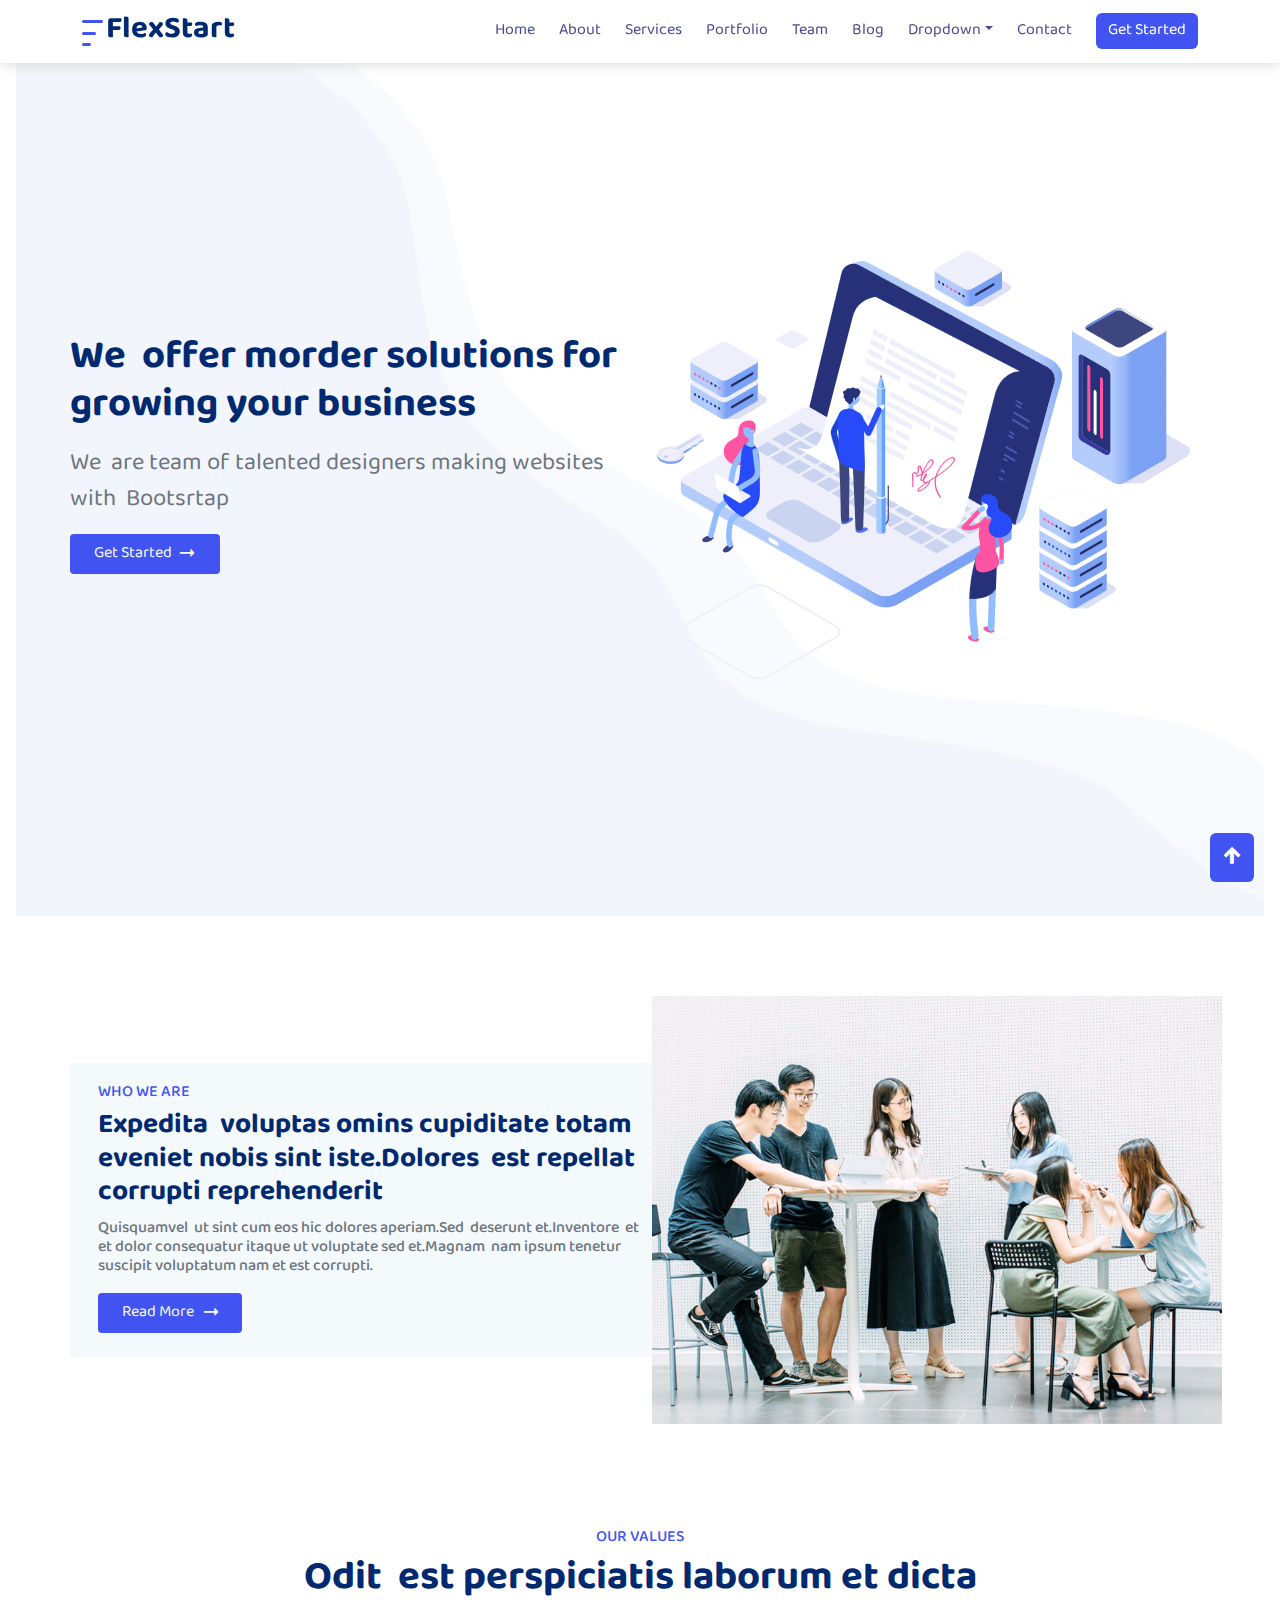
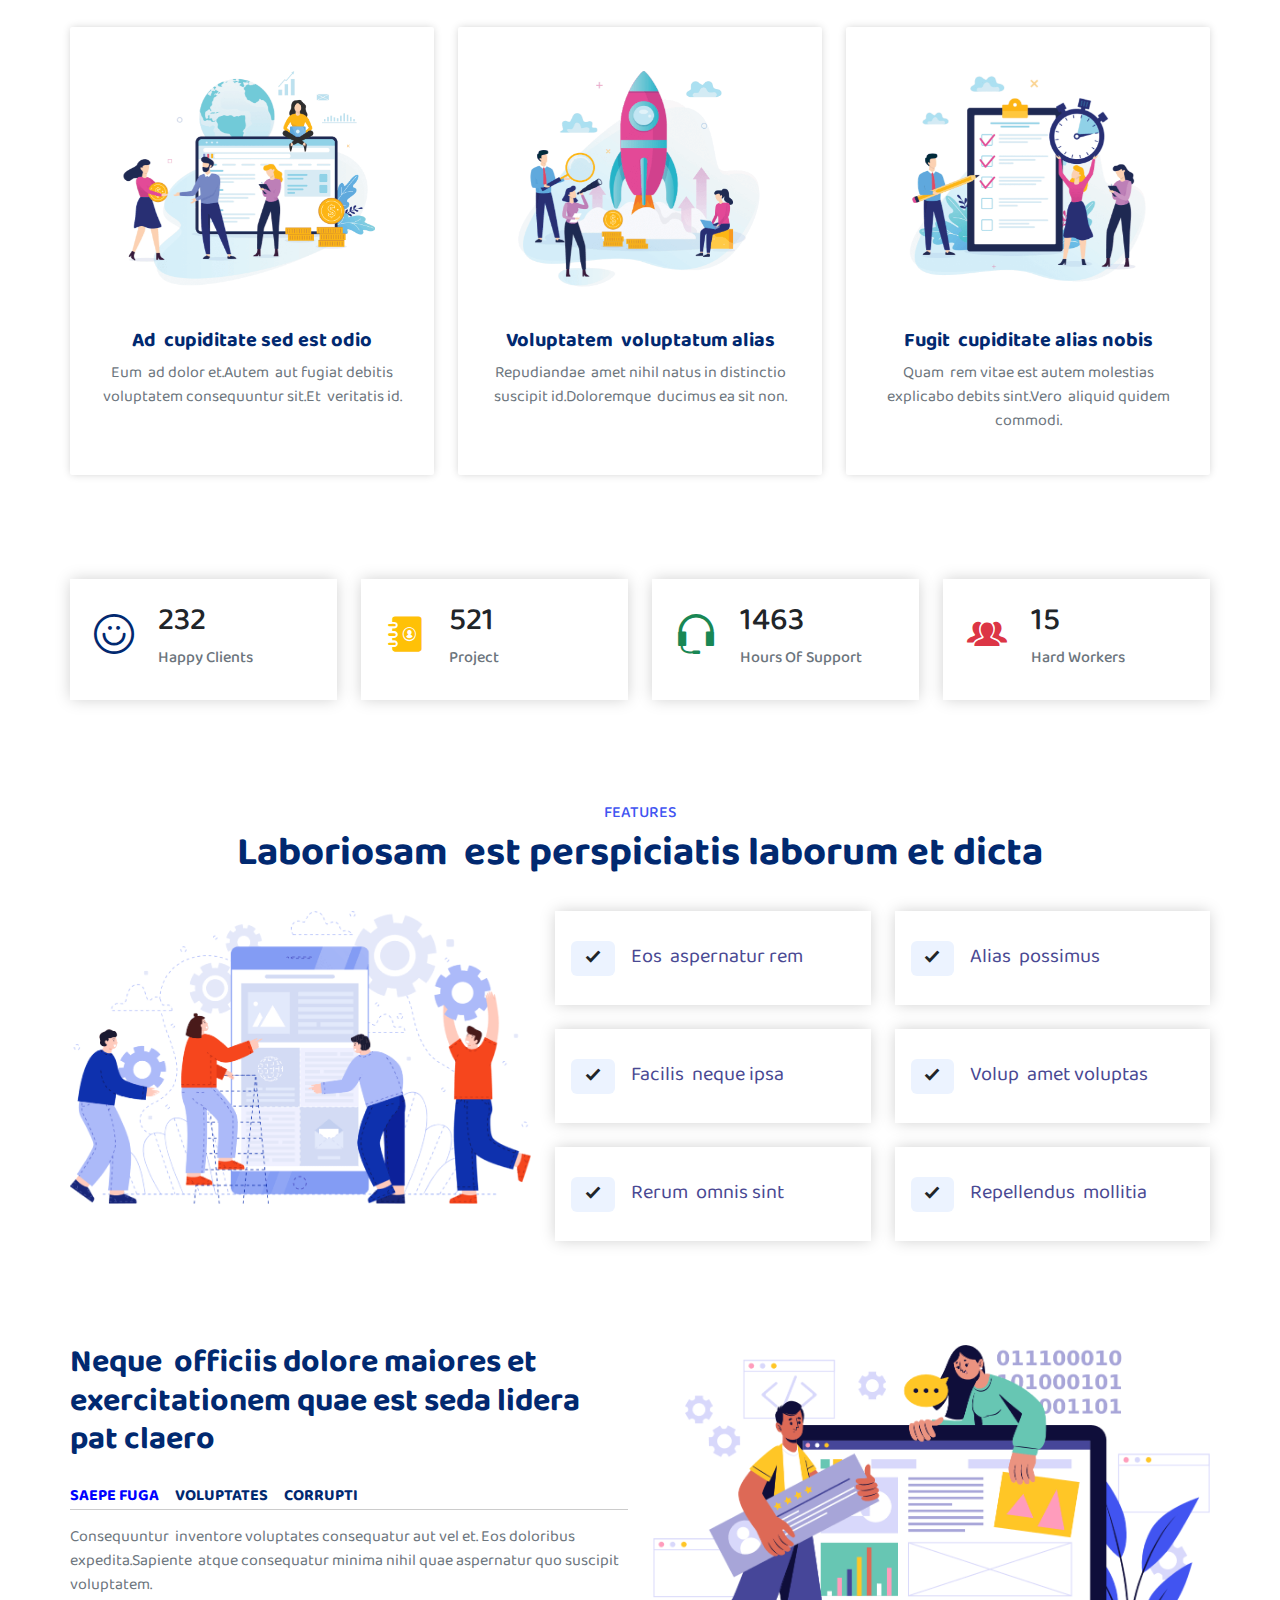
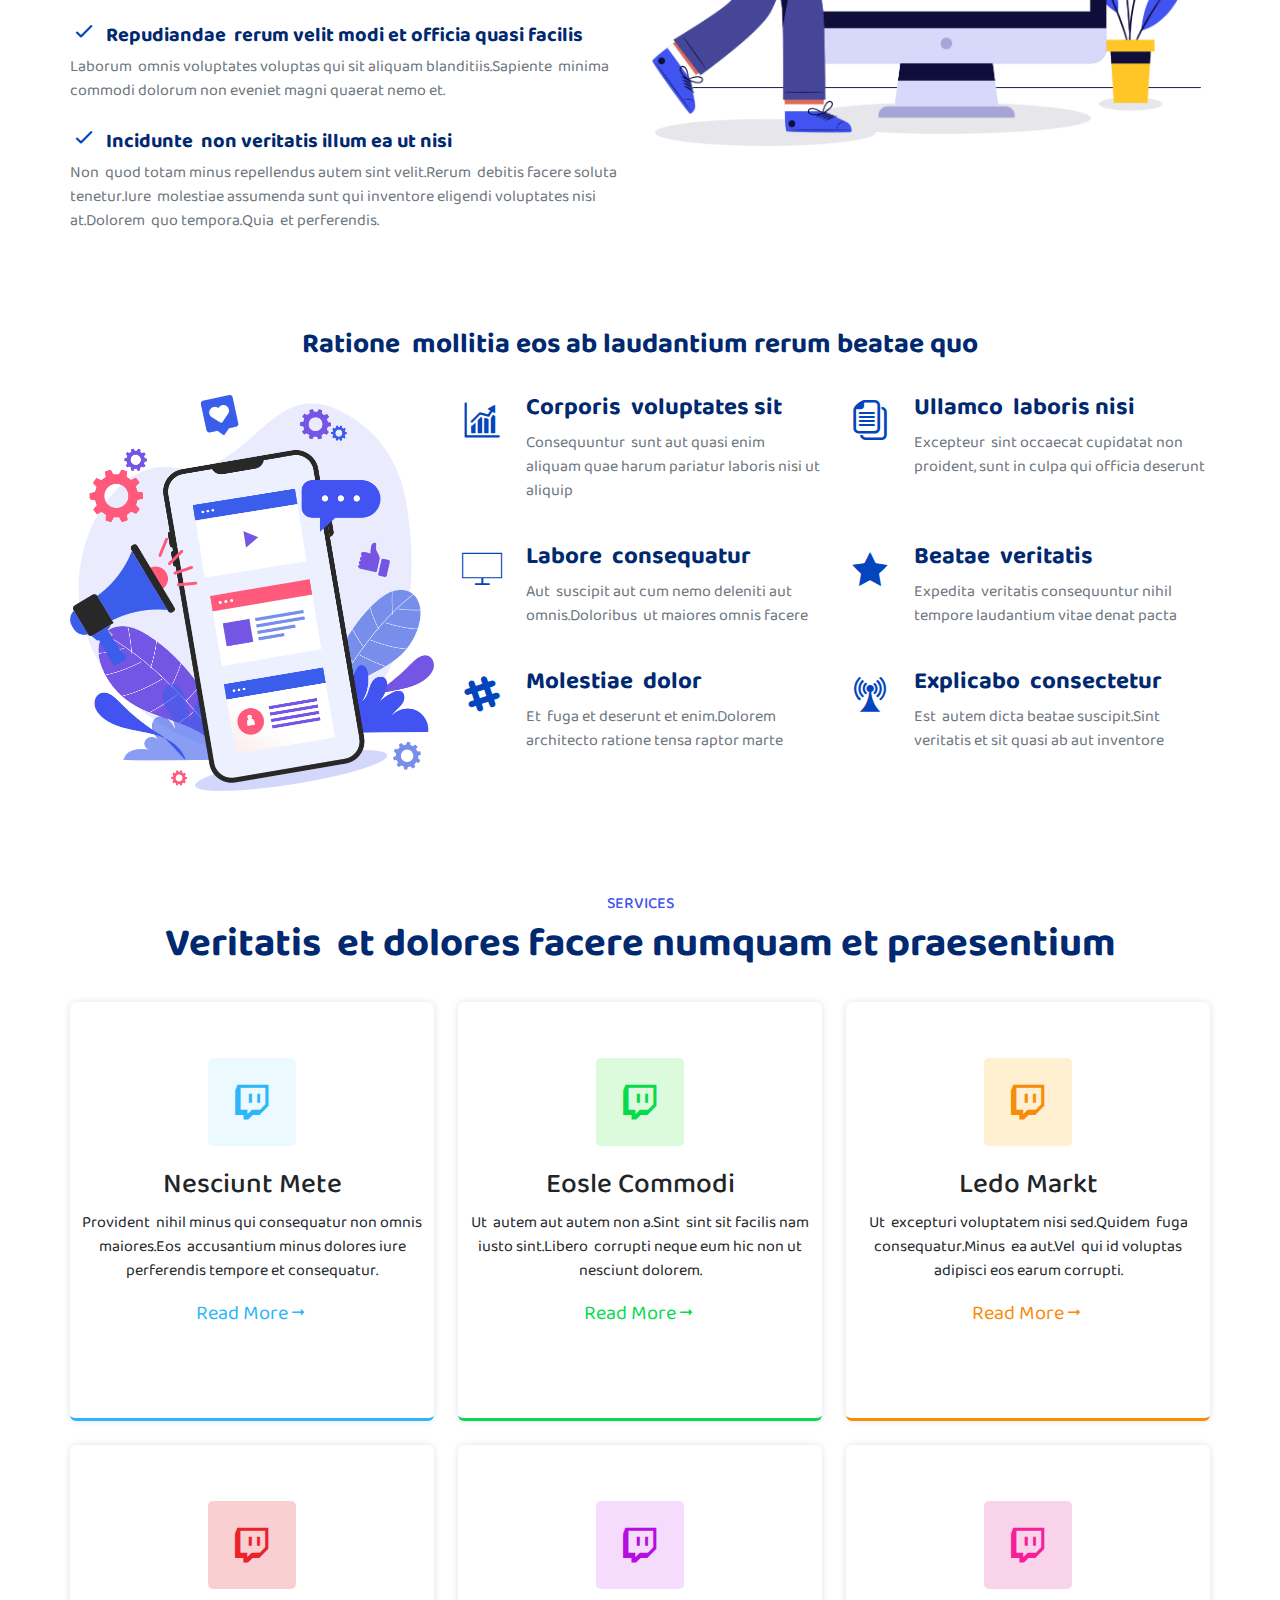
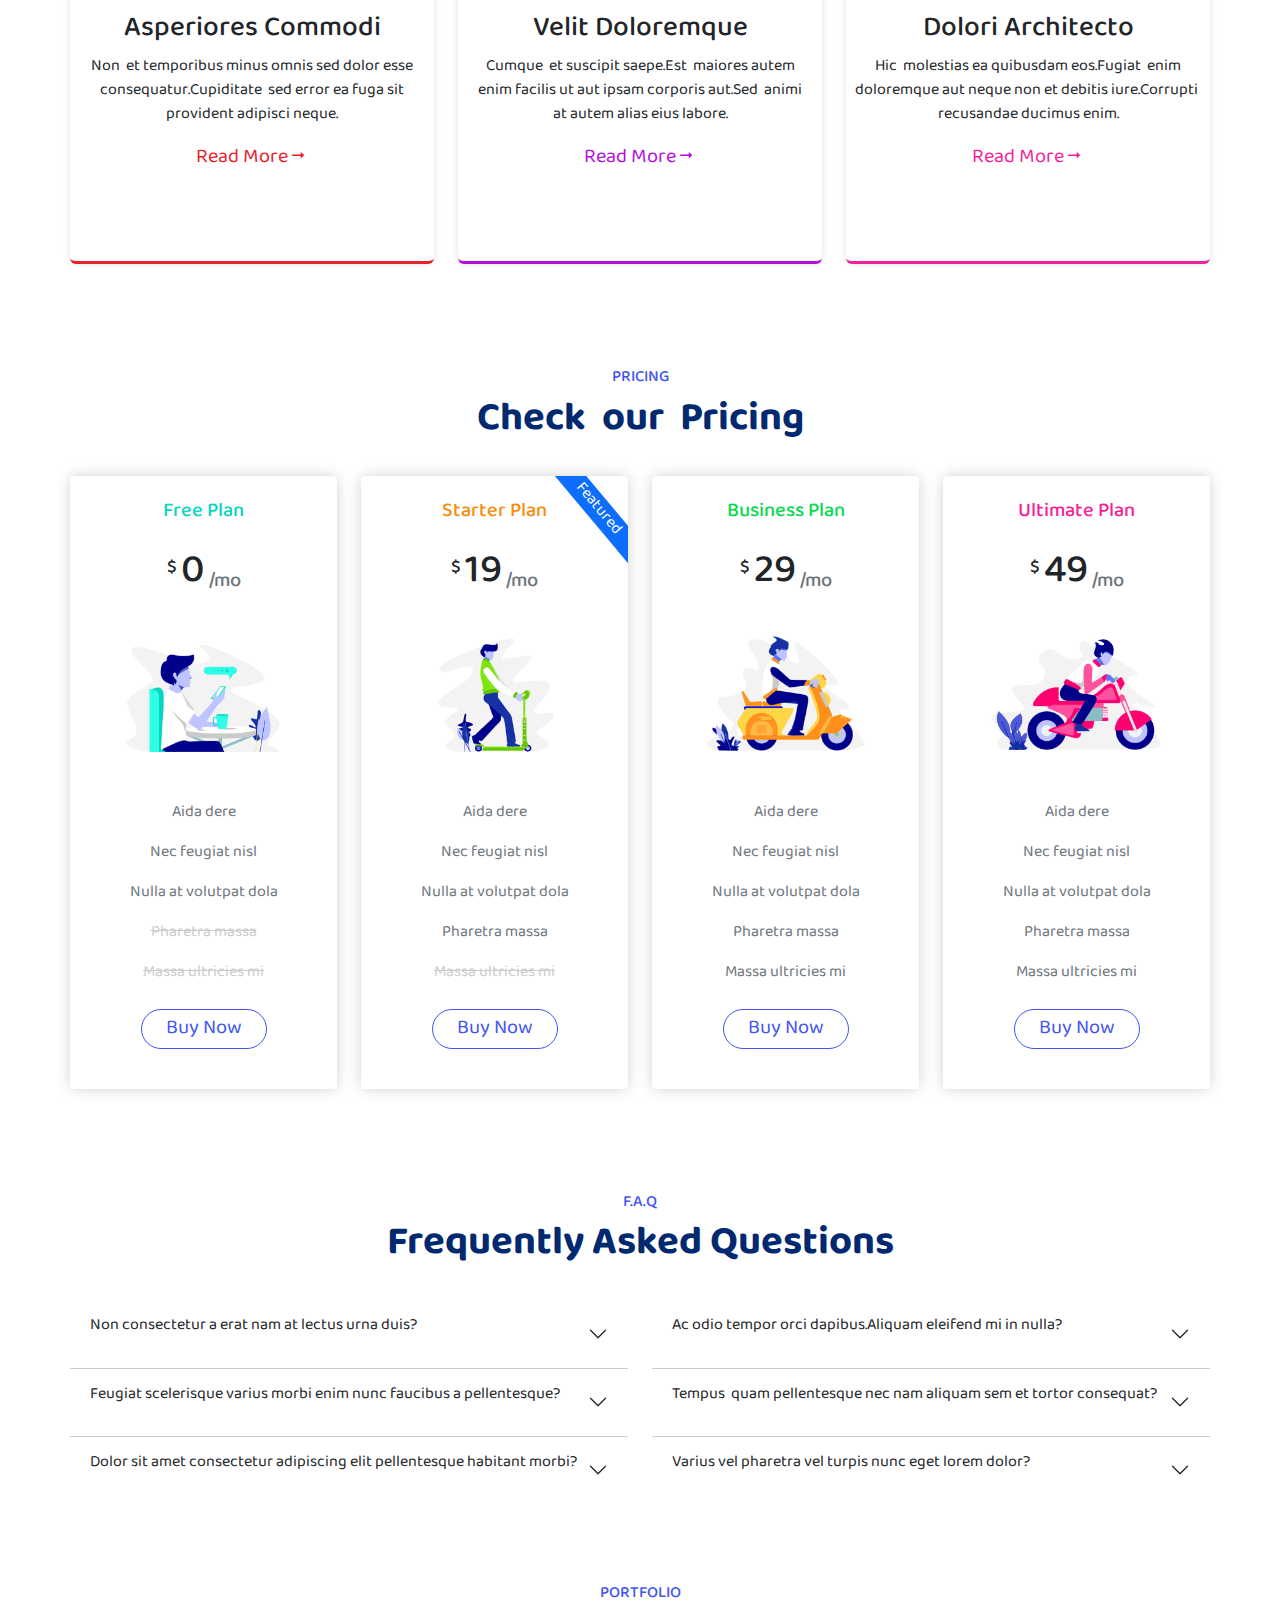
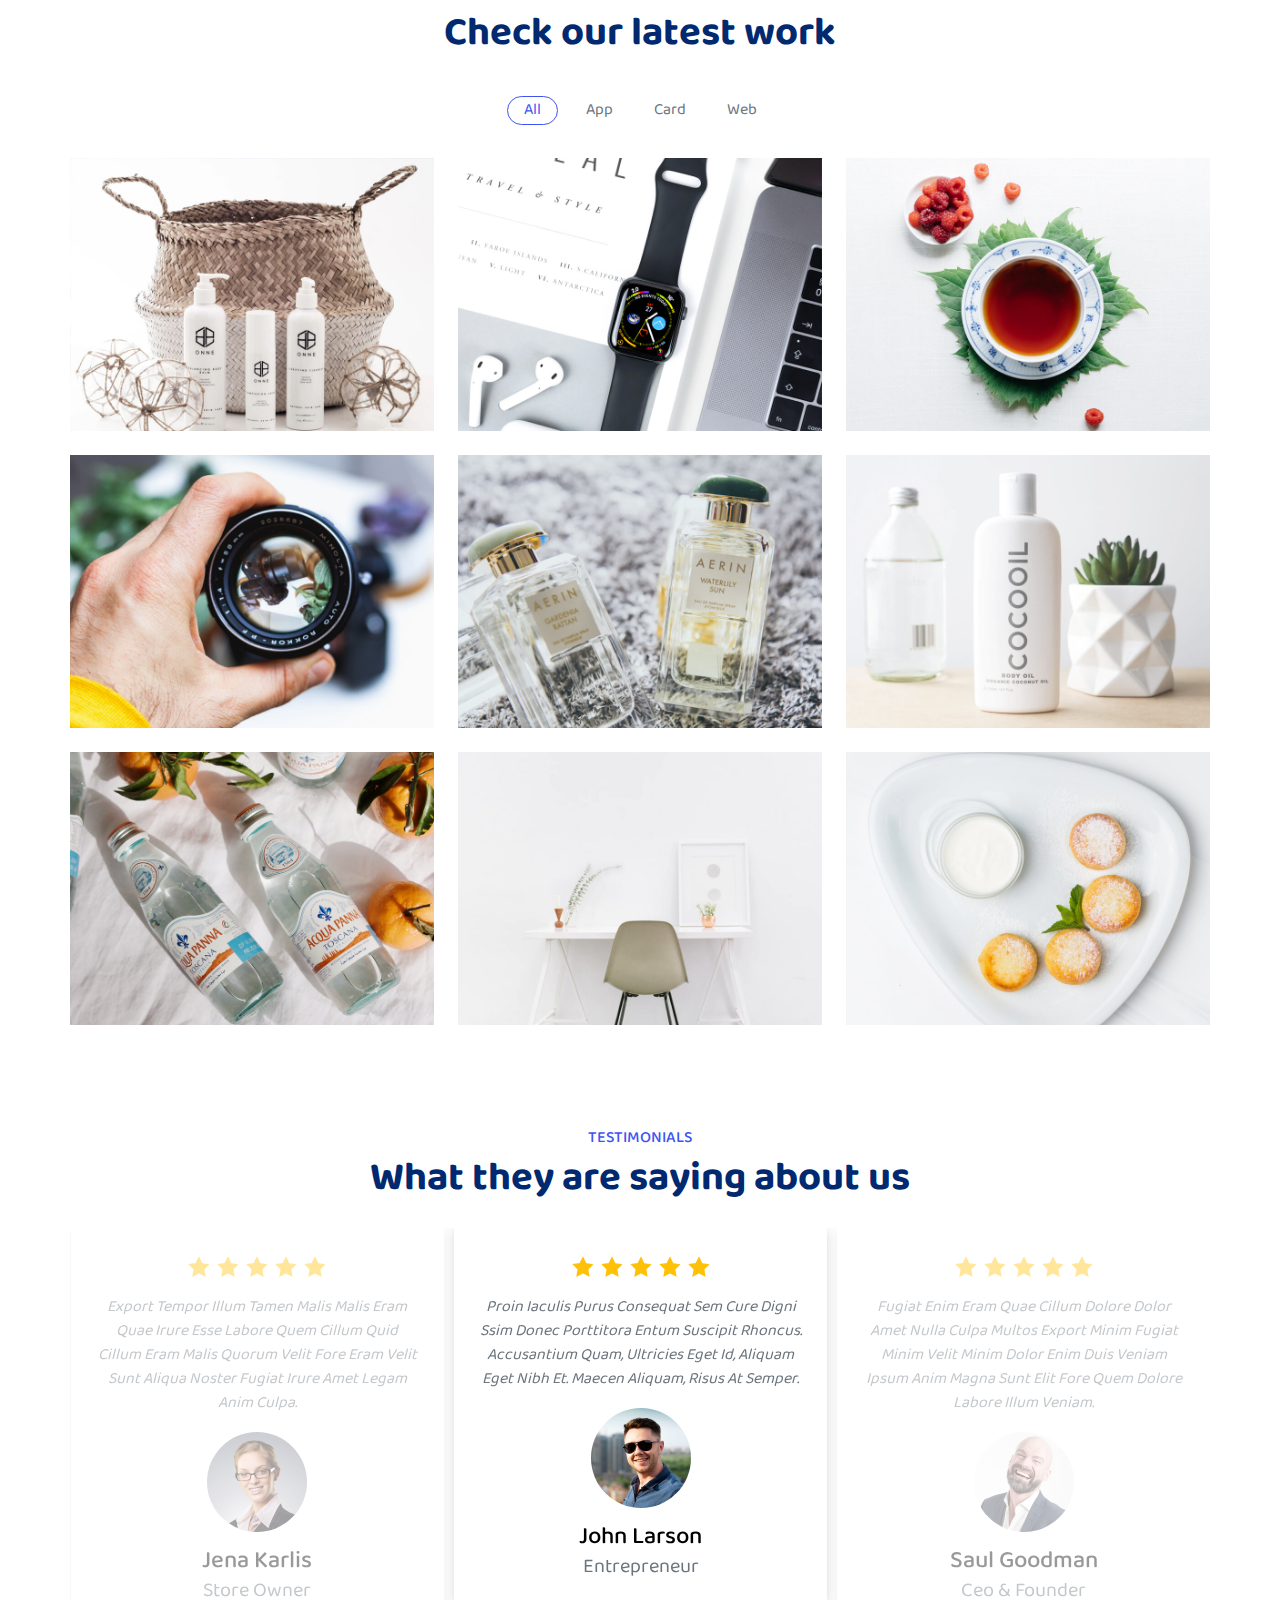
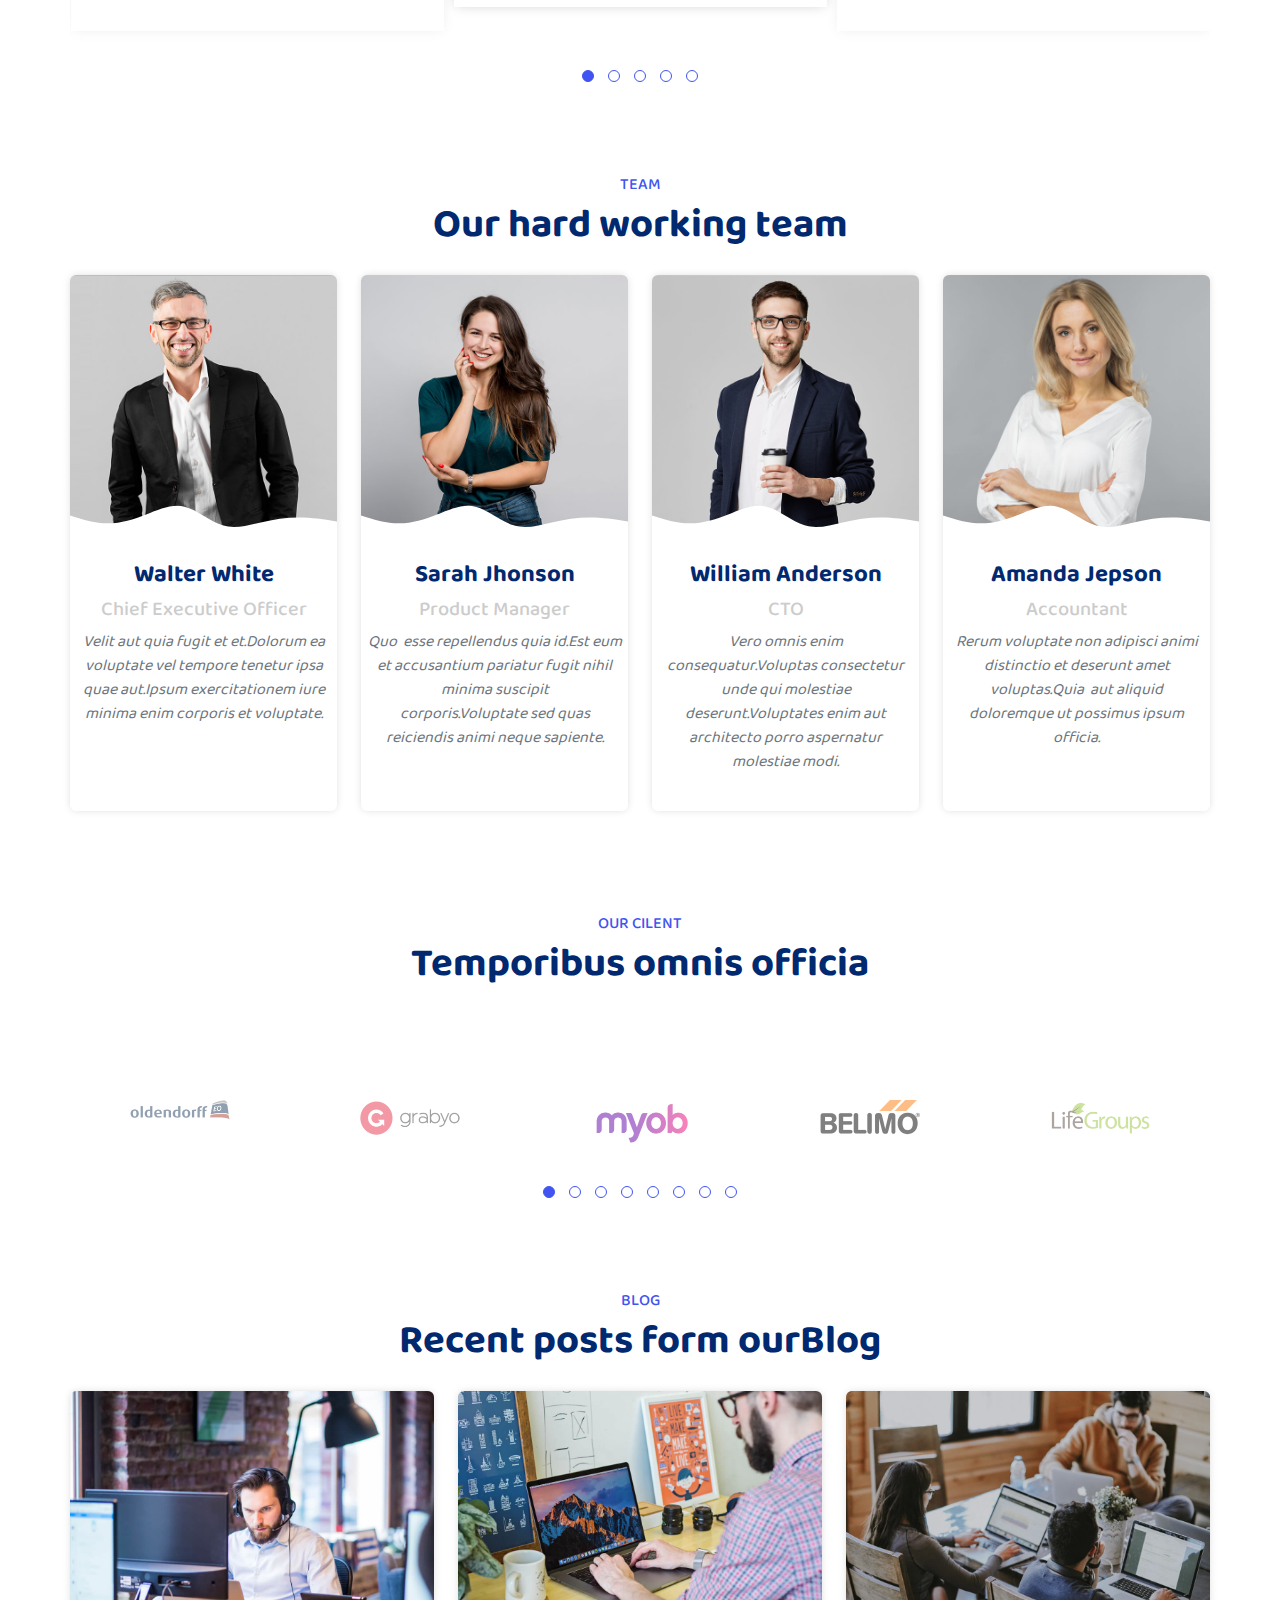
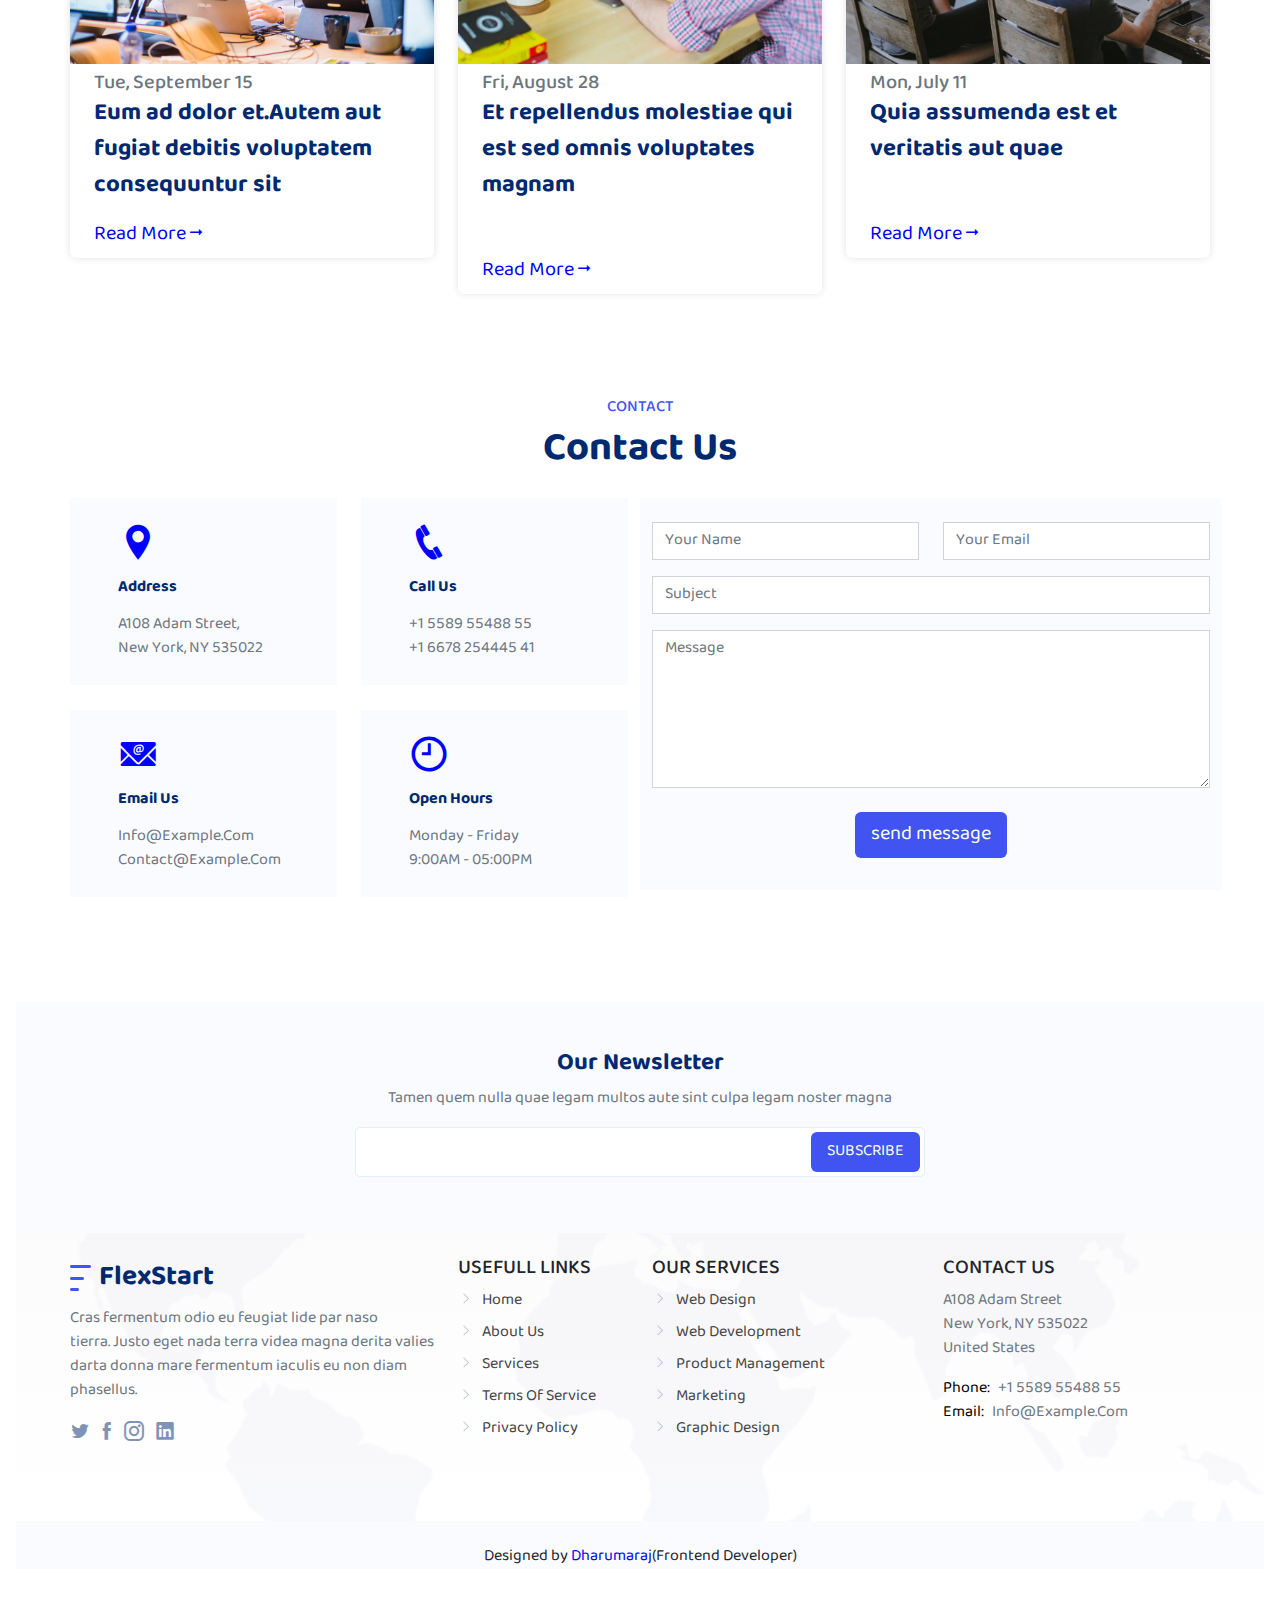
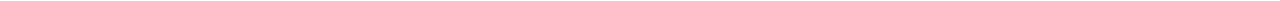
<file: index.html>
<!DOCTYPE html>
<html>
 <head>
  <title>bootsrtap</title>
  <meta charset="UTF-8">
  <meta name="viewport" content="width=device-width,initial-scale=1.0">
  <link href="image/favicon.png" rel="icon">
  <link rel="stylesheet" href="css/animate.css">
  <link rel="stylesheet" href="css/owl.carousel.min.css">
  <link rel="stylesheet" href="css/owl.theme.default.min.css">
  <link rel="stylesheet" href="css/bootstrap.min.css">
  <link rel="stylesheet" href="icofont/icofont.min.css">
  <link rel="stylesheet" href="css/responsive.css">
  <link rel="stylesheet" type="text/css" href="css/style.css">
  <link rel="stylesheet" type="text/css" href="css/reset.css">
 </head>
<body data-bs-spy="scroll" data-bs-target="#navbar-example2" data-bs-root-margin="0px 0px -40%" data-bs-smooth-scroll="true" class="scrollspy-example p-3 rounded-2" tabindex="0">
<!---------- header start ------------->
  <section class="header position-fixed index w-100 bg-white">
	   <div class="container">
			 <div class="align-items-center">
				 <nav class="navbar navbar-expand-lg">
				  <div class="container-fluid">
				    <div>
						 <img src="image/logo.png" alt="logo-name">
						 <a class="navbar-brand text-capitalize text-primary pt-3" href="index.html">flex<span class="text-capitalize">Start</span></a>
					 </div>
					 <div>
						<button class="navbar-toggler justify-content-end" type="button" data-bs-toggle="collapse" data-bs-target="#navbarSupportedContent" aria-controls="navbarSupportedContent" aria-expanded="false" aria-label="Toggle navigation">
						  <span class="navbar-toggler-icon"></span>
						</button>
					</div>
					<div class="collapse navbar-collapse justify-content-end" id="navbarSupportedContent">
					  <ul class="navbar-nav mb-2 mb-lg-0" id="navbar-example2">
						<li class="nav-item ms-2">
						  <a class="text-capitalize nav-link text-decoration-none" href="index.html" aria-current="page" href="#">home</a>
						</li>
						<li class="nav-item ms-2">
						  <a class="text-capitalize nav-link text-decoration-none" href="#scrollspyHeading1">about</a>
						</li>
						<li class="nav-item ms-2">
						  <a class="text-capitalize nav-link text-decoration-none" href="#scrollspyHeading2">services</a>
						</li>
						<li class="nav-item ms-2">
						  <a class="text-capitalize nav-link text-decoration-none" href="#scrollspyHeading3">portfolio</a>
						</li>
						<li class="nav-item ms-2">
						  <a class="text-capitalize nav-link text-decoration-none" href="#scrollspyHeading4">team</a>
						</li>
						<li class="nav-item ms-2">
						  <a class="text-capitalize nav-link text-decoration-none" href="blog.html">blog</a>
						</li>
						<li class="nav-item ms-2 dropdown-item-1">
						  <a class="text-capitalize nav-link dropdown-toggle text-decoration-none" href="#">dropdown</a>
						  <ul class="dropdown-item-2 ps-2 rounded-2">
							   <li><a class="nav-link text-capitalize text-decoration-none">dropdown<span class="ps-2">1</span></a>
							   <li class="deep">
							   <a class="nav-link text-capitalize text-decoration-none">deep dropdown</a>
								 <ul class="dropdown-item-3 ps-2 rounded-2">
									   <li><a class="nav-link text-capitalize text-decoration-none">dropdown<span class="ps-2">1</span></a></li>
									   <li><a class="nav-link text-capitalize text-decoration-none">dropdown<span class="ps-2">2</span></a></li>
									   <li><a class="nav-link text-capitalize text-decoration-none">dropdown<span class="ps-2">3</span></a></li>
									   <li><a class="nav-link text-capitalize text-decoration-none">dropdown<span class="ps-2">4</span></a></li>
								 </ul>
							   </li>
							   <li><a class="nav-link text-capitalize text-decoration-none">dropdown<span class="ps-2">2</span></a></li>
							   <li><a class="nav-link text-capitalize text-decoration-none">dropdown<span class="ps-2">3</span></a></li>
							   <li><a class="nav-link text-capitalize text-decoration-none">dropdown<span class="ps-2">4</span></a></li>
							   </li>
						  </ul>
						</li>
						<li class="nav-item ms-2">
						  <a class="text-capitalize nav-link text-decoration-none" href="#scrollspyHeading6">contact</a>
						</li>
					  </ul>
					  <button class="btn btn-primary text-capitalize text-center ms-3">get started</button>
					</div>
				  </div>
				</nav>
			 </div>
		</div>
  </section>
<!---------- header end ------------->
<!---------- banner start ------------->
   <section class="banner">
		 <div class="container">
			   <div class="row align-items-center text-align-center text-align-s-center">
					 <div class="col-12 col-sm-12 col-md-12 col-lg-6 animate__animated animate__backInUp">
						   <div class="ban-cont pad">
								 <p class="h1 text-primary fs-1 pb-2"><span class="text-capitalize">we&nbsp </span>offer morder solutions for growing your business</p>
								 <p class="mb-3 fs-4 text-muted"><span class="text-capitalize">we&nbsp </span>are team of talented designers making websites with<span class="text-capitalize">&nbsp bootsrtap</span></p>
						   </div>
						   <div class="button d-inline position-relative">
							  <button class="b-1 btn btn-sm btn-primary fs-6 text-light text-decoration-none text-capitalize ps-4 pe-5 pt-2 pb-2 mb-4">get started<span class="d-inline-block text-light fs-4 position-absolute top-0 start-0 translate-middle-y"><i class="icofont-long-arrow-right"></i></span></button>
						   </div>
					 </div>
					 <div class="col-12 col-sm-12 col-md-12 col-lg-6 animate__animated animate__backInUp">
						   <div class="ban-img pad">
							  <img class="img-fluid" src="image/hero-img.png" alt="computer">
						   </div>
					 </div>
			   </div>
		 </div>
   </section>
<!---------- banner end ------------->
<!---------- group start------------->
 <section class="grp-dis mb-5 ps-4 pb-4" id="scrollspyHeading1">
	  <div class="container">
			<div class="row align-items-center">
				  <div class="col-12 col-sm-12 col-md-12 col-lg-6 discuss pt-1">
					   <div class="ps-3 pt-3 rounded-1">
							<p class="h6 text-uppercase text-info fs-6">who we are</p>
							<p class="h3 text-primary fs-3"><span class="text-capitalize">expedita&nbsp </span>voluptas omins cupiditate totam eveniet nobis sint iste.<span class="text-capitalize">dolores&nbsp </span>est repellat corrupti reprehenderit</p>
							<p class="h6 mb-3 fs-6 text-muted"><span class="text-capitalize">quisquamvel&nbsp </span>ut sint cum eos hic dolores aperiam.<span class="text-capitalize">sed&nbsp </span>deserunt et.<span class="text-capitalize">inventore&nbsp </span>et et dolor consequatur itaque ut voluptate sed et.<span class="text-capitalize">magnam&nbsp </span>nam ipsum tenetur suscipit voluptatum nam et est corrupti.</p>
						 <div class="text-align-s-center text-align-center">	
							 <div class="button d-inline position-relative">
								<button class="b-1 btn btn-sm btn-primary fs-6 text-light text-decoration-none text-capitalize ps-4 pe-5 pt-2 pb-2 mb-4">read more<span class="d-inline-block text-light fs-4 position-absolute top-0 start-0 translate-middle-y"><i class="icofont-long-arrow-right"></i></span></button>
							 </div>
						 </div>
					   </div>
				  </div>
				  <div class="col-12 col-sm-12 col-md-12 col-lg-6 ps-0">
					   <div class="grp-img">
						  <img class="img-fluid img" src="image/about.jpg">
					   </div>
				  </div>  
			</div>
	  </div>
 </section>
<!---------- group end ------------->
<!---------- values start ------------->
 <section class="values mb-5">
	  <div class="container">
			<div class="v-info text-center">
			  <p class="h6 text-uppercase text-info">our values</p>
			  <p class="h1 text-primary pb-3"><span class="text-capitalize">odit&nbsp </span>est perspiciatis laborum et dicta</p>
			</div>
			<div class="row">
			  <div class="col-12 col-sm-12 col-md-12 col-lg-4">
			     <div class="mb-4">
					 <div class="card c-zoom p-3">
						<img class="img-fluid" src="image/values-1.png" class="card-img-top" alt="people-activites">
					   <div class="card-body text-center pb-2">
						  <h5 class="card-title text-primary"><span class="text-capitalize">ad&nbsp </span>cupiditate sed est odio</h5>
						  <p class="card-text text-muted"><span class="text-capitalize">eum&nbsp </span>ad dolor et.<span class="text-capitalize">autem&nbsp </span>aut fugiat debitis voluptatem consequuntur sit.<span class="text-capitalize">et&nbsp </span>veritatis id.</p>
					   </div>
					</div>
				</div>
			  </div>
			  <div class="col-12 col-sm-12 col-md-12 col-lg-4">
			     <div class="mb-4">
					 <div class="card c-zoom p-3">
						<img class="img-fluid" src="image/values-2.png" class="card-img-top" alt="people-activites">
					   <div class="card-body text-center">
						  <h5 class="card-title text-primary"><span class="text-capitalize">voluptatem&nbsp </span>voluptatum alias</h5>
						  <p class="card-text text-muted"><span class="text-capitalize">repudiandae&nbsp </span>amet nihil natus in distinctio suscipit id.<span class="text-capitalize">doloremque&nbsp </span>ducimus ea sit non.</p>
					   </div>
					</div>
				</div>
			  </div>
			  <div class="col-12 col-sm-12 col-md-12 col-lg-4">
			     <div class="m-0">
					 <div class="card c-zoom p-3">
						<img class="img-fluid" src="image/values-3.png" class="card-img-top" alt="people-activites">
					   <div class="card-body text-center">
						 <h5 class="card-title text-primary"><span class="text-capitalize">fugit&nbsp </span>cupiditate alias nobis</h5>
						 <p class="card-text text-muted"><span class="text-capitalize">quam&nbsp </span>rem vitae est autem molestias explicabo debits sint.<span class="text-capitalize">vero&nbsp </span>aliquid quidem commodi.</p>
					   </div>
					</div>
				</div>
			  </div>
		  </div>
	  </div>
 </section>
<!---------- values end ------------->
<!---------- cilent start ------------->
 <section class="cilent mb-5">
	  <div class="container">
		   <div class="row">
				<div class="col-12 col-sm-12 col-md-6 col-lg-3">
					 <div class="bg-white align-items-center p-4 mb-4 d-flex">
					   <a class="c-img text-decoration-none text-primary" href="#"><i class="icofont-simple-smile"></i></a>
						   <div class="ps-4">
							  <p class="h2">232</p>
							  <p class="h6 text-capitalize text-muted">happy clients</p>
						   </div>
					 </div>
				</div>
				<div class="col-12 col-sm-12 col-md-6 col-lg-3">
					 <div class="bg-white align-items-center p-4 mb-4 d-flex">
					   <a class="c-img text-decoration-none text-warning" href="#"><i class="icofont-contacts"></i></a>
						   <div class="ps-4">
							  <p class="h2">521</p>
							  <p class="h6 text-capitalize text-muted">project</p>
						   </div>
					 </div>
				</div>
				<div class="col-12 col-sm-12 col-md-6 col-lg-3">
					 <div class="bg-white align-items-center p-4 mb-4 d-flex">
					   <a class="c-img text-decoration-none text-success" href="#"><i class="icofont-headphone-alt"></i></a>
						   <div class="ps-4">
							  <p class="h2">1463</p>
							  <p class="h6 text-capitalize text-muted">hours of support</p>
						   </div>
					 </div>
				</div>
				<div class="col-12 col-sm-12 col-md-6 col-lg-3">
					 <div class="bg-white align-items-center p-4 mb-0 d-flex">
					   <a class="c-img text-decoration-none text-danger" href="#"><i class="icofont-users-alt-3"></i></a>
						   <div class="ps-4">
							  <p class="h2">15</p>
							  <p class="h6 text-capitalize text-muted">hard workers</p>
						   </div>
					 </div>
				</div>
		   </div>
	  </div>
 </section>
<!---------- cilent end ------------->
<!---------- futures start ------------->
 <section class="features mb-5">
	  <div class="container">
			<div class="v-info text-center">
			   <p class="h6 text-uppercase text-info">features</p>
			   <p class="h1 text-primary pb-4"><span class="text-capitalize">laboriosam&nbsp </span>est perspiciatis laborum et dicta</p>
			</div>
			<div class="row">
				 <div class="col-12 col-sm-12 col-md-12 col-lg-5">
					  <div class="fut-img mb-4">
					    <img class="img-fluid" src="image/features.png" alt="working" width="100%">
					  </div>
				 </div>
				 <div class="col-12 col-sm-12 col-md-12 col-lg-7">
					  <div class="row">
						   <div class="col-12 col-sm-12 col-md-6 col-lg-6">
								<div class="fut-list bg-white d-flex align-items-center pt-3 pb-3 ps-3 pe-2 mb-4">
								  <p class="btn color p-0 m-0"><span class="lg-btn fs-4 d-block lh-1 p-2"><i class="icofont-check"></i></span></p>
								  <p class="fs-5 pt-3"><span class="text-capitalize ps-3">eos&nbsp </span>aspernatur rem</p>
								</div>
						   </div>
						   <div class="col-12 col-sm-12 col-md-6 col-lg-6">
								<div class="fut-list bg-white d-flex align-items-center pt-3 pb-3 ps-3 pe-2 mb-4">
								  <p class="btn color p-0 m-0"><span class="lg-btn fs-4 d-block lh-1 p-2"><i class="icofont-check"></i></span></p>
								  <p class="fs-5 pt-3"><span class="text-capitalize ps-3">Alias&nbsp </span>possimus</p>
								</div>
						   </div>
						   <div class="col-12 col-sm-12 col-md-6 col-lg-6">
							   <div class="fut-list bg-white d-flex align-items-center pt-3 pb-3 ps-3 pe-2 mb-4">
								  <p class="btn color p-0 m-0"><span class="lg-btn fs-4 d-block lh-1 p-2"><i class="icofont-check"></i></span></p>
								  <p class="fs-5 pt-3"><span class="text-capitalize ps-3">Facilis&nbsp </span>neque ipsa</p>
								</div>
						   </div>
						   <div class="col-12 col-sm-12 col-md-6 col-lg-6">
								<div class="fut-list bg-white d-flex align-items-center pt-3 pb-3 ps-3 pe-2 mb-4">
								  <p class="btn color p-0 m-0"><span class="lg-btn fs-4 d-block lh-1 p-2"><i class="icofont-check"></i></span></p>
								  <p class="fs-5 pt-3"><span class="text-capitalize ps-3">Volup&nbsp </span>amet voluptas</p>
								</div>
						   </div>
						   <div class="col-12 col-sm-12 col-md-6 col-lg-6">
								<div class="fut-list bg-white d-flex align-items-center pt-3 pb-3 ps-3 pe-2 mb-4">
								  <p class="btn color p-0 m-0"><span class="lg-btn fs-4 d-block lh-1 p-2"><i class="icofont-check"></i></span></p>
								  <p class="fs-5 pt-3"><span class="text-capitalize ps-3">Rerum&nbsp </span>omnis sint</p>
								</div>
						   </div>
						   <div class="col-12 col-sm-12 col-md-6 col-lg-6">
								<div class="fut-list bg-white d-flex align-items-center pt-3 pb-3 ps-3 pe-2 mb-0">
								  <p class="btn color p-0 m-0"><span class="lg-btn fs-4 d-block lh-1 p-2"><i class="icofont-check"></i></span></p>
								  <p class="fs-5 pt-3"><span class="text-capitalize ps-3">Repellendus&nbsp </span>mollitia</p>
								</div>
						   </div>
					  </div>
				 </div>
			</div>
			<div class="fut-cnt mb-5">
				 <div class="container">
					  <div class="row">
						   <div class="col-12 col-sm-12 col-md-12 col-lg-6">
						        <div class="c-cont">
								    <p class="h2 text-primary pb-3"><span class="text-capitalize">Neque&nbsp </span>officiis dolore maiores et exercitationem quae est seda lidera pat claero</p>
								</div>
								<ul class="nav nav-border mb-3">
								  <li class="nav-item">
									<a class="nav-link text-uppercase nav-hover active d-inline-block text-primary p-0 me-3" aria-current="page" href="#collapseWidthExample">saepe fuga</a>
								  </li>
								  <li class="nav-item">
									<a class="nav-link text-uppercase nav-hover d-inline-block text-primary p-0 me-3" href="#collapseWidthExample">voluptates</a>
								  </li>
								  <li class="nav-item">
									<a class="nav-link text-uppercase nav-hover d-inline-block text-primary p-0" href="#collapseWidthExample">corrupti</a>
								  </li>
							   </ul>
							   <div style="min-height: 200px;">
								  <div class="collapse collapse-horizontal show" id="collapseWidthExample">
										<div class="coll-cont" style="width: 100%;">
											  <p class="text-muted"><span class="text-capitalize">Consequuntur&nbsp </span>inventore voluptates consequatur aut vel et. Eos doloribus expedita.<span class="text-capitalize">Sapiente&nbsp </span>atque consequatur minima nihil quae aspernatur quo suscipit voluptatem.</p>
											  <p class="text-primary fs-5 mb-0"><span class="fs-3 check d-inline-block"><i class="icofont-check-alt"></i></span><span class="text-capitalize ps-2">Repudiandae&nbsp </span>rerum velit modi et officia quasi facilis</p>
											  <p class="text-muted"><span class="text-capitalize">Laborum&nbsp </span>omnis voluptates voluptas qui sit aliquam blanditiis.<span class="text-capitalize">Sapiente&nbsp </span>minima commodi dolorum non eveniet magni quaerat nemo et.</p>
											  <p class="text-primary fs-5 mb-0"><span class="fs-3 check d-inline-block"><i class="icofont-check-alt"></i></span><span class="text-capitalize ps-2">Incidunte&nbsp </span>non veritatis illum ea ut nisi</p>
											  <p class="text-muted"><span class="text-capitalize">Non&nbsp </span>quod totam minus repellendus autem sint velit.<span class="text-capitalize">Rerum&nbsp </span>debitis facere soluta tenetur.<span class="text-capitalize">Iure&nbsp </span>molestiae assumenda sunt qui inventore eligendi voluptates nisi at.<span class="text-capitalize">Dolorem&nbsp </span>quo tempora.<span class="text-capitalize">Quia&nbsp </span>et perferendis.</p>
										</div>
								  </div>
							 </div>
						   </div>
						   <div class="col-12 col-sm-12 col-md-12 col-lg-6">
								<div class="fut-img">
								  <img class="img-fluid" src="image/features-2.png" alt="grp-image">
								</div>
						   </div>
					  </div>
				 </div>
			</div>
			<div class="fut-cnt mb-5">
				 <div class="container">
				  <div class="v-info text-center">
				   <p class="h3 text-primary pb-4"><span class="text-capitalize">Ratione&nbsp </span>mollitia eos ab laudantium rerum beatae quo</p>
				  </div>
				   <div class="row">
					   <div class="col-12 col-sm-12 col-md-12 col-lg-4">
							<div class="fut-img mb-4">
							   <img class="img-fluid" src="image/features-3.png">
							</div>
					   </div>
					   <div class="col-12 col-sm-12 col-md-12 col-lg-8">
							<div class="row">
								 <div class="col-12 col-sm-12 col-md-6 col-lg-6">
									  <div class="fut-list d-flex mb-4 ps-1">
										   <p class="check fs-1"><i class="icofont-chart-growth"></i></p>
										   <div class="ps-4">
											 <h4 class="text-primary"><span class="text-capitalize">Corporis&nbsp </span>voluptates sit</h4>
											 <p class="text-muted"><span class="text-capitalize">Consequuntur&nbsp </span>sunt aut quasi enim aliquam quae harum pariatur laboris nisi ut aliquip</p>
										   </div>
									  </div>
								 </div>
								 <div class="col-12 col-sm-12 col-md-6 col-lg-6">
									  <div class="fut-list d-flex mb-4 ps-1">
										   <p class="check fs-1"><i class="icofont-ui-copy"></i></p>
										   <div class="ps-4">
											 <h4 class="text-primary"><span class="text-capitalize">Ullamco&nbsp </span>laboris nisi</h4>
											 <p class="text-muted"><span class="text-capitalize">Excepteur&nbsp </span>sint occaecat cupidatat non proident, sunt in culpa qui officia deserunt</p>
										   </div>
									  </div>
								 </div>
								 <div class="col-12 col-sm-12 col-md-6 col-lg-6">
									  <div class="fut-list d-flex mb-4 ps-1">
										   <p class="check fs-1"><i class="icofont-monitor"></i></p>
										   <div class="ps-4">
											 <h4 class="text-primary"><span class="text-capitalize">Labore&nbsp </span>consequatur</h4>
											 <p class="text-muted"><span class="text-capitalize">Aut&nbsp </span>suscipit aut cum nemo deleniti aut omnis.<span class="text-capitalize">Doloribus&nbsp </span>ut maiores omnis facere</p>
										   </div>
									  </div>
								 </div>
								 <div class="col-12 col-sm-12 col-md-6 col-lg-6">
									 <div class="fut-list d-flex mb-4 ps-1">
										   <p class="check fs-1"><i class="icofont-star"></i></p>
										   <div class="ps-4">
											 <h4 class="text-primary"><span class="text-capitalize">Beatae&nbsp </span>veritatis</h4>
											 <p class="text-muted"><span class="text-capitalize">Expedita&nbsp </span>veritatis consequuntur nihil tempore laudantium vitae denat pacta</p>
										   </div>
									  </div>
								 </div>
								 <div class="col-12 col-sm-12 col-md-6 col-lg-6">
									  <div class="fut-list d-flex mb-4 ps-1">
									       <p class="check fs-1"><i class="icofont-slack"></i></p>
										   <div class="ps-4">
											 <h4 class="text-primary"><span class="text-capitalize">Molestiae&nbsp </span>dolor</h4>
											 <p class="text-muted"><span class="text-capitalize">Et&nbsp </span>fuga et deserunt et enim.<span class="text-capitalize">Dolorem&nbsp </span>architecto ratione tensa raptor marte</p>
										   </div>
									  </div>
								 </div>
								 <div class="col-12 col-sm-12 col-md-6 col-lg-6">
									  <div class="fut-list d-flex mb-0 ps-1">
										   <p class="check fs-1"><i class="icofont-network-tower"></i></p>
										   <div class="ps-4">
											 <h4 class="text-primary"><span class="text-capitalize">Explicabo&nbsp </span>consectetur</h4>
											 <p class="text-muted"><span class="text-capitalize">Est&nbsp </span>autem dicta beatae suscipit.<span class="text-capitalize">Sint&nbsp </span>veritatis et sit quasi ab aut inventore</p>
										   </div>
									  </div>
								 </div>
							</div>
					   </div>
					</div>
				 </div>
			</div>
	  </div>
 </section>
<!---------- futures end ------------->
<!---------- services start ------------->
 <section class="services mb-5" id="scrollspyHeading2">
	  <div class="container">
			<div class="v-info text-center">
			  <p class="h6 text-uppercase text-info">services</p>
			  <p class="h1 text-primary pb-4"><span class="text-capitalize">Veritatis&nbsp </span>et dolores facere numquam et praesentium</p>
			</div>
		<div class="row">
			 <div class="col-12 col-sm-12 col-md-6 col-lg-4">
				  <div class="ser-cnt-1 ser-hover bg-white text-center rounded mb-4">
				       <div class="p-2">
						   <div class="ser-list-1 pt-5">
							 <i class="icofont-twitch d-inline-block text-decoration-none fs-1 p-4 mb-4"></i>
							 <h3 class="text-capitalize">Nesciunt Mete</h3>
							 <p><span class="text-capitalize">Provident&nbsp </span>nihil minus qui consequatur non omnis maiores.<span class="text-capitalize">Eos&nbsp </span>accusantium minus dolores iure perferendis tempore et consequatur.</p>
						   </div>
						   <div class="ser-arrow mt-1 mb-4">
							 <a class="text-capitalize text-decoration-none fs-5" href="#">read more<i class="icofont-long-arrow-right"></i></a>
						   </div>
					   </div>
				  </div>
			 </div>
			 <div class="col-12 col-sm-12 col-md-6 col-lg-4">
				  <div class="ser-cnt-2 ser-hover bg-white text-center rounded mb-4">
				       <div class="p-2">
						   <div class="ser-list-2 pt-5">
							 <i class="icofont-twitch d-inline-block text-decoration-none fs-1 p-4 mb-4"></i>
							 <h3 class="text-capitalize">Eosle Commodi</h3>
							 <p><span class="text-capitalize">Ut&nbsp </span>autem aut autem non a.<span class="text-capitalize">Sint&nbsp </span>sint sit facilis nam iusto sint.<span class="text-capitalize">Libero&nbsp </span>corrupti neque eum hic non ut nesciunt dolorem.</p>
						   </div>
						   <div class="ser-arrow mt-1 mb-4">
							 <a class="text-capitalize text-decoration-none fs-5" href="#">read more<i class="icofont-long-arrow-right"></i></a>
						   </div>
					   </div>
				  </div>
			 </div>
			 <div class="col-12 col-sm-12 col-md-6 col-lg-4">
				  <div class="ser-cnt-3 ser-hover bg-white text-center rounded mb-4">
				       <div class="p-2">
						   <div class="ser-list-3 pt-5">
							 <i class="icofont-twitch d-inline-block text-decoration-none fs-1 p-4 mb-4"></i>
							 <h3 class="text-capitalize">Ledo Markt</h3>
							 <p><span class="text-capitalize">ut&nbsp </span>excepturi voluptatem nisi sed.<span class="text-capitalize">Quidem&nbsp </span> fuga consequatur.<span class="text-capitalize">Minus&nbsp </span>ea aut.<span class="text-capitalize">Vel&nbsp </span>qui id voluptas adipisci eos earum corrupti.</p>
						   </div>
						   <div class="ser-arrow mt-1 mb-4">
							 <a class="text-capitalize text-decoration-none fs-5" href="#">read more<i class="icofont-long-arrow-right"></i></a>
						   </div>
					   </div>
				  </div>
			 </div>
			 <div class="col-12 col-sm-12 col-md-6 col-lg-4">
				  <div class="ser-cnt-4 ser-hover bg-white text-center rounded mb-4">
				       <div class="p-2">
						   <div class="ser-list-4 pt-5">
							 <i class="icofont-twitch d-inline-block text-decoration-none fs-1 p-4 mb-4"></i>
							 <h3 class="text-capitalize">Asperiores Commodi</h3>
							 <p><span class="text-capitalize">Non&nbsp </span>et temporibus minus omnis sed dolor esse consequatur.<span class="text-capitalize">Cupiditate&nbsp </span>sed error ea fuga sit provident adipisci neque.</p>
						   </div>
						   <div class="ser-arrow mt-1 mb-4">
							 <a class="text-capitalize text-decoration-none fs-5" href="#">read more<i class="icofont-long-arrow-right"></i></a>
						   </div>
					   </div>
				  </div>
			 </div>
			 <div class="col-12 col-sm-12 col-md-6 col-lg-4">
				  <div class="ser-cnt-5 ser-hover bg-white text-center rounded mb-4">
				       <div class="p-2">
						   <div class="ser-list-5 pt-5 ps-2 pe-2">
							 <i class="icofont-twitch d-inline-block text-decoration-none fs-1 p-4 mb-4"></i>
							 <h3 class="text-capitalize">Velit Doloremque</h3>
							 <p><span class="text-capitalize">Cumque&nbsp </span>et suscipit saepe.<span class="text-capitalize">Est&nbsp </span>maiores autem enim facilis ut aut ipsam corporis aut.<span class="text-capitalize">Sed&nbsp </span>animi at autem alias eius labore.</p>
						   </div>
						   <div class="ser-arrow mt-1 mb-4">
							 <a class="text-capitalize text-decoration-none fs-5" href="#">read more<i class="icofont-long-arrow-right"></i></a>
						   </div>
					   </div>
				  </div>
			 </div>
			 <div class="col-12 col-sm-12 col-md-6 col-lg-4">
				  <div class="ser-cnt-6 ser-hover bg-white text-center rounded mb-4">
				       <div class="p-2">
						   <div class="ser-list-6 pt-5">
							 <i class="icofont-twitch d-inline-block text-decoration-none fs-1 p-4 mb-4"></i>
							 <h3 class="text-capitalize">Dolori Architecto</h3>
							 <p><span class="text-capitalize">Hic&nbsp </span>molestias ea quibusdam eos.<span class="text-capitalize">Fugiat&nbsp </span>enim doloremque aut neque non et debitis iure.<span class="text-capitalize">Corrupti&nbsp </span>recusandae ducimus enim.</p>
						   </div>
						   <div class="ser-arrow mt-1 mb-4">
							 <a class="text-capitalize text-decoration-none fs-5" href="#">read more<i class="icofont-long-arrow-right"></i></a>
						   </div>
					   </div>
				  </div>
			 </div>
		</div>
	  </div>
 </section>
<!---------- services end ------------->
<!---------- pricing start ------------->
 <section class="pricing mb-5">
	  <div class="container">
		   <div class="v-info text-center">
			  <p class="h6 text-uppercase text-info">pricing</p>
			  <p class="h1 text-primary pb-4"><span class="text-capitalize">Check&nbsp </span>our&nbsp <span class="text-capitalize">Pricing</span></p>
		   </div>
		<div class="row">
			 <div class="col-12 col-sm-12 col-md-6 col-lg-3">
			      <div class="mb-4">
					  <div class="price-list-1 price-list bg-white rounded-1 text-center p-4">
						   <h5 class="text-capitalize pb-3">Free Plan</h5>
						   <h6 class="fs-4 pb-2"><sup>$&nbsp</sup><span class="fs-1">0</span><sub class="month fs-5 text-muted">&nbsp/mo</sub></h6>
						   <div class="p-img p-4">
							 <img class="img-fluid pb-4" src="image/pricing-free.png" alt="scooty">
						   </div>
						   <p class="text-muted"><span class="text-capitalize">Aida&nbsp</span>dere</p>
						   <p class="text-muted"><span class="text-capitalize">Nec&nbsp</span>feugiat nisl</p>
						   <p class="text-muted"><span class="text-capitalize">Nulla&nbsp</span>at volutpat dola</p>
						   <p class="text-black-50 text-decoration-line-through"><span class="text-capitalize">Pharetra&nbsp</span>massa</p>
						   <p class="text-black-50 text-decoration-line-through"><span class="text-capitalize">Massa&nbsp</span>ultricies mi</p>
						   <div class="price-btn text-center mt-4 mb-3">
							 <button class="text-capitalize ps-4 pe-4 pt-1 pb-1 rounded-pill fs-5">buy now</button>
						   </div>
					  </div>
				  </div>
			 </div>
		 <div class="col-12 col-sm-12 col-md-6 col-lg-3">
		      <div class="mb-4">
				  <div class="price-list-2 price-list bg-white rounded-1 text-center p-4 position-relative overflow-hidden">
					   <h5 class="text-capitalize pb-3">Starter Plan</h5>
					   <div class="cross position-absolute text-center">
						 <p class="text-capitalize bg-primary text-white ps-5 pe-5">featured</p>
					   </div>
					   <h6 class="fs-4 pb-2"><sup>$&nbsp</sup><span class="fs-1">19</span><sub class="month fs-5 text-muted">&nbsp/mo</sub></h6>
					   <div class="p-img p-4">
						 <img class="img-fluid pb-4" src="image/pricing-starter.png" alt="scooty">
					   </div>
					   <p class="text-muted"><span class="text-capitalize">Aida&nbsp</span>dere</p>
					   <p class="text-muted"><span class="text-capitalize">Nec&nbsp</span>feugiat nisl</p>
					   <p class="text-muted"><span class="text-capitalize">Nulla&nbsp</span>at volutpat dola</p>
					   <p class="text-muted"><span class="text-capitalize">Pharetra&nbsp</span>massa</p>
					   <p class="text-black-50 text-decoration-line-through"><span class="text-capitalize">Massa&nbsp</span>ultricies mi</p>
					   <div class="price-btn text-center mt-4 mb-3">
						 <button class="text-capitalize ps-4 pe-4 pt-1 pb-1 rounded-pill fs-5">buy now</button>
					   </div>
				  </div>
			  </div>
		 </div>
		 <div class="col-12 col-sm-12 col-md-6 col-lg-3">
		      <div class="mb-4">
				  <div class="price-list-3 price-list bg-white rounded-1 text-center p-4">
					   <h5 class="text-capitalize pb-3">Business Plan</h5>
					   <h6 class="fs-4 pb-2"><sup>$&nbsp</sup><span class="fs-1">29</span><sub class="month fs-5 text-muted">&nbsp/mo</sub></h6>
					   <div class="p-img p-4">
						 <img class="img-fluid pb-4" src="image/pricing-business.png" alt="scooty">
					   </div>
					   <p class="text-muted"><span class="text-capitalize">Aida&nbsp</span>dere</p>
					   <p class="text-muted"><span class="text-capitalize">Nec&nbsp</span>feugiat nisl</p>
					   <p class="text-muted"><span class="text-capitalize">Nulla&nbsp</span>at volutpat dola</p>
					   <p class="text-muted"><span class="text-capitalize">Pharetra&nbsp</span>massa</p>
					   <p class="text-muted"><span class="text-capitalize">Massa&nbsp</span>ultricies mi</p>
					   <div class="price-btn text-center mt-4 mb-3">
						 <button class="text-capitalize ps-4 pe-4 pt-1 pb-1 rounded-pill fs-5">buy now</button>
					   </div>
				  </div>
			  </div>
		 </div>
		 <div class="col-12 col-sm-12 col-md-6 col-lg-3">
		      <div class="mb-0">
				  <div class="price-list-4 price-list bg-white rounded-1 text-center p-4">
					   <h5 class="text-capitalize pb-3">Ultimate Plan</h5>
					   <h6 class="fs-4 pb-2"><sup>$&nbsp</sup><span class="fs-1">49</span><sub class="month fs-5 text-muted">&nbsp/mo</sub></h6>
					   <div class="p-img p-4">
						 <img class="img-fluid pb-4" src="image/pricing-ultimate.png" alt="scooty">
					   </div>
					   <p class="text-muted"><span class="text-capitalize">Aida&nbsp</span>dere</p>
					   <p class="text-muted"><span class="text-capitalize">Nec&nbsp</span>feugiat nisl</p>
					   <p class="text-muted"><span class="text-capitalize">Nulla&nbsp</span>at volutpat dola</p>
					   <p class="text-muted"><span class="text-capitalize">Pharetra&nbsp</span>massa</p>
					   <p class="text-muted"><span class="text-capitalize">Massa&nbsp</span>ultricies mi</p>
					   <div class="price-btn text-center mt-4 mb-3">
						 <button class="text-capitalize ps-4 pe-4 pt-1 pb-1 rounded-pill fs-5">buy now</button>
					   </div>
				  </div>
			  </div>
		  </div>
	   </div>
	 </div>
 </section>
<!---------- pricing end ------------->
<!---------- F.A.Q start ------------->
 <section class="question mb-5">
	  <div class="container">
		   <div class="v-info text-center">
			  <p class="h6 text-uppercase text-info">f.a.q</p>
			  <p class="h1 text-primary pb-4"><span class="text-capitalize">Frequently Asked Questions</span></p>
		   </div>
		  <div class="row">
		   <div class="col-12 col-sm-12 col-md-12 col-lg-6">
				<div class="accordion accordion-flush" id="accordionFlushExample">
				  <div class="accordion-item align-items-center">
						<h2 class="accordion-header" id="flush-headingOne">
						  <button class="accordion-button collapsed" type="button" data-bs-toggle="collapse" data-bs-target="#flush-collapseOne" aria-expanded="false" aria-controls="flush-collapseOne">
							<p><span class="text-capitalize">Non&nbsp</span>consectetur a erat nam at lectus urna duis?</p>
						  </button>
						</h2>
						<div id="flush-collapseOne" class="accordion-collapse collapse" aria-labelledby="flush-headingOne" data-bs-parent="#accordionFlushExample">
							  <div class="accordion-body">
								<p><span class="text-capitalize">Feugiat&nbsp</span>pretium nibh ipsum consequat.<span class="text-capitalize">Tempus&nbsp</span>iaculis urna id volutpat lacus laoreet non curabitur gravida.<span class="text-capitalize">Venenatis&nbsp</span>lectus magna fringilla urna porttitor rhoncus dolor purus non.</p>
							  </div>
						</div>
				  </div>
				  <div class="accordion-item align-items-center">
						<h2 class="accordion-header" id="flush-headingtwo">
						  <button class="accordion-button collapsed" type="button" data-bs-toggle="collapse" data-bs-target="#flush-collapseTwo" aria-expanded="false" aria-controls="flush-collapseTwo">
							<p><span class="text-capitalize">Feugiat&nbsp</span>scelerisque varius morbi enim nunc faucibus a pellentesque?</p>
						  </button>
						</h2>
						<div id="flush-collapseTwo" class="accordion-collapse collapse" aria-labelledby="flush-headingTwo" data-bs-parent="#accordionFlushExample">
							  <div class="accordion-body">
								<p><span class="text-capitalize">Dolor</span>sit amet consectetur adipiscing elit pellentesque habitant morbi.<span class="text-capitalize">Id</span>interdum velit laoreet id donec ultrices.<span class="text-capitalize">Fringilla&nbsp</span>phasellus faucibus scelerisque eleifend donec pretium.<span class="text-capitalize">Est&nbsp</span>pellentesque elit ullamcorper dignissim.<span class="text-capitalize">Mauris&nbsp</span>ultrices eros in cursus turpis massa tincidunt dui.</p>
							  </div>
						</div>
				  </div>
				  <div class="accordion-item-1 align-items-center">
						<h2 class="accordion-header" id="flush-headingthree">
						  <button class="accordion-button collapsed" type="button" data-bs-toggle="collapse" data-bs-target="#flush-collapseThree" aria-expanded="false" aria-controls="flush-collapseThree">
							<p><span class="text-capitalize">Dolor&nbsp</span>sit amet consectetur adipiscing elit pellentesque habitant morbi?</p>
						  </button>
						</h2>
						<div id="flush-collapseThree" class="accordion-collapse collapse" aria-labelledby="flush-headingThree" data-bs-parent="#accordionFlushExample">
							  <div class="accordion-body">
								<p><span class="text-capitalize">Eleifend</span>mi in nulla posuere sollicitudin aliquam ultrices sagittis orci.<span class="text-capitalize">Faucibus&nbsp</span>pulvinar elementum integer enim.<span class="text-capitalize">Sem&nbsp</span>nulla pharetra diam sit amet nisl suscipit.<span class="text-capitalize">Rutrum&nbsp</span>tellus pellentesque eu tincidunt.<span class="text-capitalize">Lectus&nbsp</span>urna duis convallis convallis tellus.<span class="text-capitalize">Urna&nbsp</span>molestie at elementum eu facilisis sed odio morbi quis</p>
							  </div>
						</div>
				  </div>
			   </div>
		   </div>
			   <div class="col-12 col-sm-12 col-md-12 col-lg-6">
				  <div class="accordion accordion-flush" id="accordionFlushExampleone">
					  <div class="accordion-item align-items-center">
							<h2 class="accordion-header" id="flush-headingfour">
							  <button class="accordion-button collapsed" type="button" data-bs-toggle="collapse" data-bs-target="#flush-collapsefour" aria-expanded="false" aria-controls="flush-collapsefour">
								<p><span class="text-capitalize">Ac&nbsp</span>odio tempor orci dapibus.<span class="text-capitalize">Aliquam&nbsp</span>eleifend mi in nulla?</p>
							  </button>
							</h2>
							<div id="flush-collapsefour" class="accordion-collapse collapse" aria-labelledby="flush-headingfour" data-bs-parent="#accordionFlushExampleone">
								  <div class="accordion-body">
									<p><span class="text-capitalize">Dolor&nbsp</span>sit amet consectetur adipiscing elit pellentesque habitant morbi.<span class="text-capitalize">Id&nbsp</span>interdum velit laoreet id donec ultrices.<span class="text-capitalize">Fringilla&nbsp</span>phasellus faucibus scelerisque eleifend donec pretium.<span class="text-capitalize">Est&nbsp</span>pellentesque elit ullamcorper dignissim.<span class="text-capitalize">Mauris&nbsp</span>ultrices eros in cursus turpis massa tincidunt dui.</p>
								  </div>
							</div>
					  </div>
					  <div class="accordion-item align-items-center">
							<h2 class="accordion-header" id="flush-headingfive">
							  <button class="accordion-button collapsed" type="button" data-bs-toggle="collapse" data-bs-target="#flush-collapsefive" aria-expanded="false" aria-controls="flush-collapsefive">
								<p><span class="text-capitalize">Tempus&nbsp</span> quam pellentesque nec nam aliquam sem et tortor consequat?</p>
							  </button>
							</h2>
							<div id="flush-collapsefive" class="accordion-collapse collapse" aria-labelledby="flush-headingfive" data-bs-parent="#accordionFlushExampleone">
								  <div class="accordion-body">
									<p></span class="text-capitalize">Molestie&nbsp</span>a iaculis at erat pellentesque adipiscing commodo.</span class="text-capitalize">Dignissim&nbsp</span>suspendisse in est ante in.</span class="text-capitalize">Nunc&nbsp</span>vel risus commodo viverra maecenas accumsan.</span class="text-capitalize">Sit&nbsp</span>amet nisl suscipit adipiscing bibendum est.</span class="text-capitalize">Purus&nbsp</span>gravida quis blandit turpis cursus in</p>
								  </div>
							</div>
					  </div>
					  <div class="accordion-item-1 align-items-center">
							<h2 class="accordion-header" id="flush-headingsix">
							  <button class="accordion-button collapsed" type="button" data-bs-toggle="collapse" data-bs-target="#flush-collapsesix" aria-expanded="false" aria-controls="flush-collapsesix">
								<p><span class="text-capitalize">Varius&nbsp</span>vel pharetra vel turpis nunc eget lorem dolor?</p>
							  </button>
							</h2>
							<div id="flush-collapsesix" class="accordion-collapse collapse" aria-labelledby="flush-headingsix" data-bs-parent="#accordionFlushExampleone">
								  <div class="accordion-body">
									<p><span class="text-capitalize">Laoreet&nbsp</span>sit amet cursus sit amet dictum sit amet justo.<span class="text-capitalize">Mauris&nbsp</span>vitae ultricies leo integer malesuada nunc vel.<span class="text-capitalize">Tincidunt&nbsp</span>eget nullam non nisi est sit amet.<span class="text-capitalize">Turpis&nbsp</span>nunc eget lorem dolor sed.<span class="text-capitalize">Ut&nbsp</span>venenatis tellus in metus vulputate eu scelerisque.<span class="text-capitalize">Pellentesque&nbsp</span>diam volutpat commodo sed egestas egestas fringilla phasellus faucibus.<span class="text-capitalize">Nibh&nbsp</span>tellus molestie nunc non blandit massa enim nec.</p>
								  </div>
							</div>
					  </div>
				   </div>
			   </div>
		   </div>
	  </div>
	</div>
 </section>
<!---------- F.A.Q end ------------->
<!---------- portfolio start ------------->
 <section class="portfolio mb-5" id="scrollspyHeading3">
	  <div class="container">
		   <div class="v-info text-center">
			  <p class="h6 text-uppercase text-info">portfolio</p>
			  <p class="h1 text-primary"><span class="text-capitalize">Check&nbsp</span>our latest work</p>
		   </div>
		   <div class="logo-list text-center text-align-center">
		     <a class="p-active text-capitalize text-decoration-none ps-3 pe-3 ms-1 me-1 text-muted" href="#">all</a>
			 <a class="port-border text-capitalize text-decoration-none ps-3 pe-3 ms-1 text-muted" href="#portapp">app</a>
			 <a class="port-border text-capitalize text-decoration-none ps-3 pe-3 ms-1 text-muted" href="#portcard">card</a>
			 <a class="port-border text-capitalize text-decoration-none ps-3 pe-3 ms-1 me-1 text-muted" href="#portweb">web</a>
		   </div>
		   <div class="row">
			   <div class="col-12 col-sm-12 col-md-6 col-lg-4">
				   <div class="port-img overflow-hidden mb-4 position-relative" id="portapp">
				      <img class="d-flex img-fluid" src="image/portfolio-1.jpg" alt="add-image">
					  <div class="linear position-absolute">
						  <div class="o-hidden position-absolute top-50 start-50 translate-middle text-center">
							 <h4 class="o-content text-capitalize">app&nbsp1</h2>
							 <p class="o-content text-uppercase">app</p>
							 <button class="i-btn">
								<a class="btn btn-primary rounded-circle ms-1 me-1" href="#"><i class="icofont-plus"></i></a>
								<a class="btn btn-primary rounded-circle ms-1 me-1" href="#"><i class="icofont-link-alt"></i></a>
							 </button>
						  </div>
					  </div>
				   </div>
			   </div>
			   <div class="col-12 col-sm-12 col-md-6 col-lg-4">
				   <div class="port-img overflow-hidden mb-4 position-relative" id="portapp">
				      <img class="d-flex img-fluid" src="image/portfolio-2.jpg" alt="add-image">
					  <div class="linear position-absolute">
						  <div class="o-hidden position-absolute top-50 start-50 translate-middle text-center">
							 <h4 class="o-content text-capitalize">app&nbsp2</h2>
							 <p class="o-content text-uppercase">app</p>
							 <button class="i-btn">
								<a class="btn btn-primary rounded-circle ms-1 me-1" href="#"><i class="icofont-plus"></i></a>
								<a class="btn btn-primary rounded-circle ms-1 me-1" href="#"><i class="icofont-link-alt"></i></a>
							 </button>
						  </div>
					  </div>
				   </div>
			   </div>
			   <div class="col-12 col-sm-12 col-md-6 col-lg-4">
			       <div class="port-img overflow-hidden mb-4 position-relative" id="portapp">
				      <img class="d-flex img-fluid" src="image/portfolio-3.jpg" alt="add-image">
					  <div class="linear position-absolute">
						  <div class="o-hidden position-absolute top-50 start-50 translate-middle text-center">
							 <h4 class="o-content text-capitalize">app&nbsp3</h2>
							 <p class="o-content text-uppercase">app</p>
							 <button class="i-btn">
								<a class="btn btn-primary rounded-circle ms-1 me-1" href="#"><i class="icofont-plus"></i></a>
								<a class="btn btn-primary rounded-circle ms-1 me-1" href="#"><i class="icofont-link-alt"></i></a>
							 </button>
						  </div>
					  </div>
				   </div>
			   </div>
			   <div class="col-12 col-sm-12 col-md-6 col-lg-4">
				   <div class="port-img overflow-hidden mb-4 position-relative" id="portcard">
				      <img class="d-flex img-fluid" src="image/portfolio-4.jpg" alt="add-image">
					  <div class="linear position-absolute">
						  <div class="o-hidden position-absolute top-50 start-50 translate-middle text-center">
							 <h4 class="o-content text-capitalize">card&nbsp1</h2>
							 <p class="o-content text-uppercase">card</p>
							 <button class="i-btn">
								<a class="btn btn-primary rounded-circle ms-1 me-1" href="#"><i class="icofont-plus"></i></a>
								<a class="btn btn-primary rounded-circle ms-1 me-1" href="#"><i class="icofont-link-alt"></i></a>
							 </button>
						  </div>
					  </div>
				   </div>
			   </div>
			   <div class="col-12 col-sm-12 col-md-6 col-lg-4">
			       <div class="port-img overflow-hidden mb-4 position-relative" id="portcard">
				      <img class="d-flex img-fluid" src="image/portfolio-5.jpg" alt="add-image">
					  <div class="linear position-absolute">
						  <div class="o-hidden position-absolute top-50 start-50 translate-middle text-center">
							 <h4 class="o-content text-capitalize">card&nbsp2</h2>
							 <p class="o-content text-uppercase">card</p>
							 <button class="i-btn">
								<a class="btn btn-primary rounded-circle ms-1 me-1" href="#"><i class="icofont-plus"></i></a>
								<a class="btn btn-primary rounded-circle ms-1 me-1" href="#"><i class="icofont-link-alt"></i></a>
							 </button>
						  </div>
					  </div>
				   </div>
			   </div>
			   <div class="col-sm-12 col-md-6 col-lg-4">
			       <div class="port-img overflow-hidden mb-4 position-relative" id="portcard">
				      <img class="d-flex img-fluid" src="image/portfolio-6.jpg" alt="add-image">
					  <div class="linear position-absolute">
						  <div class="o-hidden position-absolute top-50 start-50 translate-middle text-center">
							 <h4 class="o-content text-capitalize">card&nbsp3</h2>
							 <p class="o-content text-uppercase">card</p>
							 <button class="i-btn">
								<a class="btn btn-primary rounded-circle ms-1 me-1" href="#"><i class="icofont-plus"></i></a>
								<a class="btn btn-primary rounded-circle ms-1 me-1" href="#"><i class="icofont-link-alt"></i></a>
							 </button>
						  </div>
					  </div>
				   </div>
			   </div>
			   <div class="col-12 col-sm-12 col-md-6 col-lg-4">
			       <div class="port-img overflow-hidden mb-4 position-relative" id="portweb">
				      <img class="d-flex img-fluid" src="image/portfolio-7.jpg" alt="add-image">
					  <div class="linear position-absolute">
						  <div class="o-hidden position-absolute top-50 start-50 translate-middle text-center">
							 <h4 class="o-content text-capitalize">web&nbsp1</h2>
							 <p class="o-content text-uppercase">web</p>
							 <button class="i-btn">
								<a class="btn btn-primary rounded-circle ms-1 me-1" href="#"><i class="icofont-plus"></i></a>
								<a class="btn btn-primary rounded-circle ms-1 me-1" href="#"><i class="icofont-link-alt"></i></a>
							 </button>
						  </div>
					  </div>
				   </div>
			   </div>
			   <div class="col-12 col-sm-12 col-md-6 col-lg-4">
			       <div class="port-img overflow-hidden mb-4 position-relative" id="portweb">
				      <img class="d-flex img-fluid" src="image/portfolio-8.jpg" alt="add-image">
					  <div class="linear position-absolute">
						  <div class="o-hidden position-absolute top-50 start-50 translate-middle text-center">
							 <h4 class="o-content text-capitalize">web&nbsp2</h2>
							 <p class="o-content text-uppercase">web</p>
							 <button class="i-btn">
								<a class="btn btn-primary rounded-circle ms-1 me-1" href="#"><i class="icofont-plus"></i></a>
								<a class="btn btn-primary rounded-circle ms-1 me-1" href="#"><i class="icofont-link-alt"></i></a>
							 </button>
						  </div>
					  </div>
				   </div>
			   </div>
			   <div class="col-12 col-sm-12 col-md-6 col-lg-4">
			       <div class="port-img overflow-hidden mb-4 position-relative" id="portweb">
				      <img class="d-flex img-fluid" src="image/portfolio-9.jpg" alt="add-image">
					  <div class="linear position-absolute">
						  <div class="o-hidden position-absolute top-50 start-50 translate-middle text-center">
							 <h4 class="o-content text-capitalize">web&nbsp3</h2>
							 <p class="o-content text-uppercase">web</p>
							 <button class="i-btn">
								<a class="btn btn-primary rounded-circle ms-1 me-1" href="#"><i class="icofont-plus"></i></a>
								<a class="btn btn-primary rounded-circle ms-1 me-1" href="#"><i class="icofont-link-alt"></i></a>
							 </button>
						  </div>
					  </div>
				   </div>
			   </div>
		   </div>
	  </div>
 </section>
<!---------- portfolio end ------------->
<!---------- expert start ------------->
 <section class="expert mb-5">
	  <div class="container">
		   <div class="v-info text-center">
			  <p class="h6 text-uppercase text-info">testimonials</p>
			  <p class="h1 text-primary mb-4"><span class="text-capitalize">What&nbsp</span>they are saying about us</p>
		   </div>
		   <div class="owl-carousel owl-theme" id="test-carousel">
			 <div class="exp-cont text-center p-4 mb-4 bg-white equal-height">
				  <div class="exp-star fs-4 pb-2">
					  <i class="icofont-star"></i>
					  <i class="icofont-star"></i>
					  <i class="icofont-star"></i>
					  <i class="icofont-star"></i>
					  <i class="icofont-star"></i>
				  </div>
				  <p class="text-capitalize text-muted"><i>Proin iaculis purus consequat sem cure digni ssim donec porttitora entum suscipit rhoncus. Accusantium quam, ultricies eget id, aliquam eget nibh et. Maecen aliquam, risus at semper.</i></p>
				  <div class="exp-img overflow-hidden rounded-circle-1 text-center m-auto d-flex">
					 <img class="img-fluid" src="image/testimonials-5.jpg" alt="expert-image">
				  </div>
				  <h4 class="text-capitalize text-black pt-3 m-0">John Larson</h4>
				  <p class="fs-5 text-muted m-0">Entrepreneur</p>
			 </div>
			 <div class="exp-cont text-center p-4 mb-4 bg-white equal-height">
				  <div class="exp-star fs-4 pb-2">
					  <i class="icofont-star"></i>
					  <i class="icofont-star"></i>
					  <i class="icofont-star"></i>
					  <i class="icofont-star"></i>
					  <i class="icofont-star"></i>
				  </div>
				  <p class="text-capitalize text-muted"><i>Fugiat enim eram quae cillum dolore dolor amet nulla culpa multos export minim fugiat minim velit minim dolor enim duis veniam ipsum anim magna sunt elit fore quem dolore labore illum veniam.</i></p>
				  <div class="exp-img overflow-hidden rounded-circle-1 text-center m-auto d-flex">
					 <img class="img-fluid" src="image/testimonials-1.jpg" alt="expert-image">
				  </div>
				  <h4 class="text-capitalize text-black pt-3 m-0">Saul Goodman</h4>
				  <p class="fs-5 text-muted m-0">Ceo & Founder</p>
			 </div>
			 <div class="exp-cont text-center p-4 mb-4 bg-white equal-height">
				  <div class="exp-star fs-4 pb-2">
					  <i class="icofont-star"></i>
					  <i class="icofont-star"></i>
					  <i class="icofont-star"></i>
					  <i class="icofont-star"></i>
					  <i class="icofont-star"></i>
				  </div>
				  <p class="text-capitalize text-muted"><i>Enim nisi quem export duis labore cillum quae magna enim sint quorum nulla quem veniam duis minim tempor labore quem eram duis noster aute amet eram fore quis sint minim.</i></p>
				  <div class="exp-img overflow-hidden rounded-circle-1 text-center m-auto d-flex">
					 <img class="img-fluid" src="image/testimonials-2.jpg" alt="expert-image">
				  </div>
				  <h4 class="text-capitalize text-black pt-3 m-0">Sara Wilsson</h4>
				  <p class="fs-5 text-muted m-0">Designer</p>
			  </div>
			  <div class="exp-cont text-center p-4 mb-4 bg-white equal-height">
				  <div class="exp-star fs-4 pb-2">
					  <i class="icofont-star"></i>
					  <i class="icofont-star"></i>
					  <i class="icofont-star"></i>
					  <i class="icofont-star"></i>
					  <i class="icofont-star"></i>
				  </div>
				  <p class="text-capitalize text-muted"><i>Quis quorum aliqua sint quem legam fore sunt eram irure aliqua veniam tempor noster veniam enim culpa labore duis sunt culpa nulla illum cillum fugiat legam esse veniam culpa fore nisi cillum quid.</i></p>
				  <div class="exp-img overflow-hidden rounded-circle-1 text-center m-auto d-flex">
					 <img class="img-fluid" src="image/testimonials-4.jpg" alt="expert-image">
				  </div>
				  <h4 class="text-capitalize text-black pt-3 m-0">Matt Brandon</h4>
				  <p class="fs-5 text-muted m-0">Freelancer</p>
			  </div>
			  <div class="exp-cont text-center p-4 mb-4 bg-white equal-height">
				  <div class="exp-star fs-4 pb-2">
					  <i class="icofont-star"></i>
					  <i class="icofont-star"></i>
					  <i class="icofont-star"></i>
					  <i class="icofont-star"></i>
					  <i class="icofont-star"></i>
				  </div>
				  <p class="text-capitalize text-muted"><i>Export tempor illum tamen malis malis eram quae irure esse labore quem cillum quid cillum eram malis quorum velit fore eram velit sunt aliqua noster fugiat irure amet legam anim culpa.</i></p>
				  <div class="exp-img overflow-hidden rounded-circle-1 text-center m-auto d-flex">
					 <img class="img-fluid" src="image/testimonials-3.jpg" alt="expert-image">
				  </div>
				  <h4 class="text-capitalize text-black pt-3 m-0">Jena Karlis</h4>
				  <p class="fs-5 text-muted m-0">Store Owner</p>
			  </div>
		   </div>
	  </div>
 </section>
<!---------- expert end ------------->
<!---------- team start ------------->
 <section class="team mb-5" id="scrollspyHeading4">
	  <div class="container">
		   <div class="v-info text-center">
			  <p class="h6 text-uppercase text-info">team</p>
			  <p class="h1 text-primary mb-4"><span class="text-capitalize">Our&nbsp</span>hard working team</p>
		   </div>
		   <div class="row">
			   <div class="col-12 col-sm-12 col-md-6 col-lg-3">
			       <div class="mb-4">
					   <div class="t-hover rounded overflow-hidden bg-white">
						   <div class="t-img position-relative overflow-hidden">
							  <img class="img-fluid pb-3" src="image/team-1.jpg" alt="team-image">
						   </div>
						   <div class="t-cont text-center p-1">
							   <h4 class="text-capitalize text-primary">Walter White</h4>
							   <h5 class="text-capitalize t-h5">Chief Executive Officer</h5>
							   <p class="text-muted pb-3"><span class="text-capitalize"><i>Velit&nbsp</span>aut quia fugit et et.<span class="text-capitalize">Dolorum&nbsp</span>ea voluptate vel tempore tenetur ipsa quae aut.<span class="text-capitalize">Ipsum&nbsp</span>exercitationem iure minima enim corporis et voluptate.</i></p>
						   </div>
						   <div class="t-id position-absolute b-color pt-2 pb-1">
							   <a class="text-decoration-none d-block fs-5 mt-1 mb-1" href="#"><i class="icofont-twitter"></i></a>
							   <a class="text-decoration-none d-block fs-5 mt-1 mb-1" href="#"><i class="icofont-facebook"></i></a>
							   <a class="text-decoration-none d-block fs-5 mt-1 mb-1" href="#"><i class="icofont-instagram"></i></a>
							   <a class="text-decoration-none d-block fs-5 mt-1 mb-1" href="#"><i class="icofont-linkedin"></i></a>
						   </div>
					   </div>
				   </div>
			   </div>
			   <div class="col-12 col-sm-12 col-md-6 col-lg-3">
			      <div class="mb-4">
					  <div class="t-hover rounded overflow-hidden bg-white">
						   <div class="t-img position-relative overflow-hidden">
							  <img class="img-fluid pb-3" src="image/team-2.jpg" alt="team-image">
						   </div>
						   <div class="t-cont text-center p-1">
							   <h4 class="text-capitalize text-primary">Sarah Jhonson</h4>
							   <h5 class="text-capitalize t-h5">Product Manager</h5>
							   <p class="text-muted pb-3"><span class="text-capitalize"><i>Quo&nbsp</span> esse repellendus quia id.<span class="text-capitalize">Est&nbsp</span>eum et accusantium pariatur fugit nihil minima suscipit corporis.<span class="text-capitalize">Voluptate&nbsp</span>sed quas reiciendis animi neque sapiente.</i></p>
						   </div>
						   <div class="t-id position-absolute b-color pt-2 pb-1">
							   <a class="text-decoration-none d-block fs-5 mt-1 mb-1" href="#"><i class="icofont-twitter"></i></a>
							   <a class="text-decoration-none d-block fs-5 mt-1 mb-1" href="#"><i class="icofont-facebook"></i></a>
							   <a class="text-decoration-none d-block fs-5 mt-1 mb-1" href="#"><i class="icofont-instagram"></i></a>
							   <a class="text-decoration-none d-block fs-5 mt-1 mb-1" href="#"><i class="icofont-linkedin"></i></a>
						   </div>
					   </div>
				   </div>
			   </div>
			   <div class="col-12 col-sm-12 col-md-6 col-lg-3">
			      <div class="mb-4">
					  <div class="t-hover rounded overflow-hidden bg-white">
						   <div class="t-img position-relative overflow-hidden">
							  <img class="img-fluid pb-3" src="image/team-3.jpg" alt="team-image">
						   </div>
						   <div class="t-cont text-center p-1">
							   <h4 class="text-capitalize text-primary">William Anderson</h4>
							   <h5 class="text-uppercase t-h5">CTO</h5>
							   <p class="text-muted pb-2"><span class="text-capitalize"><i>Vero&nbsp</span>omnis enim consequatur.<span class="text-capitalize">Voluptas&nbsp</span>consectetur unde qui molestiae deserunt.<span class="text-capitalize">Voluptates&nbsp</span>enim aut architecto porro aspernatur molestiae modi.</i></p>
						   </div>
						   <div class="t-id position-absolute b-color pt-2 pb-1">
							   <a class="text-decoration-none d-block fs-5 mt-1 mb-1" href="#"><i class="icofont-twitter"></i></a>
							   <a class="text-decoration-none d-block fs-5 mt-1 mb-1" href="#"><i class="icofont-facebook"></i></a>
							   <a class="text-decoration-none d-block fs-5 mt-1 mb-1" href="#"><i class="icofont-instagram"></i></a>
							   <a class="text-decoration-none d-block fs-5 mt-1 mb-1" href="#"><i class="icofont-linkedin"></i></a>
						   </div>
					   </div>
				   </div>
			   </div>
			   <div class="col-12 col-sm-12 col-md-6 col-lg-3">
			      <div class="mb-0">
					  <div class="t-hover rounded overflow-hidden bg-white">
						   <div class="t-img position-relative overflow-hidden">
							  <img class="img-fluid pb-3" src="image/team-4.jpg" alt="team-image">
						   </div>
						   <div class="t-cont text-center p-1">
							   <h4 class="text-capitalize text-primary">Amanda Jepson</h4>
							   <h5 class="text-capitalize t-h5">Accountant</h5>
							   <p class="text-muted pb-3"><span class="text-capitalize"><i>Rerum&nbsp</span>voluptate non adipisci animi distinctio et deserunt amet voluptas.<span class="text-capitalize">Quia&nbsp</span> aut aliquid doloremque ut possimus ipsum officia.</i></p>
						   </div>
						   <div class="t-id position-absolute b-color pt-2 pb-1">
							   <a class="text-decoration-none d-block fs-5 mt-1 mb-1" href="#"><i class="icofont-twitter"></i></a>
							   <a class="text-decoration-none d-block fs-5 mt-1 mb-1" href="#"><i class="icofont-facebook"></i></a>
							   <a class="text-decoration-none d-block fs-5 mt-1 mb-1" href="#"><i class="icofont-instagram"></i></a>
							   <a class="text-decoration-none d-block fs-5 mt-1 mb-1" href="#"><i class="icofont-linkedin"></i></a>
						   </div>
					   </div>
				   </div>
			   </div>
		   </div>
	  </div>
 </section>
<!---------- team end ------------->
<!---------- offers start ------------->
 <section class="offers mb-5">
	 <div class="container">
		 <div class="v-info text-center">
			  <p class="h6 text-uppercase text-info">our cilent</p>
			  <p class="h1 text-primary m-0"><span class="text-capitalize">Temporibus&nbsp</span>omnis officia</p>
		 </div>
		 <div class="com-logo owl-carousel owl-theme" id="client-carousel">
			 <div class="off-com pb-3">
				<img class="img-fluid fs-6" src="image/client-1.png" alt="company-logos">
			 </div>
			 <div class="off-com pb-3">
				<img class="img-fluid fs-6" src="image/client-2.png" alt="company-logos">
			 </div>
			 <div class="off-com pb-3">
				<img class="img-fluid fs-6" src="image/client-3.png" alt="company-logos">
			 </div>
			 <div class="off-com pb-3">
				<img class="img-fluid fs-6" src="image/client-4.png" alt="company-logos">
			 </div>
			 <div class="off-com pb-3">
				<img class="img-fluid fs-6" src="image/client-5.png" alt="company-logos">
			 </div>
			 <div class="off-com pb-3">
				<img class="img-fluid fs-6" src="image/client-6.png" alt="company-logos">
			 </div>
			 <div class="off-com pb-3">
				<img class="img-fluid fs-6" src="image/client-7.png" alt="company-logos">
			 </div>
			 <div class="off-com pb-3">
				<img class="img-fluid fs-6" src="image/client-8.png" alt="company-logos">
			 </div>
		 </div>
	 </div>
 </section>
<!---------- offers end ------------->
<!---------- blogs start ------------->
  <section class="blogs mb-5" id="scrollspyHeading5">
	 <div class="container">
		 <div class="v-info text-center">
			  <p class="h6 text-uppercase text-info">blog</p>
			  <p class="h1 text-primary mb-4"><span class="text-capitalize">Recent&nbsp</span>posts form our<span class="text-capitalize">Blog</span></p>
		 </div>
		 <div class="row">
			 <div class="col-12 col-sm-12 col-md-12 col-lg-4">
			     <div class="mb-4">
					 <div class="blog-content rounded overflow-hidden pb-2 bg-white">
						 <div class="blog-img d-flex overflow-hidden">
							<img class="img-fluid" src="image/blog-1.jpg" alt="blog-img">
						 </div>
						 <div class="b-img-cont ps-4 pt-2">
							 <h5 class="text-capitalize m-0 text-muted fs-5">Tue, September 15</h5>
							 <p class="text-primary pb-3 m-0 fs-4"><span class="text-capitalize">Eum&nbsp</span>ad dolor et.<span class="text-capitalize">Autem&nbsp</span>aut fugiat debitis voluptatem consequuntur sit</p>
							 <a class="text-capitalize text-decoration-none fs-5" href="#">read more<i class="icofont-long-arrow-right"></i></a>
						 </div>
					 </div>
				 </div>
			 </div>
			 <div class="col-12 col-sm-12 col-md-12 col-lg-4">
			     <div class="mb-4">
					 <div class="blog-content rounded overflow-hidden pb-2 bg-white">
						 <div class="blog-img d-flex overflow-hidden">
							<img class="img-fluid" src="image/blog-2.jpg" alt="blog-img">
						 </div>
						 <div class="b-img-cont ps-4 pt-2">
							 <h5 class="text-capitalize m-0 text-muted">Fri, August 28</h5>
							 <p class="text-primary pb-5 m-0 fs-4"><span class="text-capitalize">Et&nbsp</span>repellendus molestiae qui est sed omnis voluptates magnam</p>
							 <a class="text-capitalize text-decoration-none fs-5 mt-1 d-inline-block" href="#">read more<i class="icofont-long-arrow-right"></i></a>
						 </div>
					 </div>
				 </div>
			 </div>
			 <div class="col-12 col-sm-12 col-md-6 col-lg-4">
			     <div class="mb-0">
					 <div class="blog-content rounded overflow-hidden pb-2 bg-white">
						 <div class="blog-img d-flex overflow-hidden">
							<img class="img-fluid" src="image/blog-3.jpg" alt="blog-img">
						 </div>
						 <div class="b-img-cont ps-4 pt-2">
							 <h5 class="text-capitalize m-0 text-muted fs-5">Mon, July 11</h5>
							 <p class="text-primary pb-5 m-0 fs-4"><span class="text-capitalize">Quia&nbsp</span>assumenda est et veritatis aut quae</p>
							 <a class="text-capitalize text-decoration-none fs-5 mt-1 d-inline-block" href="#">read more<i class="icofont-long-arrow-right"></i></a>
						 </div>
					 </div>
				 </div>
			 </div>
		 </div>
	 </div>
 </section>
<!---------- blogs end ------------->
<!---------- contact start ------------->
 <section class="contact mb-5" id="scrollspyHeading6">
	 <div class="container">
		 <div class="v-info text-center">
			  <p class="h6 text-uppercase text-info">contact</p>
			  <p class="h1 text-primary mb-4 text-capitalize">Contact Us</p>
		 </div>
		 <div class="row">
			 <div class="col-12 col-sm-12 col-md-12 col-lg-6">
				 <div class="row">
					 <div class="col-12 col-sm-12 col-md-6 col-lg-6">
						 <div class="c-location c-color ps-5 pt-4 pb-2">
							<i class="icofont-location-pin fs-1 pb-3 d-inline-block"></i>
							<h6 class="text-primary pb-2 text-capitalize">Address</h6>
							<address>
							   <p class="text-capitalize text-muted">A108 Adam Street,<br>New York, NY 535022</p>
							</address>
						 </div>
					 </div>
					 <div class="col-12 col-sm-12 col-md-6 col-lg-6">
						 <div class="c-call c-color ps-5 pt-4 pb-2">
							<i class="icofont-phone fs-1 pb-3 d-inline-block"></i>
							<h6 class="text-primary pb-2 text-capitalize">Call Us</h6>
							<p class="text-capitalize text-muted m-0">+1 5589 55488 55</p>
							<p class="text-capitalize text-muted">+1 6678 254445 41</p>
						 </div>
					 </div>
					 <div class="col-12 col-sm-12 col-md-6 col-lg-6">
						 <div class="c-mail c-color ps-5 pt-4 pb-2">
							<i class="icofont-email fs-1 pb-3 d-inline-block"></i>
							<h6 class="text-primary pb-2 text-capitalize">Email Us</h6>
							<p class="text-capitalize text-muted m-0">info@example.com</p>
							<p class="text-capitalize text-muted">contact@example.com</p>
						 </div>
					 </div>
					 <div class="col-12 col-sm-12 col-md-6 col-lg-6">
						 <div class="c-time c-color ps-5 pt-4 pb-2">
							<i class="icofont-clock-time fs-1 pb-3 d-inline-block"></i>
							<h6 class="text-primary pb-2 text-capitalize">Open Hours</h6>
							<p class="text-capitalize text-muted m-0">Monday - Friday</p>
							<p class="text-capitalize text-muted">9:00AM - 05:00PM</p>
						 </div>
					 </div>
				 </div>
			 </div>
			 <div class="col-12 col-sm-12 col-md-12 col-lg-6">
				 <div class="row f-color text-center pb-4 pt-4">
					 <div class="col-12 col-sm-12 col-md-6 col-lg-6">
						 <div class="f-name">
						    <div class="mb-3">
							  <input type="text" title="Please fill out this feild" class="form-control" placeholder="Your Name">
							</div>
						 </div>
					  </div>
					 <div class="col-12 col-sm-12 col-md-6 col-lg-6">
						 <div class="f-mail">
						    <div class="mb-3">
							  <input type="email" title="Please fill out this feild" class="form-control" placeholder="Your Email">
							</div>
						 </div>
					 </div>
					 <div class="col-12 col-sm-12 col-md-12 col-lg-12">
						 <div class="f-subject">
						    <div class="mb-3">
							   <input type="text" class="form-control" title="Please fill out this feild" rows="3" placeholder="Subject">
							</div>
						 </div>
					 </div>
					 <div class="col-12 col-sm-12 col-md-12 col-lg-12">
						 <div class="f-message">
						    <div class="mb-4">
							  <textarea type="text" class="form-control" title="Please fill out this feild" rows="6" placeholder="Message"></textarea>
							</div>
						 </div>
					</div>
					<div class="f-button">
					  <button class="btn btn-primary text-white f-b-back text-center fs-5 mb-2 ps-3 pe-3 pt-2 pb-2">send message</button>
					</div>
				 </div>
			 </div>
		 </div>
     </div>
 </section>
<!---------- contact end ------------->
<!---------- subscribe start ------------->
 <section class="subscribe f-color pt-5 pb-5">
	 <div class="container">
		 <div class="sub-cont text-center">
		 <h4 class="text-primary text-capitalize">Our Newsletter</h4>
		 <p class="text-muted"><span class="text-capitalize">Tamen&nbsp</span>quem nulla quae legam multos aute sint culpa legam noster magna</p>
		 </div>
		 <div class="sub-btn bg-light text-start p-1 m-auto mb-2 mt-2 d-flex">
		     <input class="search ps-3 pe-2 me-2" type="search" id="search"> 
		     <button class="btn btn-primary text-white text-uppercase ps-3 pe-3 pt-2 pb-2">subscribe</button>
		 </div>
	 </div>
 </section>
<!---------- subscribe end ------------->
<!---------- footer start ------------->
 <section class="foot-top pt-4 pb-5 mb-0">
	 <div class="container">
		 <div class="row">
			 <div class="col-12 col-sm-12 col-md-12 col-lg-4">
			     <div class="mb-4">
					 <div class="foot-logo d-flex pb-2">
						   <div class="foot-img pt-2 pe-2">
								<img src="image/logo.png" alt="logo-name">
						   </div>
						   <div class="foot-name">
								   <a class="text-capitalize text-primary text-decoration-none fs-3" href="index.html">flex<span class="text-capitalize">Start</span></a>
						   </div>
					 </div>
					 <p class="text-muted"><span class="text-capitalize">Cras&nbsp</span>fermentum odio eu feugiat lide par naso tierra.<span class="text-capitalize">&nbspJusto&nbsp</span>eget nada terra videa magna derita valies darta donna mare fermentum iaculis eu non diam phasellus.</p>
					 <div class="foot-icon align-items-center">
						   <a class="text-decoration-none fs-5 me-1 mt-1 mb-1" href="#"><i class="icofont-twitter"></i></a>
						   <a class="text-decoration-none fs-5 me-1 mt-1 mb-1" href="#"><i class="icofont-facebook"></i></a>
						   <a class="text-decoration-none fs-5 me-2 mt-1 mb-1" href="#"><i class="icofont-instagram"></i></a>
						   <a class="text-decoration-none fs-5 me-1 mt-1 mb-1" href="#"><i class="icofont-linkedin"></i></a>
					 </div>
				 </div>
			 </div>
			 <div class="col-12 col-sm-6 col-md-6 col-lg-2">
				 <div class="foot-cont mb-4">
				 <h3 class="text-uppercase fs-5">usefull links</h3>
				 <ul class="p-0">
						 <li class="d-inline">
						   <a class="text-capitalize text-decoration-none d-inline-block pb-2" href="index.html"><i class="icofont-thin-right d-inline-block me-2 text-muted"></i>home</a>
						 </li>
						 <li class="text-decoration-none">
						 <a class="text-capitalize text-decoration-none d-inline-block pb-2" href="about.html"><i class="icofont-thin-right d-inline-block me-2 text-muted"></i>About us</a>
						 </li>
						 <li class="text-decoration-none">
						 <a class="text-capitalize text-decoration-none d-inline-block pb-2" href="services.html"><i class="icofont-thin-right d-inline-block me-2 text-muted"></i>Services</a>
						 </li>
						 <li class="text-decoration-none">
						 <a class="text-capitalize text-decoration-none d-inline-block pb-2" href="#"><i class="icofont-thin-right d-inline-block me-2 text-muted"></i>Terms of service</a>
						 </li>
						 <li class="text-decoration-none">
						 <a class="text-capitalize text-decoration-none d-inline-block pb-2" href="#"><i class="icofont-thin-right d-inline-block me-2 text-muted"></i>Privacy policy</a>
						 </li>
					 </ul>
				 </div>
			 </div>
			 <div class="col-12 col-sm-6 col-md-6 col-lg-3">
				 <div class="foot-cont-2">
					 <div class="foot-cont mb-4">
					 <h3 class="text-uppercase fs-5">our services</h3>
					     <ul class="p-0">
						     <li class="d-inline">
							   <a class="text-capitalize text-decoration-none d-inline-block pb-2" href="#"><i class="icofont-thin-right d-inline-block me-2 text-muted"></i>Web Design</a>
							 </li>
							 <li class="text-decoration-none">
							 <a class="text-capitalize text-decoration-none d-inline-block pb-2" href="#"><i class="icofont-thin-right d-inline-block me-2 text-muted"></i>Web Development</a>
							 </li>
							 <li class="text-decoration-none">
							 <a class="text-capitalize text-decoration-none d-inline-block pb-2" href="#"><i class="icofont-thin-right d-inline-block me-2 text-muted"></i>Product Management</a>
							 </li>
							 <li class="text-decoration-none">
							 <a class="text-capitalize text-decoration-none d-inline-block pb-2" href="#"><i class="icofont-thin-right d-inline-block me-2 text-muted"></i>Marketing</a>
							 </li>
							 <li class="text-decoration-none">
							 <a class="text-capitalize text-decoration-none d-inline-block pb-2" href="#"><i class="icofont-thin-right d-inline-block me-2 text-muted"></i>Graphic Design</a>
							 </li>
						 </ul>
					 </div>
				 </div>
			 </div>
			 <div class="col-12 col-sm-12 col-md-12 col-lg-3">
				 <div class="foot-cont-3">
					 <div class="foot-cont">
					 <h3 class="text-uppercase fs-5">contact us</h3>
						 <address>
						 <p class="text-muted">A108 Adam Street<br>
						 New York, NY 535022<br>
                         United States</p>
						 </address>
						 <div class="foot-contact">
						 <p class="text-capitalize m-0 text-muted"><span class="pe-2 text-black d-inline-block">Phone:</span>+1 5589 55488 55</p>
						 <p class="text-capitalize m-0 text-muted"><span class="pe-2 text-black d-inline-block">Email:</span>info@example.com</p>
						 </div>
					 </div>
				 </div>
			 </div>
		 </div>
	 </div>
 </section>
 <!---------- footer-bottom start ------------->
  <section class="foot-btm f-color">
	 <div class="container">
		 <div class="foot-bottom text-center pt-4">
		 <p class=""><span class="text-capitalize">Designed&nbsp</span>by<span class="text-capitalize boot-color">&nbspDharumaraj</span>(Frontend Developer)</p>
		 </div>
	 </div>
  </section>
<!---------- footer-bottom end ------------->
<!---------- footer end ------------->
<!---------- corner-arrow start ------------->
 <section class="corner-arrow">
     <div class="container">
		 <div class="c-arrow">
			<button class="btn btn-primary text-white p-2"><i class="icofont-arrow-up fs-3"></i></button>
		 </div>
	 </div>
 </section>
<!---------- corner-arrow end ------------->
<script src="js/jquery.js"></script>
<script src="js/owl.carousel.min.js"></script>
<script src="js/bootstrap.bundle.min.js"></script>
<script>
$('#test-carousel').owlCarousel({
        loop:true,
        center:true,
        margin:10,
		dots:true,
        URLhashListener:true,
        autoplayHoverPause:true,
		autoplay:true,
        autoplayTimeout:5000,
		responsiveClass:true,
        startPosition: 'URLHash',
		responsive:{
        0:{
            items:1
        },
        600:{
            items:1
        },
        1000:{
            items:3
        }
        }
});

$('#client-carousel').owlCarousel({
        loop:true,
        center:true,
        margin:10,
		dots:true,
        URLhashListener:true,
        autoplayHoverPause:true,
		autoplay:true,
        autoplayTimeout:5000,
		responsiveClass:true,
        startPosition: 'URLHash',
		responsive:{
        0:{
            items:1
        },
        600:{
            items:3
        },
        1000:{
            items:5
        }
        }
});
</script>
</body>
</html>
</file>
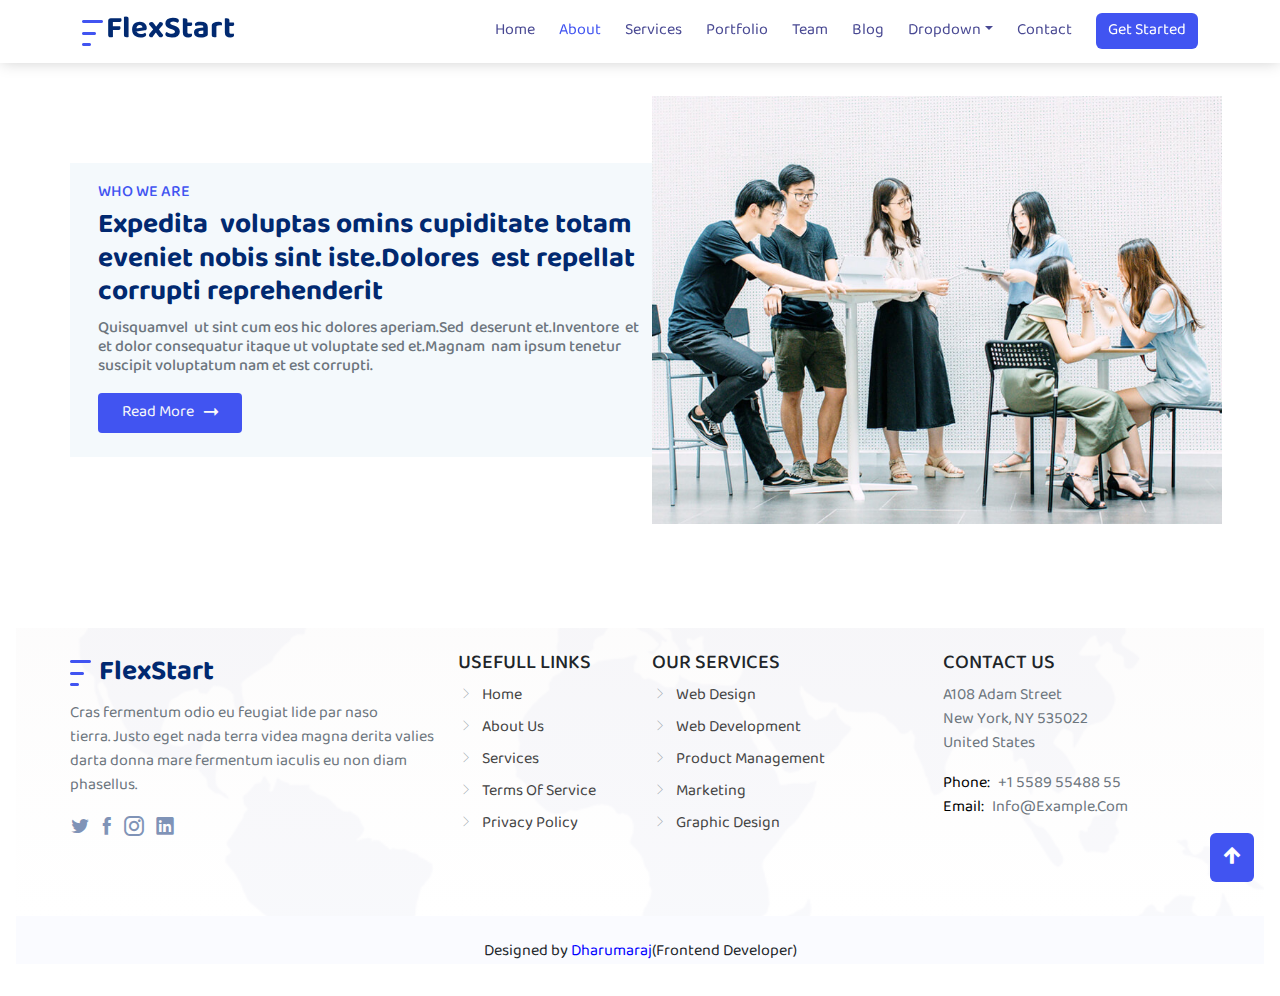
<file: about.html>
<!DOCTYPE html>
<html>
 <head>
  <title>bootsrtap</title>
  <meta charset="UTF-8">
  <meta name="viewport" content="width=device-width,initial-scale=1.0">
  <link href="image/favicon.png" rel="icon">
  <link rel="stylesheet" href="css/owl.carousel.min.css">
  <link rel="stylesheet" href="css/owl.theme.default.min.css">
  <link rel="stylesheet" href="css/bootstrap.min.css">
  <link rel="stylesheet" href="icofont/icofont.min.css">
  <link rel="stylesheet" href="css/responsive.css">
  <link rel="stylesheet" type="text/css" href="css/style.css">
  <link rel="stylesheet" type="text/css" href="css/reset.css">
 </head>
<body data-bs-spy="scroll" data-bs-target="#navbar-example2" data-bs-root-margin="0px 0px -40%" data-bs-smooth-scroll="true" class="scrollspy-example p-3 rounded-2" tabindex="0">
<!---------- header start ------------->
  <section class="header position-fixed index w-100 bg-white">
	   <div class="container">
			 <div class="align-items-center">
				 <nav class="navbar navbar-expand-lg">
				  <div class="container-fluid">
				    <div>
						 <img src="image/logo.png" alt="logo-name">
						 <a class="navbar-brand text-capitalize text-primary pt-3" href="index.html">flex<span class="text-capitalize">Start</span></a>
					 </div>
					 <div>
						<button class="navbar-toggler justify-content-end" type="button" data-bs-toggle="collapse" data-bs-target="#navbarSupportedContent" aria-controls="navbarSupportedContent" aria-expanded="false" aria-label="Toggle navigation">
						  <span class="navbar-toggler-icon"></span>
						</button>
					</div>
					<div class="collapse navbar-collapse justify-content-end" id="navbarSupportedContent">
					  <ul class="navbar-nav mb-2 mb-lg-0" id="navbar-example2">
						<li class="nav-item ms-2">
						  <a class="text-capitalize nav-link text-decoration-none" href="index.html" aria-current="page" href="#">home</a>
						</li>
						<li class="nav-item ms-2">
						  <a class="text-capitalize nav-link text-decoration-none" href="#scrollspyHeading1">about</a>
						</li>
						<li class="nav-item ms-2">
						  <a class="text-capitalize nav-link text-decoration-none" href="#scrollspyHeading2">services</a>
						</li>
						<li class="nav-item ms-2">
						  <a class="text-capitalize nav-link text-decoration-none" href="#scrollspyHeading3">portfolio</a>
						</li>
						<li class="nav-item ms-2">
						  <a class="text-capitalize nav-link text-decoration-none" href="#scrollspyHeading4">team</a>
						</li>
						<li class="nav-item ms-2">
						  <a class="text-capitalize nav-link text-decoration-none" href="#scrollspyHeading5">blog</a>
						</li>
						<li class="nav-item ms-2 dropdown-item-1">
						  <a class="text-capitalize nav-link dropdown-toggle text-decoration-none" href="#">dropdown</a>
						  <ul class="dropdown-item-2 ps-2 rounded-2">
							   <li><a class="nav-link text-capitalize text-decoration-none">dropdown<span class="ps-2">1</span></a>
							   <li class="deep">
							   <a class="nav-link text-capitalize text-decoration-none">deep dropdown</a>
								 <ul class="dropdown-item-3 ps-2 rounded-2">
									   <li><a class="nav-link text-capitalize text-decoration-none">dropdown<span class="ps-2">1</span></a></li>
									   <li><a class="nav-link text-capitalize text-decoration-none">dropdown<span class="ps-2">2</span></a></li>
									   <li><a class="nav-link text-capitalize text-decoration-none">dropdown<span class="ps-2">3</span></a></li>
									   <li><a class="nav-link text-capitalize text-decoration-none">dropdown<span class="ps-2">4</span></a></li>
								 </ul>
							   </li>
							   <li><a class="nav-link text-capitalize text-decoration-none">dropdown<span class="ps-2">2</span></a></li>
							   <li><a class="nav-link text-capitalize text-decoration-none">dropdown<span class="ps-2">3</span></a></li>
							   <li><a class="nav-link text-capitalize text-decoration-none">dropdown<span class="ps-2">4</span></a></li>
							   </li>
						  </ul>
						</li>
						<li class="nav-item ms-2">
						  <a class="text-capitalize nav-link text-decoration-none" href="#scrollspyHeading6">contact</a>
						</li>
					  </ul>
					  <button class="btn btn-primary text-capitalize text-center ms-3">get started</button>
					</div>
				  </div>
				</nav>
			 </div>
		</div>
  </section>
<!---------- header end ------------->
<!---------- group start ------------->
  <section class="grp-dis mb-5 ps-4 pb-4" id="scrollspyHeading1">
	  <div class="container">
			<div class="row align-items-center">
				  <div class="col-sm-12 col-lg-6 discuss pt-1">
					   <div class="ps-3 pt-3 rounded-1">
							<p class="h6 text-uppercase text-info fs-6">who we are</p>
							<p class="h3 text-primary fs-3"><span class="text-capitalize">expedita&nbsp </span>voluptas omins cupiditate totam eveniet nobis sint iste.<span class="text-capitalize">dolores&nbsp </span>est repellat corrupti reprehenderit</p>
							<p class="h6 mb-3 fs-6 text-muted"><span class="text-capitalize">quisquamvel&nbsp </span>ut sint cum eos hic dolores aperiam.<span class="text-capitalize">sed&nbsp </span>deserunt et.<span class="text-capitalize">inventore&nbsp </span>et et dolor consequatur itaque ut voluptate sed et.<span class="text-capitalize">magnam&nbsp </span>nam ipsum tenetur suscipit voluptatum nam et est corrupti.</p>
						 <div class="text-align-s-center">	
							 <div class="button d-inline position-relative">
								<button class="b-1 btn btn-sm btn-primary fs-6 text-light text-decoration-none text-capitalize ps-4 pe-5 pt-2 pb-2 mb-4">read more<span class="d-inline-block text-light fs-4 position-absolute top-0 start-0 translate-middle-y"><i class="icofont-long-arrow-right"></i></span></button>
							 </div>
						 </div>
					   </div>
				  </div>
				  <div class="col-sm-12 col-lg-6 ps-0">
					   <div class="grp-img">
						  <img class="img-fluid img" src="image/about.jpg">
					   </div>
				  </div>  
			</div>
	  </div>
 </section>
<!---------- group end ------------->
<!---------- footer start ------------->
 <section class="foot-top pt-4 pb-5 mb-0">
	 <div class="container">
		 <div class="row">
			 <div class="col-sm-12 col-lg-4">
			     <div class="mb-4">
					 <div class="foot-logo d-flex pb-2">
						   <div class="foot-img pt-2 pe-2">
								<img src="image/logo.png" alt="logo-name">
						   </div>
						   <div class="foot-name">
								   <a class="text-capitalize text-primary text-decoration-none fs-3" href="index.html">flex<span class="text-capitalize">Start</span></a>
						   </div>
					 </div>
					 <p class="text-muted"><span class="text-capitalize">Cras&nbsp</span>fermentum odio eu feugiat lide par naso tierra.<span class="text-capitalize">&nbspJusto&nbsp</span>eget nada terra videa magna derita valies darta donna mare fermentum iaculis eu non diam phasellus.</p>
					 <div class="foot-icon align-items-center">
						   <a class="text-decoration-none fs-5 me-1 mt-1 mb-1" href="#"><i class="icofont-twitter"></i></a>
						   <a class="text-decoration-none fs-5 me-1 mt-1 mb-1" href="#"><i class="icofont-facebook"></i></a>
						   <a class="text-decoration-none fs-5 me-2 mt-1 mb-1" href="#"><i class="icofont-instagram"></i></a>
						   <a class="text-decoration-none fs-5 me-1 mt-1 mb-1" href="#"><i class="icofont-linkedin"></i></a>
					 </div>
				 </div>
			 </div>
			 <div class="col-lg-2">
				 <div class="foot-cont mb-4">
				 <h3 class="text-uppercase fs-5">usefull links</h3>
				 <ul class="p-0">
						 <li class="d-inline">
						   <a class="text-capitalize text-decoration-none d-inline-block pb-2" href="index.html"><i class="icofont-thin-right d-inline-block me-2 text-muted"></i>home</a>
						 </li>
						 <li class="text-decoration-none">
						 <a class="text-capitalize text-decoration-none d-inline-block pb-2" href="#"><i class="icofont-thin-right d-inline-block me-2 text-muted"></i>About us</a>
						 </li>
						 <li class="text-decoration-none">
						 <a class="text-capitalize text-decoration-none d-inline-block pb-2" href="#"><i class="icofont-thin-right d-inline-block me-2 text-muted"></i>Services</a>
						 </li>
						 <li class="text-decoration-none">
						 <a class="text-capitalize text-decoration-none d-inline-block pb-2" href="#"><i class="icofont-thin-right d-inline-block me-2 text-muted"></i>Terms of service</a>
						 </li>
						 <li class="text-decoration-none">
						 <a class="text-capitalize text-decoration-none d-inline-block pb-2" href="#"><i class="icofont-thin-right d-inline-block me-2 text-muted"></i>Privacy policy</a>
						 </li>
					 </ul>
				 </div>
			 </div>
			 <div class="col-lg-3">
				 <div class="foot-cont-2">
					 <div class="foot-cont mb-4">
					 <h3 class="text-uppercase fs-5">our services</h3>
					     <ul class="p-0">
						     <li class="d-inline">
							   <a class="text-capitalize text-decoration-none d-inline-block pb-2" href="#"><i class="icofont-thin-right d-inline-block me-2 text-muted"></i>Web Design</a>
							 </li>
							 <li class="text-decoration-none">
							 <a class="text-capitalize text-decoration-none d-inline-block pb-2" href="#"><i class="icofont-thin-right d-inline-block me-2 text-muted"></i>Web Development</a>
							 </li>
							 <li class="text-decoration-none">
							 <a class="text-capitalize text-decoration-none d-inline-block pb-2" href="#"><i class="icofont-thin-right d-inline-block me-2 text-muted"></i>Product Management</a>
							 </li>
							 <li class="text-decoration-none">
							 <a class="text-capitalize text-decoration-none d-inline-block pb-2" href="#"><i class="icofont-thin-right d-inline-block me-2 text-muted"></i>Marketing</a>
							 </li>
							 <li class="text-decoration-none">
							 <a class="text-capitalize text-decoration-none d-inline-block pb-2" href="#"><i class="icofont-thin-right d-inline-block me-2 text-muted"></i>Graphic Design</a>
							 </li>
						 </ul>
					 </div>
				 </div>
			 </div>
			 <div class="col-sm-12 col-lg-3">
				 <div class="foot-cont-3 text-align-s-center">
					 <div class="foot-cont">
					 <h3 class="text-uppercase fs-5">contact us</h3>
						 <address>
						 <p class="text-muted">A108 Adam Street<br>
						 New York, NY 535022<br>
                         United States</p>
						 </address>
						 <div class="foot-contact">
						 <p class="text-capitalize m-0 text-muted"><span class="pe-2 text-black d-inline-block">Phone:</span>+1 5589 55488 55</p>
						 <p class="text-capitalize m-0 text-muted"><span class="pe-2 text-black d-inline-block">Email:</span>info@example.com</p>
						 </div>
					 </div>
				 </div>
			 </div>
		 </div>
	 </div>
 </section>
<!---------- footer-bottom start ------------->
  <section class="foot-btm f-color">
	 <div class="container">
		 <div class="foot-bottom text-center pt-4">
		 <p class=""><span class="text-capitalize">Designed&nbsp</span>by<span class="text-capitalize boot-color">&nbspDharumaraj</span>(Frontend Developer)</p>
		 </div>
	 </div>
  </section>
<!---------- footer-bottom end ------------->
<!---------- footer end ------------->
<!---------- corner-arrow start ------------->
 <section class="corner-arrow">
     <div class="container">
		 <div class="c-arrow">
			<button class="btn btn-primary text-white p-2"><i class="icofont-arrow-up fs-3"></i></button>
		 </div>
	 </div>
 </section>
<!---------- corner-arrow end ----------->
<script src="js/jquery.js"></script>
<script src="js/owl.carousel.min.js"></script>
<script src="js/bootstrap.bundle.min.js"></script>
</body>
</html>
</file>
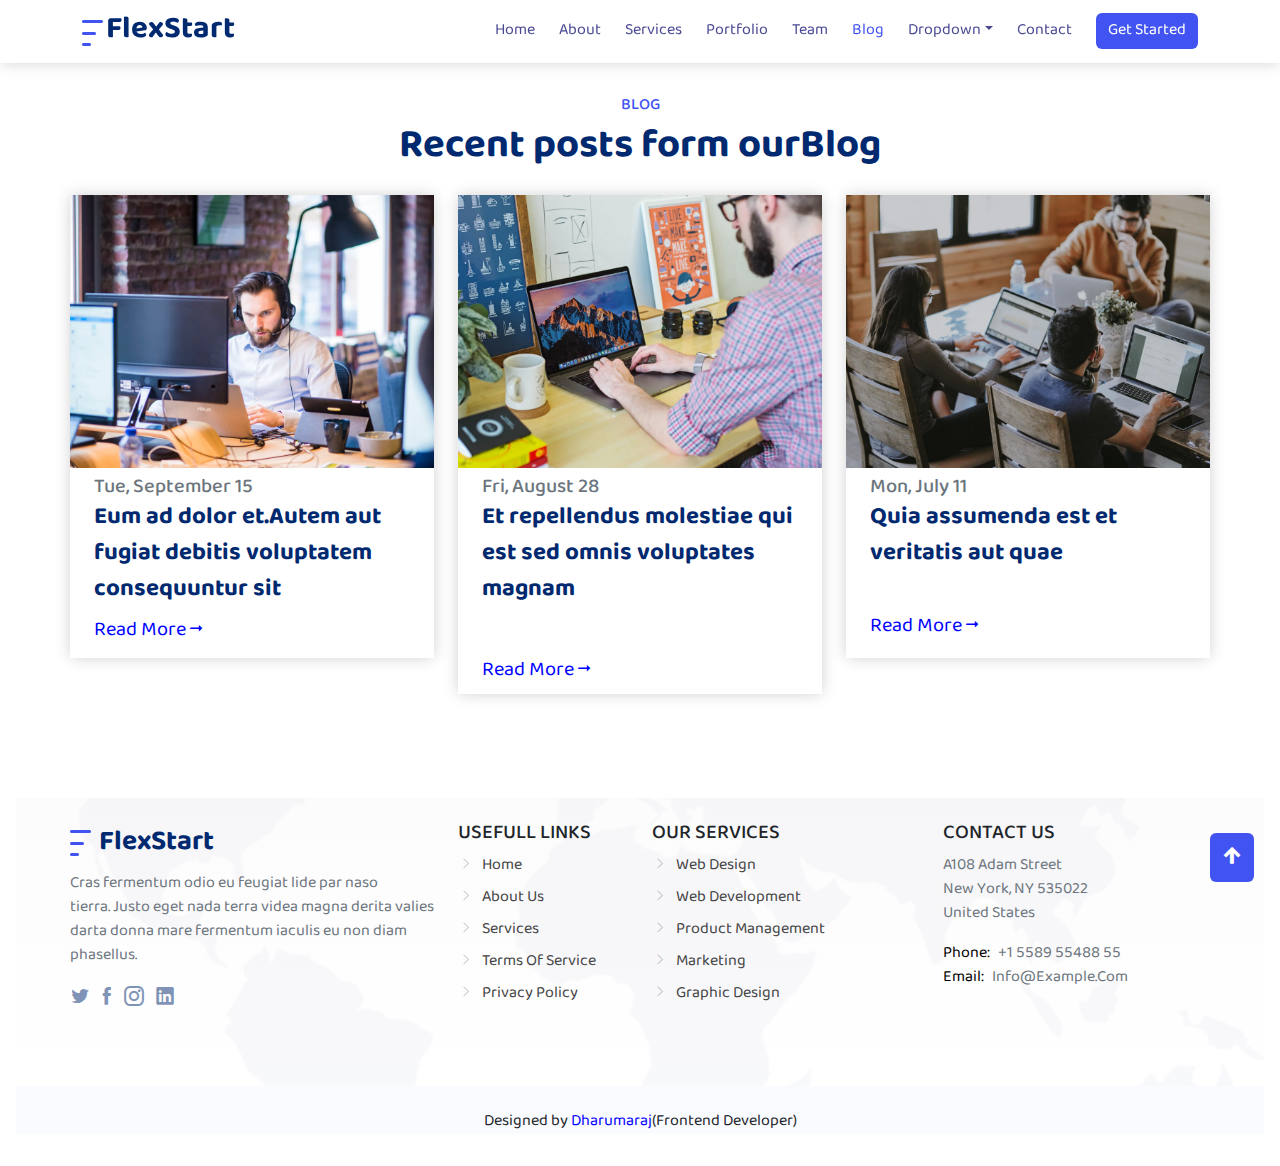
<file: blog.html>
<!DOCTYPE html>
<html>
 <head>
  <title>bootsrtap</title>
  <meta charset="UTF-8">
  <meta name="viewport" content="width=device-width,initial-scale=1.0">
  <link href="image/favicon.png" rel="icon">
  <link rel="stylesheet" href="css/owl.carousel.min.css">
  <link rel="stylesheet" href="css/owl.theme.default.min.css">
  <link rel="stylesheet" href="css/bootstrap.min.css">
  <link rel="stylesheet" href="icofont/icofont.min.css">
  <link rel="stylesheet" href="css/responsive.css">
  <link rel="stylesheet" type="text/css" href="css/style.css">
  <link rel="stylesheet" type="text/css" href="css/reset.css">
 </head>
<body data-bs-spy="scroll" data-bs-target="#navbar-example2" data-bs-root-margin="0px 0px -40%" data-bs-smooth-scroll="true" class="scrollspy-example p-3 rounded-2" tabindex="0">
<!---------- header start ------------->
  <section class="header position-fixed index w-100 bg-white">
	   <div class="container">
			 <div class="align-items-center">
				 <nav class="navbar navbar-expand-lg">
				  <div class="container-fluid">
				    <div>
						 <img src="image/logo.png" alt="logo-name">
						 <a class="navbar-brand text-capitalize text-primary pt-3" href="index.html">flex<span class="text-capitalize">Start</span></a>
					 </div>
					 <div>
						<button class="navbar-toggler justify-content-end" type="button" data-bs-toggle="collapse" data-bs-target="#navbarSupportedContent" aria-controls="navbarSupportedContent" aria-expanded="false" aria-label="Toggle navigation">
						  <span class="navbar-toggler-icon"></span>
						</button>
					</div>
					<div class="collapse navbar-collapse justify-content-end" id="navbarSupportedContent">
					  <ul class="navbar-nav mb-2 mb-lg-0" id="navbar-example2">
						<li class="nav-item ms-2">
						  <a class="text-capitalize nav-link text-decoration-none" href="index.html" aria-current="page" href="#">home</a>
						</li>
						<li class="nav-item ms-2">
						  <a class="text-capitalize nav-link text-decoration-none" href="#scrollspyHeading1">about</a>
						</li>
						<li class="nav-item ms-2">
						  <a class="text-capitalize nav-link text-decoration-none" href="#scrollspyHeading2">services</a>
						</li>
						<li class="nav-item ms-2">
						  <a class="text-capitalize nav-link text-decoration-none" href="#scrollspyHeading3">portfolio</a>
						</li>
						<li class="nav-item ms-2">
						  <a class="text-capitalize nav-link text-decoration-none" href="#scrollspyHeading4">team</a>
						</li>
						<li class="nav-item ms-2">
						  <a class="text-capitalize nav-link text-decoration-none" href="#scrollspyHeading5">blog</a>
						</li>
						<li class="nav-item ms-2 dropdown-item-1">
						  <a class="text-capitalize nav-link dropdown-toggle text-decoration-none" href="#">dropdown</a>
						  <ul class="dropdown-item-2 ps-2 rounded-2">
							   <li><a class="nav-link text-capitalize text-decoration-none">dropdown<span class="ps-2">1</span></a>
							   <li class="deep">
							   <a class="nav-link text-capitalize text-decoration-none">deep dropdown</a>
								 <ul class="dropdown-item-3 ps-2 rounded-2">
									   <li><a class="nav-link text-capitalize text-decoration-none">dropdown<span class="ps-2">1</span></a></li>
									   <li><a class="nav-link text-capitalize text-decoration-none">dropdown<span class="ps-2">2</span></a></li>
									   <li><a class="nav-link text-capitalize text-decoration-none">dropdown<span class="ps-2">3</span></a></li>
									   <li><a class="nav-link text-capitalize text-decoration-none">dropdown<span class="ps-2">4</span></a></li>
								 </ul>
							   </li>
							   <li><a class="nav-link text-capitalize text-decoration-none">dropdown<span class="ps-2">2</span></a></li>
							   <li><a class="nav-link text-capitalize text-decoration-none">dropdown<span class="ps-2">3</span></a></li>
							   <li><a class="nav-link text-capitalize text-decoration-none">dropdown<span class="ps-2">4</span></a></li>
							   </li>
						  </ul>
						</li>
						<li class="nav-item ms-2">
						  <a class="text-capitalize nav-link text-decoration-none" href="#scrollspyHeading6">contact</a>
						</li>
					  </ul>
					  <button class="btn btn-primary text-capitalize text-center ms-3">get started</button>
					</div>
				  </div>
				</nav>
			 </div>
		</div>
  </section>
<!---------- header end ------------->
<!---------- blogs start ------------->
  <section class="blogs mb-5" id="scrollspyHeading5">
	 <div class="container">
		 <div class="v-info text-center">
			  <p class="h6 text-uppercase text-info">blog</p>
			  <p class="h1 text-primary mb-4"><span class="text-capitalize">Recent&nbsp</span>posts form our<span class="text-capitalize">Blog</span></p>
		 </div>
		 <div class="row">
			 <div class="col-sm-12 col-lg-4">
			     <div class="mb-4">
					 <div class="blog-content equal-height pb-2 bg-white">
						 <div class="blog-img d-flex overflow-hidden">
							<img class="img-fluid" src="image/blog-1.jpg" alt="blog-img">
						 </div>
						 <div class="b-img-cont ps-4 pt-2">
							 <h5 class="text-capitalize m-0 text-muted fs-5">Tue, September 15</h5>
							 <p class="text-primary pb-2 m-0 fs-4"><span class="text-capitalize">Eum&nbsp</span>ad dolor et.<span class="text-capitalize">Autem&nbsp</span>aut fugiat debitis voluptatem consequuntur sit</p>
							 <a class="text-capitalize text-decoration-none fs-5" href="#">read more<i class="icofont-long-arrow-right"></i></a>
						 </div>
					 </div>
				 </div>
			 </div>
			 <div class="col-sm-12 col-lg-4">
			     <div class="mb-4">
					 <div class="blog-content equal-height pb-2 bg-white">
						 <div class="blog-img d-flex overflow-hidden">
							<img class="img-fluid" src="image/blog-2.jpg" alt="blog-img">
						 </div>
						 <div class="b-img-cont ps-4 pt-2">
							 <h5 class="text-capitalize m-0 text-muted">Fri, August 28</h5>
							 <p class="text-primary pb-5 m-0 fs-4"><span class="text-capitalize">Et&nbsp</span>repellendus molestiae qui est sed omnis voluptates magnam</p>
							 <a class="text-capitalize text-decoration-none fs-5" href="#">read more<i class="icofont-long-arrow-right"></i></a>
						 </div>
					 </div>
				 </div>
			 </div>
			 <div class="col-sm-12 col-lg-4">
			     <div class="mb-4">
					 <div class="blog-content equal-height pb-2 bg-white">
						 <div class="blog-img d-flex overflow-hidden">
							<img class="img-fluid" src="image/blog-3.jpg" alt="blog-img">
						 </div>
						 <div class="b-img-cont ps-4 pt-2">
							 <h5 class="text-capitalize m-0 text-muted fs-5">Mon, July 11</h5>
							 <p class="text-primary pb-3 m-0 fs-4"><span class="text-capitalize">Quia&nbsp</span>assumenda est et veritatis aut quae</p>
							 <a class="text-capitalize text-decoration-none fs-5 mt-4 d-inline-block" href="#">read more<i class="icofont-long-arrow-right"></i></a>
						 </div>
					 </div>
				 </div>
			 </div>
		 </div>
	 </div>
 </section>
<!---------- blogs end ------------->
<!---------- footer start ------------->
 <section class="foot-top pt-4 pb-5 mb-0">
	 <div class="container">
		 <div class="row">
			 <div class="col-sm-12 col-lg-4">
			     <div class="mb-4">
					 <div class="foot-logo d-flex pb-2">
						   <div class="foot-img pt-2 pe-2">
								<img src="image/logo.png" alt="logo-name">
						   </div>
						   <div class="foot-name">
								   <a class="text-capitalize text-primary text-decoration-none fs-3" href="index.html">flex<span class="text-capitalize">Start</span></a>
						   </div>
					 </div>
					 <p class="text-muted"><span class="text-capitalize">Cras&nbsp</span>fermentum odio eu feugiat lide par naso tierra.<span class="text-capitalize">&nbspJusto&nbsp</span>eget nada terra videa magna derita valies darta donna mare fermentum iaculis eu non diam phasellus.</p>
					 <div class="foot-icon align-items-center">
						   <a class="text-decoration-none fs-5 me-1 mt-1 mb-1" href="#"><i class="icofont-twitter"></i></a>
						   <a class="text-decoration-none fs-5 me-1 mt-1 mb-1" href="#"><i class="icofont-facebook"></i></a>
						   <a class="text-decoration-none fs-5 me-2 mt-1 mb-1" href="#"><i class="icofont-instagram"></i></a>
						   <a class="text-decoration-none fs-5 me-1 mt-1 mb-1" href="#"><i class="icofont-linkedin"></i></a>
					 </div>
				 </div>
			 </div>
			 <div class="col-lg-2">
				 <div class="foot-cont mb-4">
				 <h3 class="text-uppercase fs-5">usefull links</h3>
				 <ul class="p-0">
						 <li class="d-inline">
						   <a class="text-capitalize text-decoration-none d-inline-block pb-2" href="index.html"><i class="icofont-thin-right d-inline-block me-2 text-muted"></i>home</a>
						 </li>
						 <li class="text-decoration-none">
						 <a class="text-capitalize text-decoration-none d-inline-block pb-2" href="#"><i class="icofont-thin-right d-inline-block me-2 text-muted"></i>About us</a>
						 </li>
						 <li class="text-decoration-none">
						 <a class="text-capitalize text-decoration-none d-inline-block pb-2" href="#"><i class="icofont-thin-right d-inline-block me-2 text-muted"></i>Services</a>
						 </li>
						 <li class="text-decoration-none">
						 <a class="text-capitalize text-decoration-none d-inline-block pb-2" href="#"><i class="icofont-thin-right d-inline-block me-2 text-muted"></i>Terms of service</a>
						 </li>
						 <li class="text-decoration-none">
						 <a class="text-capitalize text-decoration-none d-inline-block pb-2" href="#"><i class="icofont-thin-right d-inline-block me-2 text-muted"></i>Privacy policy</a>
						 </li>
					 </ul>
				 </div>
			 </div>
			 <div class="col-lg-3">
				 <div class="foot-cont-2">
					 <div class="foot-cont mb-4">
					 <h3 class="text-uppercase fs-5">our services</h3>
					     <ul class="p-0">
						     <li class="d-inline">
							   <a class="text-capitalize text-decoration-none d-inline-block pb-2" href="#"><i class="icofont-thin-right d-inline-block me-2 text-muted"></i>Web Design</a>
							 </li>
							 <li class="text-decoration-none">
							 <a class="text-capitalize text-decoration-none d-inline-block pb-2" href="#"><i class="icofont-thin-right d-inline-block me-2 text-muted"></i>Web Development</a>
							 </li>
							 <li class="text-decoration-none">
							 <a class="text-capitalize text-decoration-none d-inline-block pb-2" href="#"><i class="icofont-thin-right d-inline-block me-2 text-muted"></i>Product Management</a>
							 </li>
							 <li class="text-decoration-none">
							 <a class="text-capitalize text-decoration-none d-inline-block pb-2" href="#"><i class="icofont-thin-right d-inline-block me-2 text-muted"></i>Marketing</a>
							 </li>
							 <li class="text-decoration-none">
							 <a class="text-capitalize text-decoration-none d-inline-block pb-2" href="#"><i class="icofont-thin-right d-inline-block me-2 text-muted"></i>Graphic Design</a>
							 </li>
						 </ul>
					 </div>
				 </div>
			 </div>
			 <div class="col-sm-12 col-lg-3">
				 <div class="foot-cont-3 text-align-s-center">
					 <div class="foot-cont">
					 <h3 class="text-uppercase fs-5">contact us</h3>
						 <address>
						 <p class="text-muted">A108 Adam Street<br>
						 New York, NY 535022<br>
                         United States</p>
						 </address>
						 <div class="foot-contact">
						 <p class="text-capitalize m-0 text-muted"><span class="pe-2 text-black d-inline-block">Phone:</span>+1 5589 55488 55</p>
						 <p class="text-capitalize m-0 text-muted"><span class="pe-2 text-black d-inline-block">Email:</span>info@example.com</p>
						 </div>
					 </div>
				 </div>
			 </div>
		 </div>
	 </div>
 </section>
<!---------- footer-bottom start ------------->
  <section class="foot-btm f-color">
	 <div class="container">
		 <div class="foot-bottom text-center pt-4">
		 <p class=""><span class="text-capitalize">Designed&nbsp</span>by<span class="text-capitalize boot-color">&nbspDharumaraj</span>(Frontend Developer)</p>
		 </div>
	 </div>
  </section>
<!---------- footer-bottom end ------------->
<!---------- footer end ------------->
<!---------- corner-arrow start ------------->
 <section class="corner-arrow">
     <div class="container">
		 <div class="c-arrow">
			<button class="btn btn-primary text-white p-2"><i class="icofont-arrow-up fs-3"></i></button>
		 </div>
	 </div>
 </section>
<!---------- corner-arrow end ----------->
<script src="js/jquery.js"></script>
<script src="js/owl.carousel.min.js"></script>
<script src="js/bootstrap.bundle.min.js"></script>
</body>
</html>
</file>
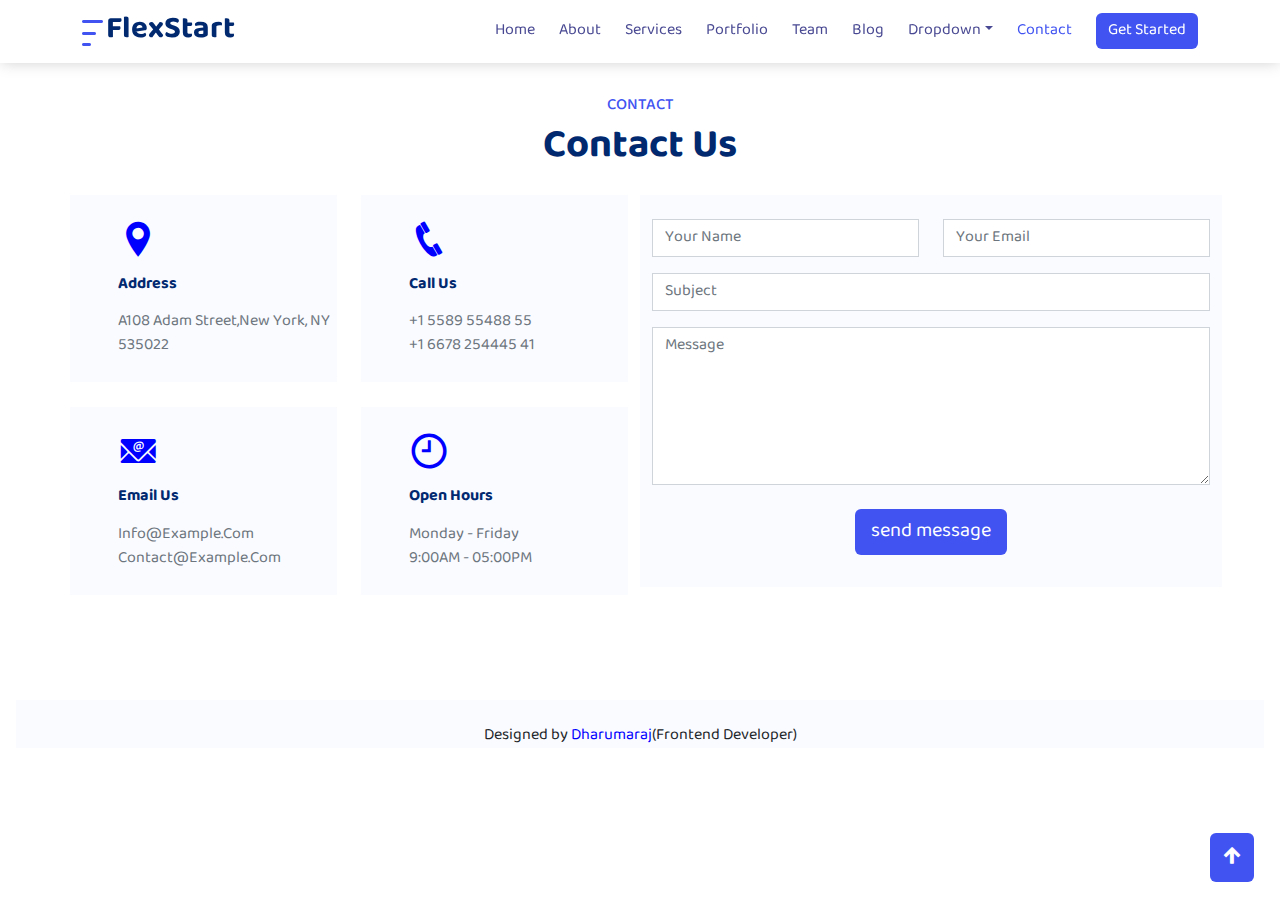
<file: contact.html>
<!DOCTYPE html>
<html>
 <head>
  <title>bootsrtap</title>
  <meta charset="UTF-8">
  <meta name="viewport" content="width=device-width,initial-scale=1.0">
  <link href="image/favicon.png" rel="icon">
  <link rel="stylesheet" href="css/owl.carousel.min.css">
  <link rel="stylesheet" href="css/owl.theme.default.min.css">
  <link rel="stylesheet" href="css/bootstrap.min.css">
  <link rel="stylesheet" href="icofont/icofont.min.css">
  <link rel="stylesheet" href="css/responsive.css">
  <link rel="stylesheet" type="text/css" href="css/style.css">
  <link rel="stylesheet" type="text/css" href="css/reset.css">
 </head>
<body data-bs-spy="scroll" data-bs-target="#navbar-example2" data-bs-root-margin="0px 0px -40%" data-bs-smooth-scroll="true" class="scrollspy-example p-3 rounded-2" tabindex="0">
<!---------- header start ------------->
  <section class="header position-fixed index w-100 bg-white">
	   <div class="container">
			 <div class="align-items-center">
				 <nav class="navbar navbar-expand-lg">
				  <div class="container-fluid">
				    <div>
						 <img src="image/logo.png" alt="logo-name">
						 <a class="navbar-brand text-capitalize text-primary pt-3" href="index.html">flex<span class="text-capitalize">Start</span></a>
					 </div>
					 <div>
						<button class="navbar-toggler justify-content-end" type="button" data-bs-toggle="collapse" data-bs-target="#navbarSupportedContent" aria-controls="navbarSupportedContent" aria-expanded="false" aria-label="Toggle navigation">
						  <span class="navbar-toggler-icon"></span>
						</button>
					</div>
					<div class="collapse navbar-collapse justify-content-end" id="navbarSupportedContent">
					  <ul class="navbar-nav mb-2 mb-lg-0" id="navbar-example2">
						<li class="nav-item ms-2">
						  <a class="text-capitalize nav-link text-decoration-none" href="index.html" aria-current="page" href="#">home</a>
						</li>
						<li class="nav-item ms-2">
						  <a class="text-capitalize nav-link text-decoration-none" href="#scrollspyHeading1">about</a>
						</li>
						<li class="nav-item ms-2">
						  <a class="text-capitalize nav-link text-decoration-none" href="#scrollspyHeading2">services</a>
						</li>
						<li class="nav-item ms-2">
						  <a class="text-capitalize nav-link text-decoration-none" href="#scrollspyHeading3">portfolio</a>
						</li>
						<li class="nav-item ms-2">
						  <a class="text-capitalize nav-link text-decoration-none" href="#scrollspyHeading4">team</a>
						</li>
						<li class="nav-item ms-2">
						  <a class="text-capitalize nav-link text-decoration-none" href="#scrollspyHeading5">blog</a>
						</li>
						<li class="nav-item ms-2 dropdown-item-1">
						  <a class="text-capitalize nav-link dropdown-toggle text-decoration-none" href="#">dropdown</a>
						  <ul class="dropdown-item-2 ps-2 rounded-2">
							   <li><a class="nav-link text-capitalize text-decoration-none">dropdown<span class="ps-2">1</span></a>
							   <li class="deep">
							   <a class="nav-link text-capitalize text-decoration-none">deep dropdown</a>
								 <ul class="dropdown-item-3 ps-2 rounded-2">
									   <li><a class="nav-link text-capitalize text-decoration-none">dropdown<span class="ps-2">1</span></a></li>
									   <li><a class="nav-link text-capitalize text-decoration-none">dropdown<span class="ps-2">2</span></a></li>
									   <li><a class="nav-link text-capitalize text-decoration-none">dropdown<span class="ps-2">3</span></a></li>
									   <li><a class="nav-link text-capitalize text-decoration-none">dropdown<span class="ps-2">4</span></a></li>
								 </ul>
							   </li>
							   <li><a class="nav-link text-capitalize text-decoration-none">dropdown<span class="ps-2">2</span></a></li>
							   <li><a class="nav-link text-capitalize text-decoration-none">dropdown<span class="ps-2">3</span></a></li>
							   <li><a class="nav-link text-capitalize text-decoration-none">dropdown<span class="ps-2">4</span></a></li>
							   </li>
						  </ul>
						</li>
						<li class="nav-item ms-2">
						  <a class="text-capitalize nav-link text-decoration-none" href="#scrollspyHeading6">contact</a>
						</li>
					  </ul>
					  <button class="btn btn-primary text-capitalize text-center ms-3">get started</button>
					</div>
				  </div>
				</nav>
			 </div>
		</div>
  </section>
<!---------- header end ------------->
<!---------- contact start ------------->
 <section class="contact mb-5" id="scrollspyHeading6">
	 <div class="container">
		 <div class="v-info text-center">
			  <p class="h6 text-uppercase text-info">contact</p>
			  <p class="h1 text-primary mb-4 text-capitalize">Contact Us</p>
		 </div>
		 <div class="row">
			 <div class="col-sm-12 col-lg-6">
				 <div class="row">
					 <div class="col-sm-12 col-lg-6">
						 <div class="c-location c-color ps-5 pt-4 pb-2">
							<i class="icofont-location-pin fs-1 pb-3 d-inline-block"></i>
							<h6 class="text-primary pb-2 text-capitalize">Address</h6>
							<address>
							   <p class="text-capitalize text-muted">A108 Adam Street,New York, NY 535022</p>
							</address>
						 </div>
					 </div>
					 <div class="col-sm-12 col-lg-6">
						 <div class="c-call c-color ps-5 pt-4 pb-2">
							<i class="icofont-phone fs-1 pb-3 d-inline-block"></i>
							<h6 class="text-primary pb-2 text-capitalize">Call Us</h6>
							<p class="text-capitalize text-muted m-0">+1 5589 55488 55</p>
							<p class="text-capitalize text-muted">+1 6678 254445 41</p>
						 </div>
					 </div>
					 <div class="col-sm-12 col-lg-6">
						 <div class="c-mail c-color ps-5 pt-4 pb-2">
							<i class="icofont-email fs-1 pb-3 d-inline-block"></i>
							<h6 class="text-primary pb-2 text-capitalize">Email Us</h6>
							<p class="text-capitalize text-muted m-0">info@example.com</p>
							<p class="text-capitalize text-muted">contact@example.com</p>
						 </div>
					 </div>
					 <div class="col-sm-12 col-lg-6">
						 <div class="c-time c-color ps-5 pt-4 pb-2">
							<i class="icofont-clock-time fs-1 pb-3 d-inline-block"></i>
							<h6 class="text-primary pb-2 text-capitalize">Open Hours</h6>
							<p class="text-capitalize text-muted m-0">Monday - Friday</p>
							<p class="text-capitalize text-muted">9:00AM - 05:00PM</p>
						 </div>
					 </div>
				 </div>
			 </div>
			 <div class="col-sm-12 col-lg-6">
				 <div class="row f-color text-center pb-4 pt-4">
					 <div class="col-sm-12 col-lg-6">
						 <div class="f-name">
						    <div class="mb-3">
							  <input type="text" title="Please fill out this feild" class="form-control" placeholder="Your Name">
							</div>
						 </div>
					  </div>
					 <div class="col-sm-12 col-lg-6">
						 <div class="f-mail">
						    <div class="mb-3">
							  <input type="email" title="Please fill out this feild" class="form-control" placeholder="Your Email">
							</div>
						 </div>
					 </div>
					 <div class="col-sm-12 col-lg-12">
						 <div class="f-subject">
						    <div class="mb-3">
							   <input type="text" class="form-control" title="Please fill out this feild" rows="3" placeholder="Subject">
							</div>
						 </div>
					 </div>
					 <div class="col-sm-12 col-lg-12">
						 <div class="f-message">
						    <div class="mb-4">
							  <textarea type="text" class="form-control" title="Please fill out this feild" rows="6" placeholder="Message"></textarea>
							</div>
						 </div>
					</div>
					<div class="f-button">
					  <button class="btn btn-primary text-white f-b-back text-center fs-5 mb-2 ps-3 pe-3 pt-2 pb-2">send message</button>
					</div>
				 </div>
			 </div>
		 </div>
     </div>
 </section>
<!---------- contact end ------------->
<!---------- footer-bottom start ------------->
  <section class="foot-btm f-color">
	 <div class="container">
		 <div class="foot-bottom text-center pt-4">
		 <p class=""><span class="text-capitalize">Designed&nbsp</span>by<span class="text-capitalize boot-color">&nbspDharumaraj</span>(Frontend Developer)</p>
		 </div>
	 </div>
  </section>
<!---------- footer-bottom end ------------->
<!---------- footer end ------------->
<!---------- corner-arrow start ------------->
 <section class="corner-arrow">
     <div class="container">
		 <div class="c-arrow">
			<button class="btn btn-primary text-white p-2"><i class="icofont-arrow-up fs-3"></i></button>
		 </div>
	 </div>
 </section>
<!---------- corner-arrow end ----------->
<script src="js/jquery.js"></script>
<script src="js/owl.carousel.min.js"></script>
<script src="js/bootstrap.bundle.min.js"></script>
</body>
</html>
</file>
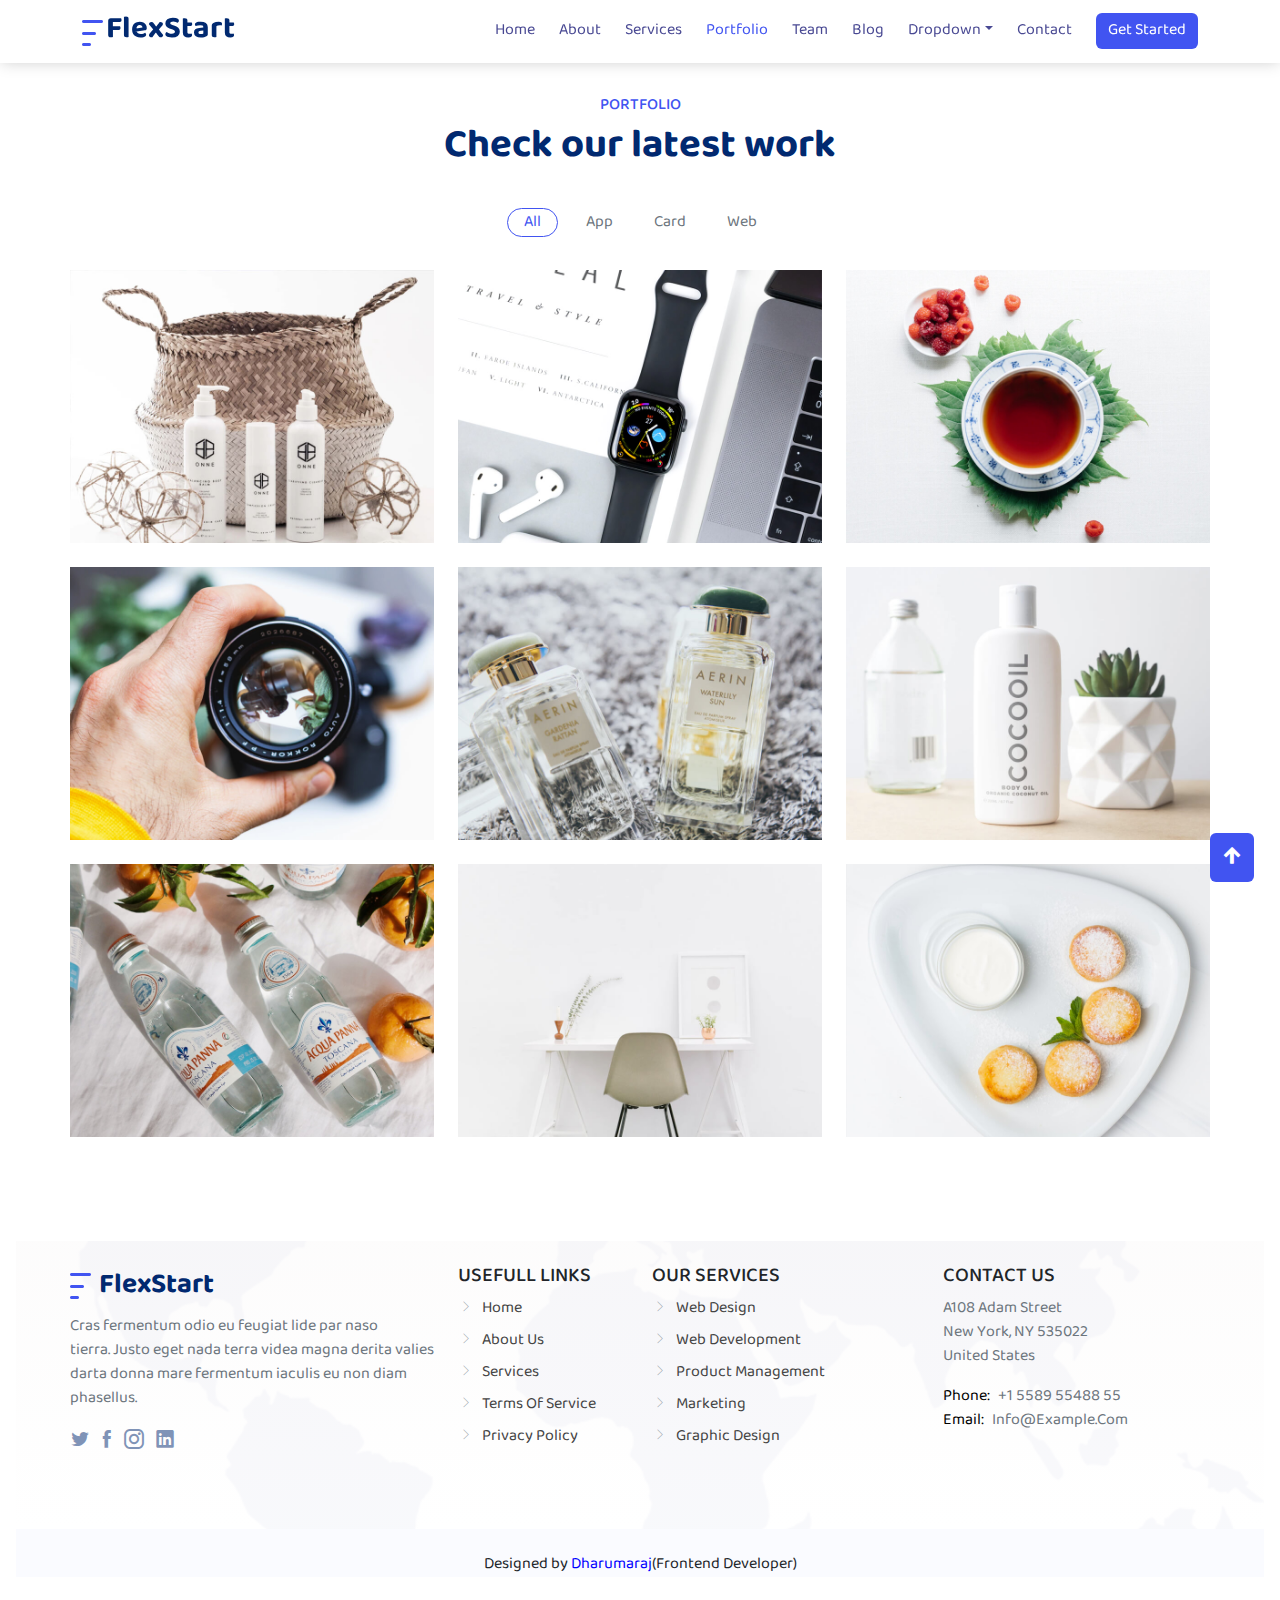
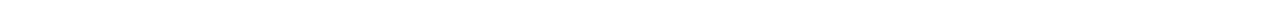
<file: portfolio.html>
<!DOCTYPE html>
<html>
 <head>
  <title>bootsrtap</title>
  <meta charset="UTF-8">
  <meta name="viewport" content="width=device-width,initial-scale=1.0">
  <link href="image/favicon.png" rel="icon">
  <link rel="stylesheet" href="css/owl.carousel.min.css">
  <link rel="stylesheet" href="css/owl.theme.default.min.css">
  <link rel="stylesheet" href="css/bootstrap.min.css">
  <link rel="stylesheet" href="icofont/icofont.min.css">
  <link rel="stylesheet" href="css/responsive.css">
  <link rel="stylesheet" type="text/css" href="css/style.css">
  <link rel="stylesheet" type="text/css" href="css/reset.css">
 </head>
<body data-bs-spy="scroll" data-bs-target="#navbar-example2" data-bs-root-margin="0px 0px -40%" data-bs-smooth-scroll="true" class="scrollspy-example p-3 rounded-2" tabindex="0">
<!---------- header start ------------->
  <section class="header position-fixed index w-100 bg-white">
	   <div class="container">
			 <div class="align-items-center">
				 <nav class="navbar navbar-expand-lg">
				  <div class="container-fluid">
				    <div>
						 <img src="image/logo.png" alt="logo-name">
						 <a class="navbar-brand text-capitalize text-primary pt-3" href="index.html">flex<span class="text-capitalize">Start</span></a>
					 </div>
					 <div>
						<button class="navbar-toggler justify-content-end" type="button" data-bs-toggle="collapse" data-bs-target="#navbarSupportedContent" aria-controls="navbarSupportedContent" aria-expanded="false" aria-label="Toggle navigation">
						  <span class="navbar-toggler-icon"></span>
						</button>
					</div>
					<div class="collapse navbar-collapse justify-content-end" id="navbarSupportedContent">
					  <ul class="navbar-nav mb-2 mb-lg-0" id="navbar-example2">
						<li class="nav-item ms-2">
						  <a class="text-capitalize nav-link text-decoration-none" href="index.html" aria-current="page" href="#">home</a>
						</li>
						<li class="nav-item ms-2">
						  <a class="text-capitalize nav-link text-decoration-none" href="#scrollspyHeading1">about</a>
						</li>
						<li class="nav-item ms-2">
						  <a class="text-capitalize nav-link text-decoration-none" href="#scrollspyHeading2">services</a>
						</li>
						<li class="nav-item ms-2">
						  <a class="text-capitalize nav-link text-decoration-none" href="#scrollspyHeading3">portfolio</a>
						</li>
						<li class="nav-item ms-2">
						  <a class="text-capitalize nav-link text-decoration-none" href="#scrollspyHeading4">team</a>
						</li>
						<li class="nav-item ms-2">
						  <a class="text-capitalize nav-link text-decoration-none" href="#scrollspyHeading5">blog</a>
						</li>
						<li class="nav-item ms-2 dropdown-item-1">
						  <a class="text-capitalize nav-link dropdown-toggle text-decoration-none" href="#">dropdown</a>
						  <ul class="dropdown-item-2 ps-2 rounded-2">
							   <li><a class="nav-link text-capitalize text-decoration-none">dropdown<span class="ps-2">1</span></a>
							   <li class="deep">
							   <a class="nav-link text-capitalize text-decoration-none">deep dropdown</a>
								 <ul class="dropdown-item-3 ps-2 rounded-2">
									   <li><a class="nav-link text-capitalize text-decoration-none">dropdown<span class="ps-2">1</span></a></li>
									   <li><a class="nav-link text-capitalize text-decoration-none">dropdown<span class="ps-2">2</span></a></li>
									   <li><a class="nav-link text-capitalize text-decoration-none">dropdown<span class="ps-2">3</span></a></li>
									   <li><a class="nav-link text-capitalize text-decoration-none">dropdown<span class="ps-2">4</span></a></li>
								 </ul>
							   </li>
							   <li><a class="nav-link text-capitalize text-decoration-none">dropdown<span class="ps-2">2</span></a></li>
							   <li><a class="nav-link text-capitalize text-decoration-none">dropdown<span class="ps-2">3</span></a></li>
							   <li><a class="nav-link text-capitalize text-decoration-none">dropdown<span class="ps-2">4</span></a></li>
							   </li>
						  </ul>
						</li>
						<li class="nav-item ms-2">
						  <a class="text-capitalize nav-link text-decoration-none" href="#scrollspyHeading6">contact</a>
						</li>
					  </ul>
					  <button class="btn btn-primary text-capitalize text-center ms-3">get started</button>
					</div>
				  </div>
				</nav>
			 </div>
		</div>
  </section>
<!---------- header end ------------->
<!---------- portfolio start ------------->
 <section class="portfolio mb-5" id="scrollspyHeading3">
	  <div class="container">
		   <div class="v-info text-center">
			  <p class="h6 text-uppercase text-info">portfolio</p>
			  <p class="h1 text-primary"><span class="text-capitalize">Check&nbsp</span>our latest work</p>
		   </div>
		   <div class="logo-list text-center text-align-center">
		     <a class="p-active text-capitalize text-decoration-none ps-3 pe-3 ms-1 me-1 text-muted" href="#">all</a>
			 <a class="port-border text-capitalize text-decoration-none ps-3 pe-3 ms-1 text-muted" href="#">app</a>
			 <a class="port-border text-capitalize text-decoration-none ps-3 pe-3 ms-1 text-muted" href="#">card</a>
			 <a class="port-border text-capitalize text-decoration-none ps-3 pe-3 ms-1 me-1 text-muted" href="#">web</a>
		   </div>
		   <div class="row">
			   <div class="col-sm-12 col-lg-4">
				   <div class="port-img overflow-hidden mb-4 position-relative">
				      <img class="d-flex img-fluid" src="image/portfolio-1.jpg" alt="add-image">
					  <div class="linear position-absolute">
						  <div class="o-hidden position-absolute top-50 start-50 translate-middle text-center">
							 <h4 class="o-content text-capitalize">app&nbsp1</h2>
							 <p class="o-content text-uppercase">app</p>
							 <button class="i-btn">
								<a class="btn btn-primary rounded-circle ms-1 me-1" href="#"><i class="icofont-plus"></i></a>
								<a class="btn btn-primary rounded-circle ms-1 me-1" href="#"><i class="icofont-link-alt"></i></a>
							 </button>
						  </div>
					  </div>
				   </div>
			   </div>
			   <div class="col-sm-12 col-lg-4">
				   <div class="port-img overflow-hidden mb-4 position-relative">
				      <img class="d-flex img-fluid" src="image/portfolio-2.jpg" alt="add-image">
					  <div class="linear position-absolute">
						  <div class="o-hidden position-absolute top-50 start-50 translate-middle text-center">
							 <h4 class="o-content text-capitalize">app&nbsp2</h2>
							 <p class="o-content text-uppercase">app</p>
							 <button class="i-btn">
								<a class="btn btn-primary rounded-circle ms-1 me-1" href="#"><i class="icofont-plus"></i></a>
								<a class="btn btn-primary rounded-circle ms-1 me-1" href="#"><i class="icofont-link-alt"></i></a>
							 </button>
						  </div>
					  </div>
				   </div>
			   </div>
			   <div class="col-sm-12 col-lg-4">
			       <div class="port-img overflow-hidden mb-4 position-relative">
				      <img class="d-flex img-fluid" src="image/portfolio-3.jpg" alt="add-image">
					  <div class="linear position-absolute">
						  <div class="o-hidden position-absolute top-50 start-50 translate-middle text-center">
							 <h4 class="o-content text-capitalize">app&nbsp3</h2>
							 <p class="o-content text-uppercase">app</p>
							 <button class="i-btn">
								<a class="btn btn-primary rounded-circle ms-1 me-1" href="#"><i class="icofont-plus"></i></a>
								<a class="btn btn-primary rounded-circle ms-1 me-1" href="#"><i class="icofont-link-alt"></i></a>
							 </button>
						  </div>
					  </div>
				   </div>
			   </div>
			   <div class="col-sm-12 col-lg-4">
				   <div class="port-img overflow-hidden mb-4 position-relative">
				      <img class="d-flex img-fluid" src="image/portfolio-4.jpg" alt="add-image">
					  <div class="linear position-absolute">
						  <div class="o-hidden position-absolute top-50 start-50 translate-middle text-center">
							 <h4 class="o-content text-capitalize">card&nbsp1</h2>
							 <p class="o-content text-uppercase">card</p>
							 <button class="i-btn">
								<a class="btn btn-primary rounded-circle ms-1 me-1" href="#"><i class="icofont-plus"></i></a>
								<a class="btn btn-primary rounded-circle ms-1 me-1" href="#"><i class="icofont-link-alt"></i></a>
							 </button>
						  </div>
					  </div>
				   </div>
			   </div>
			   <div class="col-sm-12 col-lg-4">
			       <div class="port-img overflow-hidden mb-4 position-relative">
				      <img class="d-flex img-fluid" src="image/portfolio-5.jpg" alt="add-image">
					  <div class="linear position-absolute">
						  <div class="o-hidden position-absolute top-50 start-50 translate-middle text-center">
							 <h4 class="o-content text-capitalize">card&nbsp2</h2>
							 <p class="o-content text-uppercase">card</p>
							 <button class="i-btn">
								<a class="btn btn-primary rounded-circle ms-1 me-1" href="#"><i class="icofont-plus"></i></a>
								<a class="btn btn-primary rounded-circle ms-1 me-1" href="#"><i class="icofont-link-alt"></i></a>
							 </button>
						  </div>
					  </div>
				   </div>
			   </div>
			   <div class="col-sm-12 col-lg-4">
			       <div class="port-img overflow-hidden mb-4 position-relative">
				      <img class="d-flex img-fluid" src="image/portfolio-6.jpg" alt="add-image">
					  <div class="linear position-absolute">
						  <div class="o-hidden position-absolute top-50 start-50 translate-middle text-center">
							 <h4 class="o-content text-capitalize">card&nbsp3</h2>
							 <p class="o-content text-uppercase">card</p>
							 <button class="i-btn">
								<a class="btn btn-primary rounded-circle ms-1 me-1" href="#"><i class="icofont-plus"></i></a>
								<a class="btn btn-primary rounded-circle ms-1 me-1" href="#"><i class="icofont-link-alt"></i></a>
							 </button>
						  </div>
					  </div>
				   </div>
			   </div>
			   <div class="col-sm-12 col-lg-4">
			       <div class="port-img overflow-hidden mb-4 position-relative">
				      <img class="d-flex img-fluid" src="image/portfolio-7.jpg" alt="add-image">
					  <div class="linear position-absolute">
						  <div class="o-hidden position-absolute top-50 start-50 translate-middle text-center">
							 <h4 class="o-content text-capitalize">web&nbsp1</h2>
							 <p class="o-content text-uppercase">web</p>
							 <button class="i-btn">
								<a class="btn btn-primary rounded-circle ms-1 me-1" href="#"><i class="icofont-plus"></i></a>
								<a class="btn btn-primary rounded-circle ms-1 me-1" href="#"><i class="icofont-link-alt"></i></a>
							 </button>
						  </div>
					  </div>
				   </div>
			   </div>
			   <div class="col-sm-12 col-lg-4">
			       <div class="port-img overflow-hidden mb-4 position-relative">
				      <img class="d-flex img-fluid" src="image/portfolio-8.jpg" alt="add-image">
					  <div class="linear position-absolute">
						  <div class="o-hidden position-absolute top-50 start-50 translate-middle text-center">
							 <h4 class="o-content text-capitalize">web&nbsp2</h2>
							 <p class="o-content text-uppercase">web</p>
							 <button class="i-btn">
								<a class="btn btn-primary rounded-circle ms-1 me-1" href="#"><i class="icofont-plus"></i></a>
								<a class="btn btn-primary rounded-circle ms-1 me-1" href="#"><i class="icofont-link-alt"></i></a>
							 </button>
						  </div>
					  </div>
				   </div>
			   </div>
			   <div class="col-sm-12 col-lg-4">
			       <div class="port-img overflow-hidden mb-4 position-relative">
				      <img class="d-flex img-fluid" src="image/portfolio-9.jpg" alt="add-image">
					  <div class="linear position-absolute">
						  <div class="o-hidden position-absolute top-50 start-50 translate-middle text-center">
							 <h4 class="o-content text-capitalize">web&nbsp3</h2>
							 <p class="o-content text-uppercase">web</p>
							 <button class="i-btn">
								<a class="btn btn-primary rounded-circle ms-1 me-1" href="#"><i class="icofont-plus"></i></a>
								<a class="btn btn-primary rounded-circle ms-1 me-1" href="#"><i class="icofont-link-alt"></i></a>
							 </button>
						  </div>
					  </div>
				   </div>
			   </div>
		   </div>
	  </div>
 </section>
<!---------- portfolio end ------------->
<!---------- footer start ------------->
 <section class="foot-top pt-4 pb-5 mb-0">
	 <div class="container">
		 <div class="row">
			 <div class="col-sm-12 col-lg-4">
			     <div class="mb-4">
					 <div class="foot-logo d-flex pb-2">
						   <div class="foot-img pt-2 pe-2">
								<img src="image/logo.png" alt="logo-name">
						   </div>
						   <div class="foot-name">
								   <a class="text-capitalize text-primary text-decoration-none fs-3" href="index.html">flex<span class="text-capitalize">Start</span></a>
						   </div>
					 </div>
					 <p class="text-muted"><span class="text-capitalize">Cras&nbsp</span>fermentum odio eu feugiat lide par naso tierra.<span class="text-capitalize">&nbspJusto&nbsp</span>eget nada terra videa magna derita valies darta donna mare fermentum iaculis eu non diam phasellus.</p>
					 <div class="foot-icon align-items-center">
						   <a class="text-decoration-none fs-5 me-1 mt-1 mb-1" href="#"><i class="icofont-twitter"></i></a>
						   <a class="text-decoration-none fs-5 me-1 mt-1 mb-1" href="#"><i class="icofont-facebook"></i></a>
						   <a class="text-decoration-none fs-5 me-2 mt-1 mb-1" href="#"><i class="icofont-instagram"></i></a>
						   <a class="text-decoration-none fs-5 me-1 mt-1 mb-1" href="#"><i class="icofont-linkedin"></i></a>
					 </div>
				 </div>
			 </div>
			 <div class="col-lg-2">
				 <div class="foot-cont mb-4">
				 <h3 class="text-uppercase fs-5">usefull links</h3>
				 <ul class="p-0">
						 <li class="d-inline">
						   <a class="text-capitalize text-decoration-none d-inline-block pb-2" href="index.html"><i class="icofont-thin-right d-inline-block me-2 text-muted"></i>home</a>
						 </li>
						 <li class="text-decoration-none">
						 <a class="text-capitalize text-decoration-none d-inline-block pb-2" href="#"><i class="icofont-thin-right d-inline-block me-2 text-muted"></i>About us</a>
						 </li>
						 <li class="text-decoration-none">
						 <a class="text-capitalize text-decoration-none d-inline-block pb-2" href="#"><i class="icofont-thin-right d-inline-block me-2 text-muted"></i>Services</a>
						 </li>
						 <li class="text-decoration-none">
						 <a class="text-capitalize text-decoration-none d-inline-block pb-2" href="#"><i class="icofont-thin-right d-inline-block me-2 text-muted"></i>Terms of service</a>
						 </li>
						 <li class="text-decoration-none">
						 <a class="text-capitalize text-decoration-none d-inline-block pb-2" href="#"><i class="icofont-thin-right d-inline-block me-2 text-muted"></i>Privacy policy</a>
						 </li>
					 </ul>
				 </div>
			 </div>
			 <div class="col-lg-3">
				 <div class="foot-cont-2">
					 <div class="foot-cont mb-4">
					 <h3 class="text-uppercase fs-5">our services</h3>
					     <ul class="p-0">
						     <li class="d-inline">
							   <a class="text-capitalize text-decoration-none d-inline-block pb-2" href="#"><i class="icofont-thin-right d-inline-block me-2 text-muted"></i>Web Design</a>
							 </li>
							 <li class="text-decoration-none">
							 <a class="text-capitalize text-decoration-none d-inline-block pb-2" href="#"><i class="icofont-thin-right d-inline-block me-2 text-muted"></i>Web Development</a>
							 </li>
							 <li class="text-decoration-none">
							 <a class="text-capitalize text-decoration-none d-inline-block pb-2" href="#"><i class="icofont-thin-right d-inline-block me-2 text-muted"></i>Product Management</a>
							 </li>
							 <li class="text-decoration-none">
							 <a class="text-capitalize text-decoration-none d-inline-block pb-2" href="#"><i class="icofont-thin-right d-inline-block me-2 text-muted"></i>Marketing</a>
							 </li>
							 <li class="text-decoration-none">
							 <a class="text-capitalize text-decoration-none d-inline-block pb-2" href="#"><i class="icofont-thin-right d-inline-block me-2 text-muted"></i>Graphic Design</a>
							 </li>
						 </ul>
					 </div>
				 </div>
			 </div>
			 <div class="col-sm-12 col-lg-3">
				 <div class="foot-cont-3 text-align-s-center">
					 <div class="foot-cont">
					 <h3 class="text-uppercase fs-5">contact us</h3>
						 <address>
						 <p class="text-muted">A108 Adam Street<br>
						 New York, NY 535022<br>
                         United States</p>
						 </address>
						 <div class="foot-contact">
						 <p class="text-capitalize m-0 text-muted"><span class="pe-2 text-black d-inline-block">Phone:</span>+1 5589 55488 55</p>
						 <p class="text-capitalize m-0 text-muted"><span class="pe-2 text-black d-inline-block">Email:</span>info@example.com</p>
						 </div>
					 </div>
				 </div>
			 </div>
		 </div>
	 </div>
 </section>
<!---------- footer-bottom start ------------->
  <section class="foot-btm f-color">
	 <div class="container">
		 <div class="foot-bottom text-center pt-4">
		 <p class=""><span class="text-capitalize">Designed&nbsp</span>by<span class="text-capitalize boot-color">&nbspDharumaraj</span>(Frontend Developer)</p>
		 </div>
	 </div>
  </section>
<!---------- footer-bottom end ------------->
<!---------- footer end ------------->
<!---------- corner-arrow start ------------->
 <section class="corner-arrow">
     <div class="container">
		 <div class="c-arrow">
			<button class="btn btn-primary text-white p-2"><i class="icofont-arrow-up fs-3"></i></button>
		 </div>
	 </div>
 </section>
<!---------- corner-arrow end ----------->
<script src="js/jquery.js"></script>
<script src="js/owl.carousel.min.js"></script>
<script src="js/bootstrap.bundle.min.js"></script>
</body>
</html>
</file>
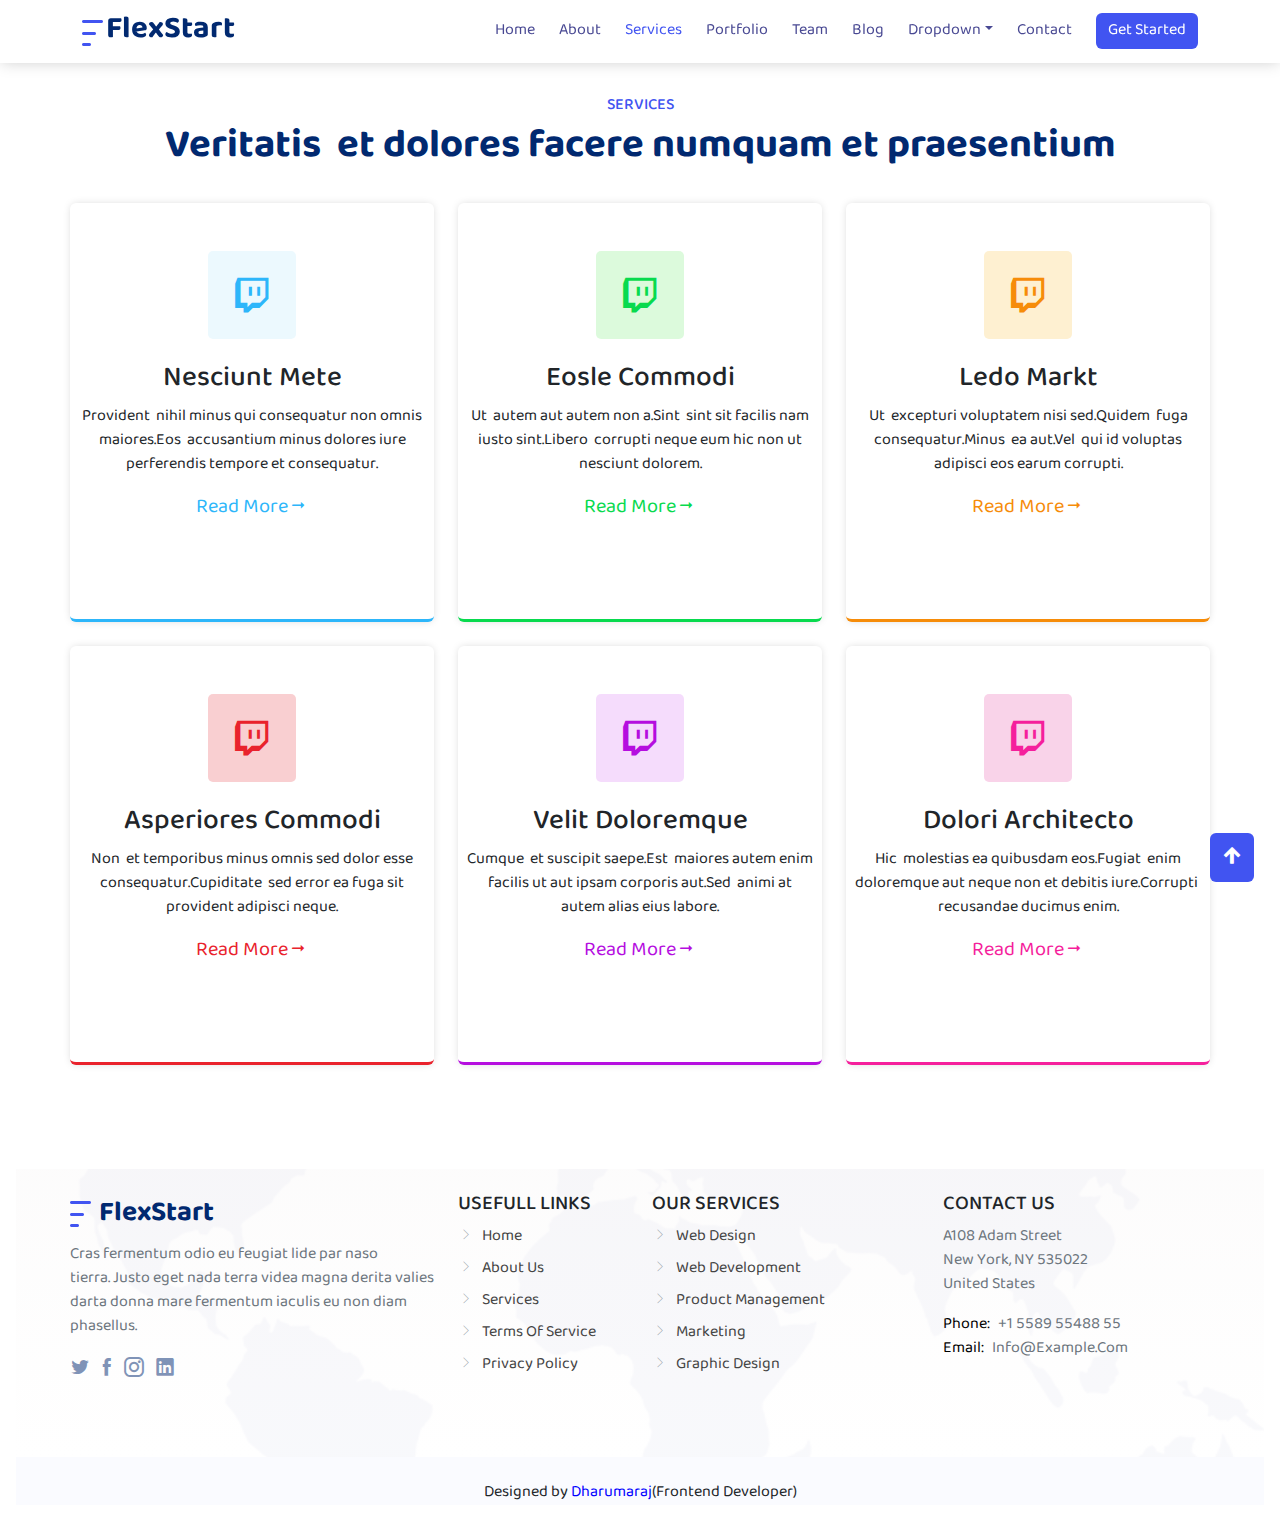
<file: services.html>
<!DOCTYPE html>
<html>
 <head>
  <title>bootsrtap</title>
  <meta charset="UTF-8">
  <meta name="viewport" content="width=device-width,initial-scale=1.0">
  <link href="image/favicon.png" rel="icon">
  <link rel="stylesheet" href="css/owl.carousel.min.css">
  <link rel="stylesheet" href="css/owl.theme.default.min.css">
  <link rel="stylesheet" href="css/bootstrap.min.css">
  <link rel="stylesheet" href="icofont/icofont.min.css">
  <link rel="stylesheet" href="css/responsive.css">
  <link rel="stylesheet" type="text/css" href="css/style.css">
  <link rel="stylesheet" type="text/css" href="css/reset.css">
 </head>
<body data-bs-spy="scroll" data-bs-target="#navbar-example2" data-bs-root-margin="0px 0px -40%" data-bs-smooth-scroll="true" class="scrollspy-example p-3 rounded-2" tabindex="0">
<!---------- header start ------------->
  <section class="header position-fixed index w-100 bg-white">
	   <div class="container">
			 <div class="align-items-center">
				 <nav class="navbar navbar-expand-lg">
				  <div class="container-fluid">
				    <div>
						 <img src="image/logo.png" alt="logo-name">
						 <a class="navbar-brand text-capitalize text-primary pt-3" href="index.html">flex<span class="text-capitalize">Start</span></a>
					 </div>
					 <div>
						<button class="navbar-toggler justify-content-end" type="button" data-bs-toggle="collapse" data-bs-target="#navbarSupportedContent" aria-controls="navbarSupportedContent" aria-expanded="false" aria-label="Toggle navigation">
						  <span class="navbar-toggler-icon"></span>
						</button>
					</div>
					<div class="collapse navbar-collapse justify-content-end" id="navbarSupportedContent">
					  <ul class="navbar-nav mb-2 mb-lg-0" id="navbar-example2">
						<li class="nav-item ms-2">
						  <a class="text-capitalize nav-link text-decoration-none" href="index.html" aria-current="page" href="#">home</a>
						</li>
						<li class="nav-item ms-2">
						  <a class="text-capitalize nav-link text-decoration-none" href="#scrollspyHeading1">about</a>
						</li>
						<li class="nav-item ms-2">
						  <a class="text-capitalize nav-link text-decoration-none" href="#scrollspyHeading2">services</a>
						</li>
						<li class="nav-item ms-2">
						  <a class="text-capitalize nav-link text-decoration-none" href="#scrollspyHeading3">portfolio</a>
						</li>
						<li class="nav-item ms-2">
						  <a class="text-capitalize nav-link text-decoration-none" href="#scrollspyHeading4">team</a>
						</li>
						<li class="nav-item ms-2">
						  <a class="text-capitalize nav-link text-decoration-none" href="#scrollspyHeading5">blog</a>
						</li>
						<li class="nav-item ms-2 dropdown-item-1">
						  <a class="text-capitalize nav-link dropdown-toggle text-decoration-none" href="#">dropdown</a>
						  <ul class="dropdown-item-2 ps-2 rounded-2">
							   <li><a class="nav-link text-capitalize text-decoration-none">dropdown<span class="ps-2">1</span></a>
							   <li class="deep">
							   <a class="nav-link text-capitalize text-decoration-none">deep dropdown</a>
								 <ul class="dropdown-item-3 ps-2 rounded-2">
									   <li><a class="nav-link text-capitalize text-decoration-none">dropdown<span class="ps-2">1</span></a></li>
									   <li><a class="nav-link text-capitalize text-decoration-none">dropdown<span class="ps-2">2</span></a></li>
									   <li><a class="nav-link text-capitalize text-decoration-none">dropdown<span class="ps-2">3</span></a></li>
									   <li><a class="nav-link text-capitalize text-decoration-none">dropdown<span class="ps-2">4</span></a></li>
								 </ul>
							   </li>
							   <li><a class="nav-link text-capitalize text-decoration-none">dropdown<span class="ps-2">2</span></a></li>
							   <li><a class="nav-link text-capitalize text-decoration-none">dropdown<span class="ps-2">3</span></a></li>
							   <li><a class="nav-link text-capitalize text-decoration-none">dropdown<span class="ps-2">4</span></a></li>
							   </li>
						  </ul>
						</li>
						<li class="nav-item ms-2">
						  <a class="text-capitalize nav-link text-decoration-none" href="#scrollspyHeading6">contact</a>
						</li>
					  </ul>
					  <button class="btn btn-primary text-capitalize text-center ms-3">get started</button>
					</div>
				  </div>
				</nav>
			 </div>
		</div>
  </section>
<!---------- header end ------------->
<!---------- services start ------------->
 <section class="services mb-5" id="scrollspyHeading2">
	  <div class="container">
			<div class="v-info text-center">
			  <p class="h6 text-uppercase text-info">services</p>
			  <p class="h1 text-primary pb-4"><span class="text-capitalize">Veritatis&nbsp </span>et dolores facere numquam et praesentium</p>
			</div>
		<div class="row">
			 <div class="col-sm-12 col-lg-4">
				  <div class="ser-cnt-1 ser-hover bg-white text-center rounded mb-4">
				       <div class="equal-height pb-4">
						   <div class="ser-list-1 pt-5 ps-2 pe-2">
							 <i class="icofont-twitch d-inline-block text-decoration-none fs-1 p-4 mb-4"></i>
							 <h3 class="text-capitalize">Nesciunt Mete</h3>
							 <p><span class="text-capitalize">Provident&nbsp </span>nihil minus qui consequatur non omnis maiores.<span class="text-capitalize">Eos&nbsp </span>accusantium minus dolores iure perferendis tempore et consequatur.</p>
						   </div>
						   <div class="ser-arrow mt-1 mb-4">
							 <a class="text-capitalize text-decoration-none fs-5" href="#">read more<i class="icofont-long-arrow-right"></i></a>
						   </div>
					   </div>
				  </div>
			 </div>
			 <div class="col-sm-12 col-lg-4">
				  <div class="ser-cnt-2 ser-hover bg-white text-center rounded mb-4">
				       <div class="equal-height pb-4">
						   <div class="ser-list-2 pt-5 ps-2 pe-2">
							 <i class="icofont-twitch d-inline-block text-decoration-none fs-1 p-4 mb-4"></i>
							 <h3 class="text-capitalize">Eosle Commodi</h3>
							 <p><span class="text-capitalize">Ut&nbsp </span>autem aut autem non a.<span class="text-capitalize">Sint&nbsp </span>sint sit facilis nam iusto sint.<span class="text-capitalize">Libero&nbsp </span>corrupti neque eum hic non ut nesciunt dolorem.</p>
						   </div>
						   <div class="ser-arrow mt-1 mb-4">
							 <a class="text-capitalize text-decoration-none fs-5" href="#">read more<i class="icofont-long-arrow-right"></i></a>
						   </div>
					   </div>
				  </div>
			 </div>
			 <div class="col-sm-12 col-lg-4">
				  <div class="ser-cnt-3 ser-hover bg-white text-center rounded mb-4">
				       <div class="equal-height pb-4">
						   <div class="ser-list-3 pt-5 ps-2 pe-2">
							 <i class="icofont-twitch d-inline-block text-decoration-none fs-1 p-4 mb-4"></i>
							 <h3 class="text-capitalize">Ledo Markt</h3>
							 <p><span class="text-capitalize">ut&nbsp </span>excepturi voluptatem nisi sed.<span class="text-capitalize">Quidem&nbsp </span> fuga consequatur.<span class="text-capitalize">Minus&nbsp </span>ea aut.<span class="text-capitalize">Vel&nbsp </span>qui id voluptas adipisci eos earum corrupti.</p>
						   </div>
						   <div class="ser-arrow mt-1 mb-4">
							 <a class="text-capitalize text-decoration-none fs-5" href="#">read more<i class="icofont-long-arrow-right"></i></a>
						   </div>
					   </div>
				  </div>
			 </div>
			 <div class="col-sm-12 col-lg-4">
				  <div class="ser-cnt-4 ser-hover bg-white text-center rounded mb-4">
				       <div class="equal-height pb-4">
						   <div class="ser-list-4 pt-5 ps-2 pe-2">
							 <i class="icofont-twitch d-inline-block text-decoration-none fs-1 p-4 mb-4"></i>
							 <h3 class="text-capitalize">Asperiores Commodi</h3>
							 <p><span class="text-capitalize">Non&nbsp </span>et temporibus minus omnis sed dolor esse consequatur.<span class="text-capitalize">Cupiditate&nbsp </span>sed error ea fuga sit provident adipisci neque.</p>
						   </div>
						   <div class="ser-arrow mt-1 mb-4">
							 <a class="text-capitalize text-decoration-none fs-5" href="#">read more<i class="icofont-long-arrow-right"></i></a>
						   </div>
					   </div>
				  </div>
			 </div>
			 <div class="col-sm-12 col-lg-4">
				  <div class="ser-cnt-5 ser-hover bg-white text-center rounded mb-4">
				       <div class="equal-height pb-4">
						   <div class="ser-list-5 pt-5 ps-2 pe-2">
							 <i class="icofont-twitch d-inline-block text-decoration-none fs-1 p-4 mb-4"></i>
							 <h3 class="text-capitalize">Velit Doloremque</h3>
							 <p><span class="text-capitalize">Cumque&nbsp </span>et suscipit saepe.<span class="text-capitalize">Est&nbsp </span>maiores autem enim facilis ut aut ipsam corporis aut.<span class="text-capitalize">Sed&nbsp </span>animi at autem alias eius labore.</p>
						   </div>
						   <div class="ser-arrow mt-1 mb-4">
							 <a class="text-capitalize text-decoration-none fs-5" href="#">read more<i class="icofont-long-arrow-right"></i></a>
						   </div>
					   </div>
				  </div>
			 </div>
			 <div class="col-sm-12 col-lg-4">
				  <div class="ser-cnt-6 ser-hover bg-white text-center rounded mb-4">
				       <div class="equal-height pb-4">
						   <div class="ser-list-6 pt-5 ps-2 pe-2">
							 <i class="icofont-twitch d-inline-block text-decoration-none fs-1 p-4 mb-4"></i>
							 <h3 class="text-capitalize">Dolori Architecto</h3>
							 <p><span class="text-capitalize">Hic&nbsp </span>molestias ea quibusdam eos.<span class="text-capitalize">Fugiat&nbsp </span>enim doloremque aut neque non et debitis iure.<span class="text-capitalize">Corrupti&nbsp </span>recusandae ducimus enim.</p>
						   </div>
						   <div class="ser-arrow mt-1 mb-4">
							 <a class="text-capitalize text-decoration-none fs-5" href="#">read more<i class="icofont-long-arrow-right"></i></a>
						   </div>
					   </div>
				  </div>
			 </div>
		</div>
	  </div>
 </section>
<!---------- services end ------------->
<!---------- footer start ------------->
 <section class="foot-top pt-4 pb-5 mb-0">
	 <div class="container">
		 <div class="row">
			 <div class="col-sm-12 col-lg-4">
			     <div class="mb-4">
					 <div class="foot-logo d-flex pb-2">
						   <div class="foot-img pt-2 pe-2">
								<img src="image/logo.png" alt="logo-name">
						   </div>
						   <div class="foot-name">
								   <a class="text-capitalize text-primary text-decoration-none fs-3" href="index.html">flex<span class="text-capitalize">Start</span></a>
						   </div>
					 </div>
					 <p class="text-muted"><span class="text-capitalize">Cras&nbsp</span>fermentum odio eu feugiat lide par naso tierra.<span class="text-capitalize">&nbspJusto&nbsp</span>eget nada terra videa magna derita valies darta donna mare fermentum iaculis eu non diam phasellus.</p>
					 <div class="foot-icon align-items-center">
						   <a class="text-decoration-none fs-5 me-1 mt-1 mb-1" href="#"><i class="icofont-twitter"></i></a>
						   <a class="text-decoration-none fs-5 me-1 mt-1 mb-1" href="#"><i class="icofont-facebook"></i></a>
						   <a class="text-decoration-none fs-5 me-2 mt-1 mb-1" href="#"><i class="icofont-instagram"></i></a>
						   <a class="text-decoration-none fs-5 me-1 mt-1 mb-1" href="#"><i class="icofont-linkedin"></i></a>
					 </div>
				 </div>
			 </div>
			 <div class="col-lg-2">
				 <div class="foot-cont mb-4">
				 <h3 class="text-uppercase fs-5">usefull links</h3>
				 <ul class="p-0">
						 <li class="d-inline">
						   <a class="text-capitalize text-decoration-none d-inline-block pb-2" href="index.html"><i class="icofont-thin-right d-inline-block me-2 text-muted"></i>home</a>
						 </li>
						 <li class="text-decoration-none">
						 <a class="text-capitalize text-decoration-none d-inline-block pb-2" href="#"><i class="icofont-thin-right d-inline-block me-2 text-muted"></i>About us</a>
						 </li>
						 <li class="text-decoration-none">
						 <a class="text-capitalize text-decoration-none d-inline-block pb-2" href="#"><i class="icofont-thin-right d-inline-block me-2 text-muted"></i>Services</a>
						 </li>
						 <li class="text-decoration-none">
						 <a class="text-capitalize text-decoration-none d-inline-block pb-2" href="#"><i class="icofont-thin-right d-inline-block me-2 text-muted"></i>Terms of service</a>
						 </li>
						 <li class="text-decoration-none">
						 <a class="text-capitalize text-decoration-none d-inline-block pb-2" href="#"><i class="icofont-thin-right d-inline-block me-2 text-muted"></i>Privacy policy</a>
						 </li>
					 </ul>
				 </div>
			 </div>
			 <div class="col-lg-3">
				 <div class="foot-cont-2">
					 <div class="foot-cont mb-4">
					 <h3 class="text-uppercase fs-5">our services</h3>
					     <ul class="p-0">
						     <li class="d-inline">
							   <a class="text-capitalize text-decoration-none d-inline-block pb-2" href="#"><i class="icofont-thin-right d-inline-block me-2 text-muted"></i>Web Design</a>
							 </li>
							 <li class="text-decoration-none">
							 <a class="text-capitalize text-decoration-none d-inline-block pb-2" href="#"><i class="icofont-thin-right d-inline-block me-2 text-muted"></i>Web Development</a>
							 </li>
							 <li class="text-decoration-none">
							 <a class="text-capitalize text-decoration-none d-inline-block pb-2" href="#"><i class="icofont-thin-right d-inline-block me-2 text-muted"></i>Product Management</a>
							 </li>
							 <li class="text-decoration-none">
							 <a class="text-capitalize text-decoration-none d-inline-block pb-2" href="#"><i class="icofont-thin-right d-inline-block me-2 text-muted"></i>Marketing</a>
							 </li>
							 <li class="text-decoration-none">
							 <a class="text-capitalize text-decoration-none d-inline-block pb-2" href="#"><i class="icofont-thin-right d-inline-block me-2 text-muted"></i>Graphic Design</a>
							 </li>
						 </ul>
					 </div>
				 </div>
			 </div>
			 <div class="col-sm-12 col-lg-3">
				 <div class="foot-cont-3 text-align-s-center">
					 <div class="foot-cont">
					 <h3 class="text-uppercase fs-5">contact us</h3>
						 <address>
						 <p class="text-muted">A108 Adam Street<br>
						 New York, NY 535022<br>
                         United States</p>
						 </address>
						 <div class="foot-contact">
						 <p class="text-capitalize m-0 text-muted"><span class="pe-2 text-black d-inline-block">Phone:</span>+1 5589 55488 55</p>
						 <p class="text-capitalize m-0 text-muted"><span class="pe-2 text-black d-inline-block">Email:</span>info@example.com</p>
						 </div>
					 </div>
				 </div>
			 </div>
		 </div>
	 </div>
 </section>
<!---------- footer-bottom start ------------->
  <section class="foot-btm f-color">
	 <div class="container">
		 <div class="foot-bottom text-center pt-4">
		 <p class=""><span class="text-capitalize">Designed&nbsp</span>by<span class="text-capitalize boot-color">&nbspDharumaraj</span>(Frontend Developer)</p>
		 </div>
	 </div>
  </section>
<!---------- footer-bottom end ------------->
<!---------- footer end ------------->
<!---------- corner-arrow start ------------->
 <section class="corner-arrow">
     <div class="container">
		 <div class="c-arrow">
			<button class="btn btn-primary text-white p-2"><i class="icofont-arrow-up fs-3"></i></button>
		 </div>
	 </div>
 </section>
<!---------- corner-arrow end ----------->
<script src="js/jquery.js"></script>
<script src="js/owl.carousel.min.js"></script>
<script src="js/bootstrap.bundle.min.js"></script>
</body>
</html>
</file>
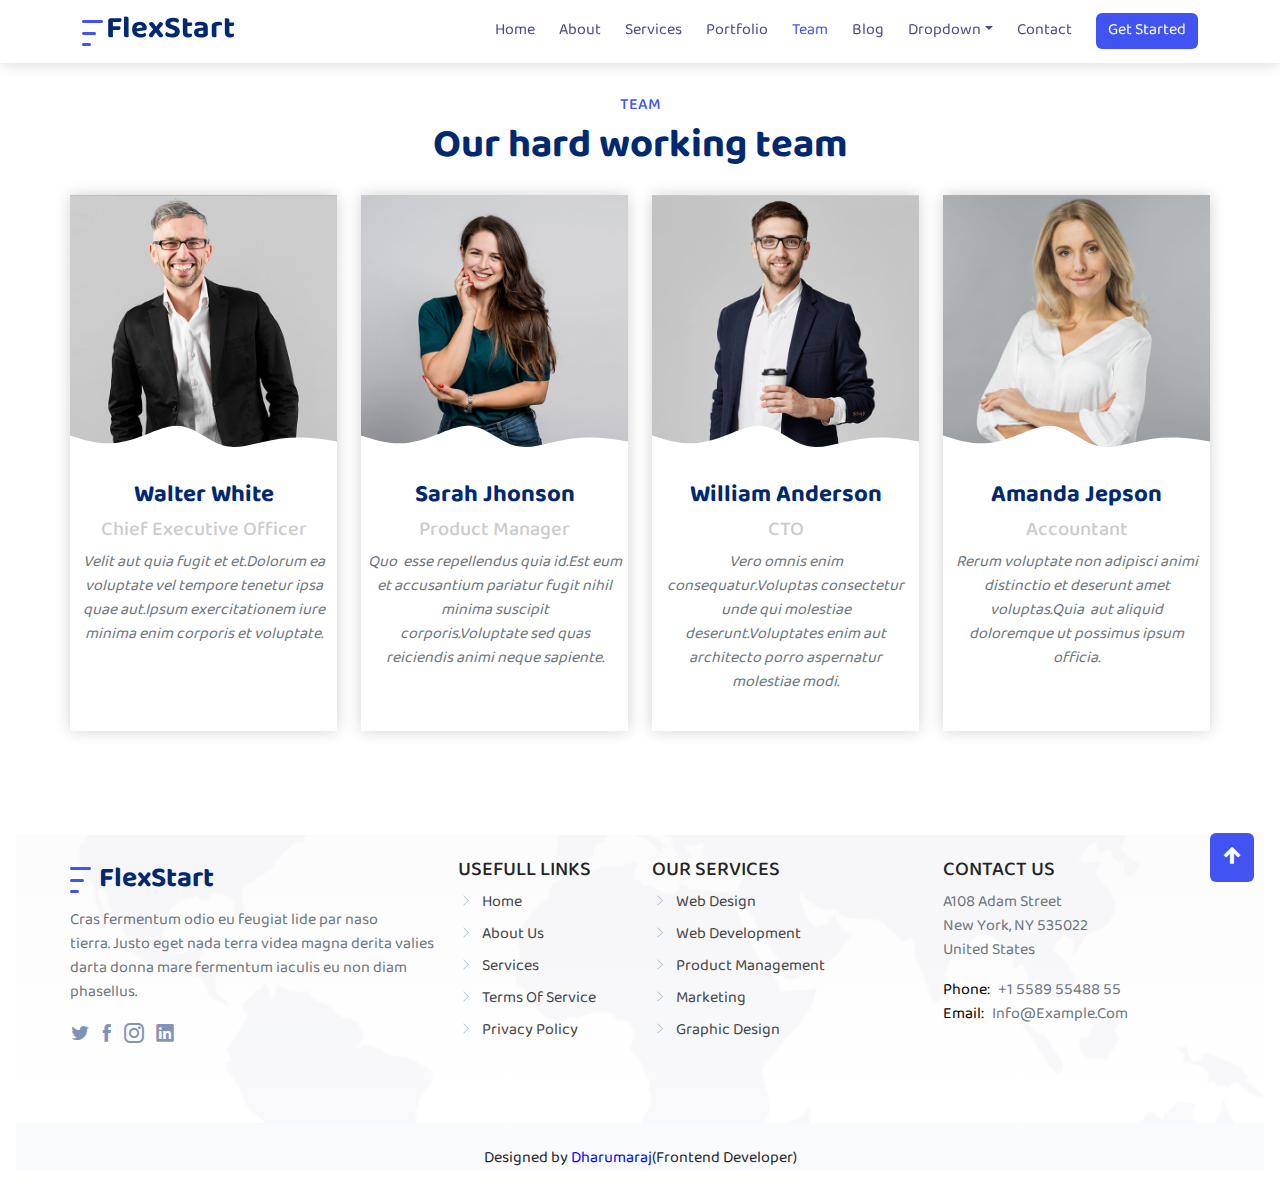
<file: team.html>
<!DOCTYPE html>
<html>
 <head>
  <title>bootsrtap</title>
  <meta charset="UTF-8">
  <meta name="viewport" content="width=device-width,initial-scale=1.0">
  <link href="image/favicon.png" rel="icon">
  <link rel="stylesheet" href="css/owl.carousel.min.css">
  <link rel="stylesheet" href="css/owl.theme.default.min.css">
  <link rel="stylesheet" href="css/bootstrap.min.css">
  <link rel="stylesheet" href="icofont/icofont.min.css">
  <link rel="stylesheet" href="css/responsive.css">
  <link rel="stylesheet" type="text/css" href="css/style.css">
  <link rel="stylesheet" type="text/css" href="css/reset.css">
 </head>
<body data-bs-spy="scroll" data-bs-target="#navbar-example2" data-bs-root-margin="0px 0px -40%" data-bs-smooth-scroll="true" class="scrollspy-example p-3 rounded-2" tabindex="0">
<!---------- header start ------------->
  <section class="header position-fixed index w-100 bg-white">
	   <div class="container">
			 <div class="align-items-center">
				 <nav class="navbar navbar-expand-lg">
				  <div class="container-fluid">
				    <div>
						 <img src="image/logo.png" alt="logo-name">
						 <a class="navbar-brand text-capitalize text-primary pt-3" href="index.html">flex<span class="text-capitalize">Start</span></a>
					 </div>
					 <div>
						<button class="navbar-toggler justify-content-end" type="button" data-bs-toggle="collapse" data-bs-target="#navbarSupportedContent" aria-controls="navbarSupportedContent" aria-expanded="false" aria-label="Toggle navigation">
						  <span class="navbar-toggler-icon"></span>
						</button>
					</div>
					<div class="collapse navbar-collapse justify-content-end" id="navbarSupportedContent">
					  <ul class="navbar-nav mb-2 mb-lg-0" id="navbar-example2">
						<li class="nav-item ms-2">
						  <a class="text-capitalize nav-link text-decoration-none" href="index.html" aria-current="page" href="#">home</a>
						</li>
						<li class="nav-item ms-2">
						  <a class="text-capitalize nav-link text-decoration-none" href="#scrollspyHeading1">about</a>
						</li>
						<li class="nav-item ms-2">
						  <a class="text-capitalize nav-link text-decoration-none" href="#scrollspyHeading2">services</a>
						</li>
						<li class="nav-item ms-2">
						  <a class="text-capitalize nav-link text-decoration-none" href="#scrollspyHeading3">portfolio</a>
						</li>
						<li class="nav-item ms-2">
						  <a class="text-capitalize nav-link text-decoration-none" href="#scrollspyHeading4">team</a>
						</li>
						<li class="nav-item ms-2">
						  <a class="text-capitalize nav-link text-decoration-none" href="#scrollspyHeading5">blog</a>
						</li>
						<li class="nav-item ms-2 dropdown-item-1">
						  <a class="text-capitalize nav-link dropdown-toggle text-decoration-none" href="#">dropdown</a>
						  <ul class="dropdown-item-2 ps-2 rounded-2">
							   <li><a class="nav-link text-capitalize text-decoration-none">dropdown<span class="ps-2">1</span></a>
							   <li class="deep">
							   <a class="nav-link text-capitalize text-decoration-none">deep dropdown</a>
								 <ul class="dropdown-item-3 ps-2 rounded-2">
									   <li><a class="nav-link text-capitalize text-decoration-none">dropdown<span class="ps-2">1</span></a></li>
									   <li><a class="nav-link text-capitalize text-decoration-none">dropdown<span class="ps-2">2</span></a></li>
									   <li><a class="nav-link text-capitalize text-decoration-none">dropdown<span class="ps-2">3</span></a></li>
									   <li><a class="nav-link text-capitalize text-decoration-none">dropdown<span class="ps-2">4</span></a></li>
								 </ul>
							   </li>
							   <li><a class="nav-link text-capitalize text-decoration-none">dropdown<span class="ps-2">2</span></a></li>
							   <li><a class="nav-link text-capitalize text-decoration-none">dropdown<span class="ps-2">3</span></a></li>
							   <li><a class="nav-link text-capitalize text-decoration-none">dropdown<span class="ps-2">4</span></a></li>
							   </li>
						  </ul>
						</li>
						<li class="nav-item ms-2">
						  <a class="text-capitalize nav-link text-decoration-none" href="#scrollspyHeading6">contact</a>
						</li>
					  </ul>
					  <button class="btn btn-primary text-capitalize text-center ms-3">get started</button>
					</div>
				  </div>
				</nav>
			 </div>
		</div>
  </section>
<!---------- header end ------------->
<!---------- team start ------------->
 <section class="team mb-5" id="scrollspyHeading4">
	  <div class="container">
		   <div class="v-info text-center">
			  <p class="h6 text-uppercase text-info">team</p>
			  <p class="h1 text-primary mb-4"><span class="text-capitalize">Our&nbsp</span>hard working team</p>
		   </div>
		   <div class="row">
			   <div class="col-sm-12 col-lg-3">
			       <div class="mb-4">
					   <div class="t-hover bg-white">
						   <div class="t-img position-relative overflow-hidden">
							  <img class="img-fluid pb-3" src="image/team-1.jpg" alt="team-image">
						   </div>
						   <div class="t-cont text-center p-1">
							   <h4 class="text-capitalize text-primary">Walter White</h4>
							   <h5 class="text-capitalize t-h5">Chief Executive Officer</h5>
							   <p class="text-muted pb-3"><span class="text-capitalize"><i>Velit&nbsp</span>aut quia fugit et et.<span class="text-capitalize">Dolorum&nbsp</span>ea voluptate vel tempore tenetur ipsa quae aut.<span class="text-capitalize">Ipsum&nbsp</span>exercitationem iure minima enim corporis et voluptate.</i></p>
						   </div>
						   <div class="t-id position-absolute b-color pt-2 pb-1">
							   <a class="text-decoration-none d-block fs-5 mt-1 mb-1" href="#"><i class="icofont-twitter"></i></a>
							   <a class="text-decoration-none d-block fs-5 mt-1 mb-1" href="#"><i class="icofont-facebook"></i></a>
							   <a class="text-decoration-none d-block fs-5 mt-1 mb-1" href="#"><i class="icofont-instagram"></i></a>
							   <a class="text-decoration-none d-block fs-5 mt-1 mb-1" href="#"><i class="icofont-linkedin"></i></a>
						   </div>
					   </div>
				   </div>
			   </div>
			   <div class="col-sm-12 col-lg-3">
			      <div class="mb-4">
					  <div class="t-hover bg-white">
						   <div class="t-img position-relative overflow-hidden">
							  <img class="img-fluid pb-3" src="image/team-2.jpg" alt="team-image">
						   </div>
						   <div class="t-cont text-center p-1">
							   <h4 class="text-capitalize text-primary">Sarah Jhonson</h4>
							   <h5 class="text-capitalize t-h5">Product Manager</h5>
							   <p class="text-muted pb-3"><span class="text-capitalize"><i>Quo&nbsp</span> esse repellendus quia id.<span class="text-capitalize">Est&nbsp</span>eum et accusantium pariatur fugit nihil minima suscipit corporis.<span class="text-capitalize">Voluptate&nbsp</span>sed quas reiciendis animi neque sapiente.</i></p>
						   </div>
						   <div class="t-id position-absolute b-color pt-2 pb-1">
							   <a class="text-decoration-none d-block fs-5 mt-1 mb-1" href="#"><i class="icofont-twitter"></i></a>
							   <a class="text-decoration-none d-block fs-5 mt-1 mb-1" href="#"><i class="icofont-facebook"></i></a>
							   <a class="text-decoration-none d-block fs-5 mt-1 mb-1" href="#"><i class="icofont-instagram"></i></a>
							   <a class="text-decoration-none d-block fs-5 mt-1 mb-1" href="#"><i class="icofont-linkedin"></i></a>
						   </div>
					   </div>
				   </div>
			   </div>
			   <div class="col-sm-12 col-lg-3">
			      <div class="mb-4">
					  <div class="t-hover bg-white">
						   <div class="t-img position-relative overflow-hidden">
							  <img class="img-fluid pb-3" src="image/team-3.jpg" alt="team-image">
						   </div>
						   <div class="t-cont text-center p-1">
							   <h4 class="text-capitalize text-primary">William Anderson</h4>
							   <h5 class="text-uppercase t-h5">CTO</h5>
							   <p class="text-muted pb-3"><span class="text-capitalize"><i>Vero&nbsp</span>omnis enim consequatur.<span class="text-capitalize">Voluptas&nbsp</span>consectetur unde qui molestiae deserunt.<span class="text-capitalize">Voluptates&nbsp</span>enim aut architecto porro aspernatur molestiae modi.</i></p>
						   </div>
						   <div class="t-id position-absolute b-color pt-2 pb-1">
							   <a class="text-decoration-none d-block fs-5 mt-1 mb-1" href="#"><i class="icofont-twitter"></i></a>
							   <a class="text-decoration-none d-block fs-5 mt-1 mb-1" href="#"><i class="icofont-facebook"></i></a>
							   <a class="text-decoration-none d-block fs-5 mt-1 mb-1" href="#"><i class="icofont-instagram"></i></a>
							   <a class="text-decoration-none d-block fs-5 mt-1 mb-1" href="#"><i class="icofont-linkedin"></i></a>
						   </div>
					   </div>
				   </div>
			   </div>
			   <div class="col-sm-12 col-lg-3">
			      <div class="mb-0">
					  <div class="t-hover bg-white">
						   <div class="t-img position-relative overflow-hidden">
							  <img class="img-fluid pb-3" src="image/team-4.jpg" alt="team-image">
						   </div>
						   <div class="t-cont text-center p-1">
							   <h4 class="text-capitalize text-primary">Amanda Jepson</h4>
							   <h5 class="text-capitalize t-h5">Accountant</h5>
							   <p class="text-muted pb-3"><span class="text-capitalize"><i>Rerum&nbsp</span>voluptate non adipisci animi distinctio et deserunt amet voluptas.<span class="text-capitalize">Quia&nbsp</span> aut aliquid doloremque ut possimus ipsum officia.</i></p>
						   </div>
						   <div class="t-id position-absolute b-color pt-2 pb-1">
							   <a class="text-decoration-none d-block fs-5 mt-1 mb-1" href="#"><i class="icofont-twitter"></i></a>
							   <a class="text-decoration-none d-block fs-5 mt-1 mb-1" href="#"><i class="icofont-facebook"></i></a>
							   <a class="text-decoration-none d-block fs-5 mt-1 mb-1" href="#"><i class="icofont-instagram"></i></a>
							   <a class="text-decoration-none d-block fs-5 mt-1 mb-1" href="#"><i class="icofont-linkedin"></i></a>
						   </div>
					   </div>
				   </div>
			   </div>
		   </div>
	  </div>
 </section>
<!---------- team end ------------->
<!---------- footer start ------------->
 <section class="foot-top pt-4 pb-5 mb-0">
	 <div class="container">
		 <div class="row">
			 <div class="col-sm-12 col-lg-4">
			     <div class="mb-4">
					 <div class="foot-logo d-flex pb-2">
						   <div class="foot-img pt-2 pe-2">
								<img src="image/logo.png" alt="logo-name">
						   </div>
						   <div class="foot-name">
								   <a class="text-capitalize text-primary text-decoration-none fs-3" href="index.html">flex<span class="text-capitalize">Start</span></a>
						   </div>
					 </div>
					 <p class="text-muted"><span class="text-capitalize">Cras&nbsp</span>fermentum odio eu feugiat lide par naso tierra.<span class="text-capitalize">&nbspJusto&nbsp</span>eget nada terra videa magna derita valies darta donna mare fermentum iaculis eu non diam phasellus.</p>
					 <div class="foot-icon align-items-center">
						   <a class="text-decoration-none fs-5 me-1 mt-1 mb-1" href="#"><i class="icofont-twitter"></i></a>
						   <a class="text-decoration-none fs-5 me-1 mt-1 mb-1" href="#"><i class="icofont-facebook"></i></a>
						   <a class="text-decoration-none fs-5 me-2 mt-1 mb-1" href="#"><i class="icofont-instagram"></i></a>
						   <a class="text-decoration-none fs-5 me-1 mt-1 mb-1" href="#"><i class="icofont-linkedin"></i></a>
					 </div>
				 </div>
			 </div>
			 <div class="col-lg-2">
				 <div class="foot-cont mb-4">
				 <h3 class="text-uppercase fs-5">usefull links</h3>
				 <ul class="p-0">
						 <li class="d-inline">
						   <a class="text-capitalize text-decoration-none d-inline-block pb-2" href="index.html"><i class="icofont-thin-right d-inline-block me-2 text-muted"></i>home</a>
						 </li>
						 <li class="text-decoration-none">
						 <a class="text-capitalize text-decoration-none d-inline-block pb-2" href="#"><i class="icofont-thin-right d-inline-block me-2 text-muted"></i>About us</a>
						 </li>
						 <li class="text-decoration-none">
						 <a class="text-capitalize text-decoration-none d-inline-block pb-2" href="#"><i class="icofont-thin-right d-inline-block me-2 text-muted"></i>Services</a>
						 </li>
						 <li class="text-decoration-none">
						 <a class="text-capitalize text-decoration-none d-inline-block pb-2" href="#"><i class="icofont-thin-right d-inline-block me-2 text-muted"></i>Terms of service</a>
						 </li>
						 <li class="text-decoration-none">
						 <a class="text-capitalize text-decoration-none d-inline-block pb-2" href="#"><i class="icofont-thin-right d-inline-block me-2 text-muted"></i>Privacy policy</a>
						 </li>
					 </ul>
				 </div>
			 </div>
			 <div class="col-lg-3">
				 <div class="foot-cont-2">
					 <div class="foot-cont mb-4">
					 <h3 class="text-uppercase fs-5">our services</h3>
					     <ul class="p-0">
						     <li class="d-inline">
							   <a class="text-capitalize text-decoration-none d-inline-block pb-2" href="#"><i class="icofont-thin-right d-inline-block me-2 text-muted"></i>Web Design</a>
							 </li>
							 <li class="text-decoration-none">
							 <a class="text-capitalize text-decoration-none d-inline-block pb-2" href="#"><i class="icofont-thin-right d-inline-block me-2 text-muted"></i>Web Development</a>
							 </li>
							 <li class="text-decoration-none">
							 <a class="text-capitalize text-decoration-none d-inline-block pb-2" href="#"><i class="icofont-thin-right d-inline-block me-2 text-muted"></i>Product Management</a>
							 </li>
							 <li class="text-decoration-none">
							 <a class="text-capitalize text-decoration-none d-inline-block pb-2" href="#"><i class="icofont-thin-right d-inline-block me-2 text-muted"></i>Marketing</a>
							 </li>
							 <li class="text-decoration-none">
							 <a class="text-capitalize text-decoration-none d-inline-block pb-2" href="#"><i class="icofont-thin-right d-inline-block me-2 text-muted"></i>Graphic Design</a>
							 </li>
						 </ul>
					 </div>
				 </div>
			 </div>
			 <div class="col-sm-12 col-lg-3">
				 <div class="foot-cont-3 text-align-s-center">
					 <div class="foot-cont">
					 <h3 class="text-uppercase fs-5">contact us</h3>
						 <address>
						 <p class="text-muted">A108 Adam Street<br>
						 New York, NY 535022<br>
                         United States</p>
						 </address>
						 <div class="foot-contact">
						 <p class="text-capitalize m-0 text-muted"><span class="pe-2 text-black d-inline-block">Phone:</span>+1 5589 55488 55</p>
						 <p class="text-capitalize m-0 text-muted"><span class="pe-2 text-black d-inline-block">Email:</span>info@example.com</p>
						 </div>
					 </div>
				 </div>
			 </div>
		 </div>
	 </div>
 </section>
<!---------- footer-bottom start ------------->
  <section class="foot-btm f-color">
	 <div class="container">
		 <div class="foot-bottom text-center pt-4">
		 <p class=""><span class="text-capitalize">Designed&nbsp</span>by<span class="text-capitalize boot-color">&nbspDharumaraj</span>(Frontend Developer)</p>
		 </div>
	 </div>
  </section>
<!---------- footer-bottom end ------------->
<!---------- footer end ------------->
<!---------- corner-arrow start ------------->
 <section class="corner-arrow">
     <div class="container">
		 <div class="c-arrow">
			<button class="btn btn-primary text-white p-2"><i class="icofont-arrow-up fs-3"></i></button>
		 </div>
	 </div>
 </section>
<!---------- corner-arrow end ----------->
<script src="js/jquery.js"></script>
<script src="js/owl.carousel.min.js"></script>
<script src="js/bootstrap.bundle.min.js"></script>
</body>
</html>
</file>
<file: css/responsive.css>
@media (max-width: 576px){
.text-align-s-center {
	text-align: center !important;
}
/*------- cmn-sty-sm -------*/
.grp-dis {
	padding: 0 10px !important;
}
.ps-0{
	padding: 0 !important;
}
.cross.position-absolute {
	right: -14% !important;
	top: 3% !important;
	transform: rotate(50deg);
}
.sub-btn {
	width: 100% !important;
}
.t-img:after {
	top: 36% !important;
}
.t-hover:hover .t-img:after {
	top: 35.8% !important;
}
.t-hover:hover .t-id {
	transform: translateX(-57%) !important;
}
.t-id {
	padding: 10px 20px !important;
}
.t-id a i {
	margin: 20px 0 !important;
	font-size: 25px !important;
}
.cross.position-absolute {
	right: -12% !important;
	top: 3% !important;
}
}
@media (min-width: 576px) and (max-width: 992px){
.text-align-center {
	text-align: center !important;
}
/*------- cmn-sty-md -------*/
.grp-dis {
	padding: 0 10px !important;
}
.discuss {
	padding-bottom: 30px !important;
}
.ps-0{
	padding: 0 !important;
}
.sub-btn {
	width: 70% !important;
}
.t-img:after {
	top: 37% !important;
}
.t-hover:hover .t-img:after {
	top: 36.3% !important;
}
.t-hover:hover .t-id {
	transform: translateX(-63%) !important;
}
.blog-content {
	min-width: 720px;
}
.t-hover {
	min-height: 567px !important;
}
.t-id {
	padding: 10px 18px !important;
}
.t-id a i {
	margin: 15px 0 !important;
	font-size: 25px !important;
}
.cross.position-absolute {
	right: -12% !important;
	top: 3% !important;
}
}
@media (min-width: 992px) and (max-width: 1200px) {
	/*-------cmn-sty-lg--------*/
	.lg-btn {
		padding: 3px !important;
	}
}
@media (min-width: 1200px) {
	.container {
		width: 1170px !important;
	}
	/*--------cmn-sty-v-lg--------*/
	.lg-btn {
		padding: 3px !important;
	}
}
</file>
<file: css/style.css>
@import url('https://fonts.googleapis.com/css2?family=Baloo+Bhaijaan+2:wght@500&family=Cabin:wght@600&family=Raleway:wght@500&display=swap');
/*---------- header ----------*/
.container {
	padding: 0 !important;
}
.nav-link {
    color: #494993 !important;
}
.nav-link.active {
    color: #4154f1 !important;
}
.header {
	top: 0;
	left: 0;
}
.index {
	z-index: 999;
}
.navbar-brand {
	font-size: 31px !important;
}
.nav-link a {
	font-size: 17px;
}
.nav-link:hover {
	color: #4154f1 !important;
}
.arrow {
	font-size: 18px;
}
.dropdown-item-1 {
	position: relative;
}
.dropdown-item-2 {
	position: absolute;
	top: 40%;
	left: 0%;
	min-width: 170px;
	height: 220px;
	font-size: 20px;
	background: white;
	opacity: 0;
	visibility: hidden;
	box-shadow: 0px 0px 17px -1px #ccc;
	transition: all 0.6s ease;
}
.dropdown-item-2 li {
	list-style: none;
}
.dropdown-item-1:hover .dropdown-item-2 {
	opacity: 1;
	visibility: visible;
	transform: translateY(10%);
	transition: all 0.6s ease;
}
.dropdown-item-3 {
	position: absolute;
	top: 30%;
	right: -100%;
	min-width: 170px;
	height: 170px;
	font-size: 20px;
	background: white;
	opacity: 0;
	visibility: hidden;
	box-shadow: 0px 0px 17px -1px #ccc;
	transition: all 0.6s ease;
}
.dropdown-item-3 li {
	list-style: none;
}
.deep:hover .dropdown-item-3 {
	opacity: 1;
	visibility: visible;
	transform: translateX(-20%);
	transition: all 0.6s ease;
}
.btn {
	background: #4154f1;
}
.nav-icon {
	background: none;
}
/*--------- banner ----------*/
.banner {
	background-image: url(../image/hero-bg.png);
	background-repeat: no-repeat;
	background-position: center;
	background-attachment: scroll;
	background-size: cover;
	height: 100vh;
	display: flex;
	align-items: center;
}
.text-primary {
	color: #012970 !important;
	font-weight: 700;
}
.ban-img img {
	display: flex;
}
.discuss {
	background: #e3f1f766;
}
.text-info {
	color: #4154f1 !important;
}
.top-0 {
	top: 13% !important;
}
.start-0 {
	left: 70% !important;
}
.b-1 {
	background: #4154f1;
}
.b-1:hover {
	background: #4154f1 !important;
}
.button i{
	transition: all 0.4s ease;
}
.button:hover button span i {
	transition: all 0.4s ease;
	padding-left: 7px;
}
.mb-5 {
	margin: 80px 0 !important;
}
/*--------- card ----------*/
.card {
	width: 100%;
	min-height: 448px;
	box-shadow: 0px 0px 8px -1px #ccc;
	border: none !important;
	overflow: hidden;
	border-radius: 2px !important;
}
.c-zoom img {
	transform: scale(0.8);
	transition: all 0.6s ease;
}
.c-zoom:hover img {
	transform: scale(0.7);
	transition: all 0.6s ease;
}
.c-zoom:hover {
	box-shadow: 0px 0px 20px -4px #ccc;
}
.text-muted-1 {
	color: #444444;
}
/*--------- client ---------*/
.bg-white {
	box-shadow: 0px 0px 15px -1px #ccc;
}
.c-img {
	font-size: 40px !important;
}
/*--------- feature ---------*/
.rounded {
	box-shadow: 0px 0px 8px -2px #ccc !important;
}
.color {
	background: #ecf3ff;
	width: 15%;
	height: 7%;
}
.fut-list:hover .btn {
	border: none;
	background: blue;
	color: white;
}
.fut-list {
	color: #494993;
}
.nav-hover {
	position: relative;
	color: #494993;
}
.nav-hover.active {
    color: blue !important;
}
.nav-hover.active:before {
	content:"";
	width: 100%;
	height: 10%;
	position: absolute;
	bottom: -8%;
	left: 0%;
	background: blue;
	opacity: 0;
}
.nav-hover:before {
	content:"";
	width: 100%;
	height: 10%;
	position: absolute;
	bottom: -8%;
	left: 0%;
	background: blue;
	opacity: 0;
}
.nav-item:hover .nav-hover:before {
	opacity: 1;
}
.nav-item:hover .nav-hover {
	color: blue !important;
}
.nav-item:hover .nav-hover.active {
	color: #494993 !important;
}
.nav-item:hover .nav-hover.active:before {
	opacity: 1;
}
.check {
	color: #0245bc;
}
.nav-border {
	border-bottom: 1px solid #ccc;
}
/*--------- services ---------*/
.ser-hover {
	min-height: 419px;
}
.ser-cnt-1 {
	border-bottom: 3px solid #2db6fa;
}
.ser-list-1 i {
	background: #d8f2fd7a;
	border-radius: 5px;
	color: #2db6fa;
}
.ser-cnt-1 a {
	color: #2db6fa !important;
}
.ser-cnt-1:hover {
	background: #2db6fa !important;
	color: white;
}
.ser-cnt-1:hover .ser-list-1 i{
	background: white;
	color: #2db6fa !important;
}
.ser-hover:hover .ser-arrow a {
	color: white !important;
}
.ser-cnt-2 {
	border-bottom: 3px solid #08da4e;
}
.ser-list-2 i {
	background: #b2f5b275;
	border-radius: 5px;
	color: #08da4e;
}
.ser-cnt-2 a {
	color: #08da4e !important;
}
.ser-cnt-2:hover {
	background: #08da4e !important;
	color: white;
}
.ser-cnt-2:hover .ser-list-2 i{
	background: white;
	color: #08da4e !important;
}
.ser-cnt-3 {
	border-bottom: 3px solid #f68c09;
}
.ser-list-3 i {
	background: #fddc916b;
	border-radius: 5px;
	color: #f68c09;
}
.ser-cnt-3 a {
	color: #f68c09 !important;
}
.ser-cnt-3:hover {
	background: #f68c09 !important;
	color: white;
}
.ser-cnt-3:hover .ser-list-3 i{
	background: white;
	color: #f68c09 !important;
}
.ser-cnt-4 {
	border-bottom: 3px solid #e9222c;
}
.ser-list-4 i {
	background: #f1959973;
	border-radius: 5px;
	color: #e9222c;
}
.ser-cnt-4 a {
	color: #e9222c !important;
}
.ser-cnt-4:hover {
	background: #e9222c !important;
	color: white;
}
.ser-cnt-4:hover .ser-list-4 i{
	background: white;
	color: #e9222c !important;
}
.ser-cnt-5 {
	border-bottom: 3px solid #b50edf;
}
.ser-list-5 i {
	background: #e6a5f763;
	border-radius: 5px;
	color: #b50edf;
}
.ser-cnt-5 a {
	color: #b50edf !important;
}
.ser-cnt-5:hover {
	background: #b50edf !important;
	color: white;
}
.ser-cnt-5:hover .ser-list-5 i{
	background: white;
	color: #b50edf !important;
}
.ser-cnt-6 {
	border-bottom: 3px solid #f51f9c;
}
.ser-list-6 i {
	background: #f196cb6b;
	border-radius: 5px;
	color: #f51f9c;
}
.ser-cnt-6 a {
	color: #f51f9c !important;
}
.ser-cnt-6:hover {
	background: #f51f9c !important;
	color: white;
}
.ser-cnt-6:hover .ser-list-6 i{
	background: white;
	color: #f51f9c !important;
}
/*-------- pricing --------*/
.price-list-1 h5 {
	color: #07d5c0;
}
.price-list {
	transform: scale(1);
	transition: all 0.5s ease;
}
.price-list:hover {
	transform: scale(1.1);
	transition: all 0.5s ease;
}
.price-list-2 h5 {
	color: #f68c09;
}
.price-list-3 h5 {
	color: #08da4e;
}
.price-list-4 h5 {
	color: #f51f9c;
}
.cross.position-absolute {
	right: -16%;
	top: 3%;
	transform: rotate(50deg);
}
button {
	border: none !important;
}
.rounded-pill {
	border: 1px solid #4154f1 !important;
	background: none;
	color: #4154f1;
}
.text-black-50 {
	color: #ccc !important;
}
.price-btn button:hover {
	background: #4154f1;
	color: white;
}
/*--------- f.a.q ----------*/
.accordion-item {
	border: none !important;
	border-bottom: 1px solid #ccc !important;
}
.accordion-button:focus {
	box-shadow: none !important;
	background: none !important;
}
.accordion {
	border: none !important;
}
/*--------- portfolio ---------*/
.logo-list {
	margin-top: 40px;
	margin-bottom: 35px;
}
.port-border {
	border: 1px solid transparent;
	border-radius: 20px;
}
.port-border:hover {
	border: 1px solid #4154f1;
	color: #4154f1 !important;
}
.p-active {
	border: 1px solid #4154f1;
	border-radius: 20px;
	color: #4154f1 !important;
}
.port-img img {
	transform: scale(1);
	transition: all 0.4s linear;
}
.port-img:hover img {
	transform: scale(1.1);
	transition: all 0.4s linear;
}
.linear {
	background: rgb(255 255 255 / 75%);
	top: 0;
	left: 0;
	width: 100%;
	height: 100%;
	opacity: 0;
	visibility: hidden;
	transform: scale(0.7);
	transition: all 0.9s ease;
}
.port-img:hover .linear {
	opacity: 1;
	visibility: visible;
	transform: scale(1);
	transition: all 0.8s ease;
}
.linear:after {
	content:"";
	position: absolute;
	top: 7%;
	left: 7%;
	border-top: 3px solid #ad9b9b8c;
	border-left: 3px solid #ad9b9b8c;
	padding: 23px;
}
.linear:before {
	content:"";
	position: absolute;
	bottom: 7%;
	right: 7%;
	border-bottom: 3px solid #ad9b9b8c;
	border-right: 3px solid #ad9b9b8c;
	padding: 23px;
}
.o-content {
	color: #012970;
}
.port-img a i {
	line-height: 23px;
}
.port-img .o-hidden {
	opacity: 0;
	visibility: hidden;
}
.port-img:hover .o-hidden {
	opacity: 1;
	visibility: visible;
}
.i-btn {
	background: none !important;
	border: none;
}
/*--------- expert ---------*/
.exp-star {
	color: #ffc107;
}
.rounded-circle-1 {
	width: 100px;
	height: 100px;
	border-radius: 50%;
}
.exp-cont {
	box-shadow: 0px 0px 12px -2px #ccc;
}
.owl-item .exp-cont{
	opacity: 0.4;
}
.owl-item.center .exp-cont {
	opacity: 1;
}
/*-------- team --------*/
.t-h5 {
	color: #ccc;
}
.b-color {
	background: rgb(255 255 255 / 30%);
	border-radius: 5px;
	padding: 0 12px;
}
.t-id {
	top: 4%;
	right: -5%;
	opacity: 0;
	visibility: hidden;
	transition: all 0.3s ease;
}
.t-id a i {
	color: rgb(1 41 112 / 50%) !important;
}
.t-id a i:hover {
	color: rgb(1 41 112 / 80%) !important;
}
.t-hover:hover .t-id {
	opacity: 1;
	visibility: visible;
	transform: translateX(-43%);
	transition: all 0.3s ease-in;
}
.t-hover {
	transform: scale(1);
	transition: all 0.6s ease;
	min-height: 536px;
}
.t-hover:hover {
	transform: scale(1.1);
	transition: all 0.9s ease;
}
.t-img:after {
	content: "";
	width: 100%;
	height: 100%;
	position: absolute;
	top: 35%;
	left: 0;
	background-image: url(../image/team-shape.svg);
	background-repeat: no-repeat;
	background-position: center;
	background-attachment: scroll;
	z-index: 1;
	transition: all 0.9s ease;
}
.t-hover:hover .t-img:after {
	transform: translateY(-1.4%);
	transition: all 0.9s ease;
}
/*-------- offers --------*/
.owl-carousel .owl-item .off-com img {
	width: 100%;
	height: auto;
	padding: 60px 60px 0 60px;
}
.owl-item .off-com img {
	opacity: 0.5;
}
.owl-item .off-com:hover img {
	opacity: 1;
}
.com-logo {
	margin-top: 50px;
}
.owl-theme .owl-dots .owl-dot span {
	background: none;
	border: 1px solid #4154f1 !important;
	padding: 5px;
}
.owl-theme .owl-dots .owl-dot.active span, .owl-theme .owl-dots .owl-dot:hover span {
	background: #4154f1 !important;
}
/*-------- blogs --------*/
.blog-content {
    min-height: 463px;
}
.b-img-cont a {
	color: blue;
}
.blog-img img {
	transition: all 0.6s ease;
	transform: scale(1);
}
.blog-content:hover .blog-img img {
	transform: rotate(5deg) scale(1.1);
	transition: all 0.6s ease;
}
.blog-content:hover .b-img-cont p {
	color: #0d6efd !important;
}
.blog-content:hover .b-img-cont a {
	color: #717ff5 !important;
}
/*------- contact --------*/
.c-location i {
	color: blue;
}
.c-call i {
	color: blue;
}
.c-mail i {
	color: blue;
}
.c-time i {
	color: blue;
}
.c-color {
	background: #fafbff;
	margin-bottom: 25px;
}
.f-color {
	background: #fafbff !important;
}
.f-b-back {
	background: #4154f1;
}
.form-control:focus {
	box-shadow: none;
	border-color: #4154f1 !important;
}
.form-control {
	border-radius: 0 !important;
}
/*------- subscribe -------*/
.sub-btn {
	background: white !important;
	border: 1px solid #e1ecff;
	width: 50%;
	border-radius: 5px;
}
.search {
	border: none;
	width: 100%;
}
/*------- footer --------*/
.foot-top {
	background-image: linear-gradient( rgb(251 250 250 / 63%),rgb(255 255 255 / 59%)),url(../image/footer-bg.png);
	background-repeat: no-repeat;
	background-attachment: scroll;
	background-position: center;
	background-size: cover;
	width: 100%;
	height: 100%;
}
.foot-icon a {
	color: rgba(1, 41, 112, 0.5);
}
.foot-icon a:hover {
	color: #012970;
}
.foot-cont a {
	color: #444444;
}
.foot-cont a:hover {
	color: blue;
}
.foot-cont li {
	list-style: none;
}
/*------- footer-bottom --------*/
.boot-color {
	color: blue;
}
.boot-color:hover {
	color: #7575f7;
}
/*------- corner-arrow --------*/
.c-arrow {
	position: fixed;
	bottom: 2%;
	right: 2%;
	z-index: 2;
}
</file>
